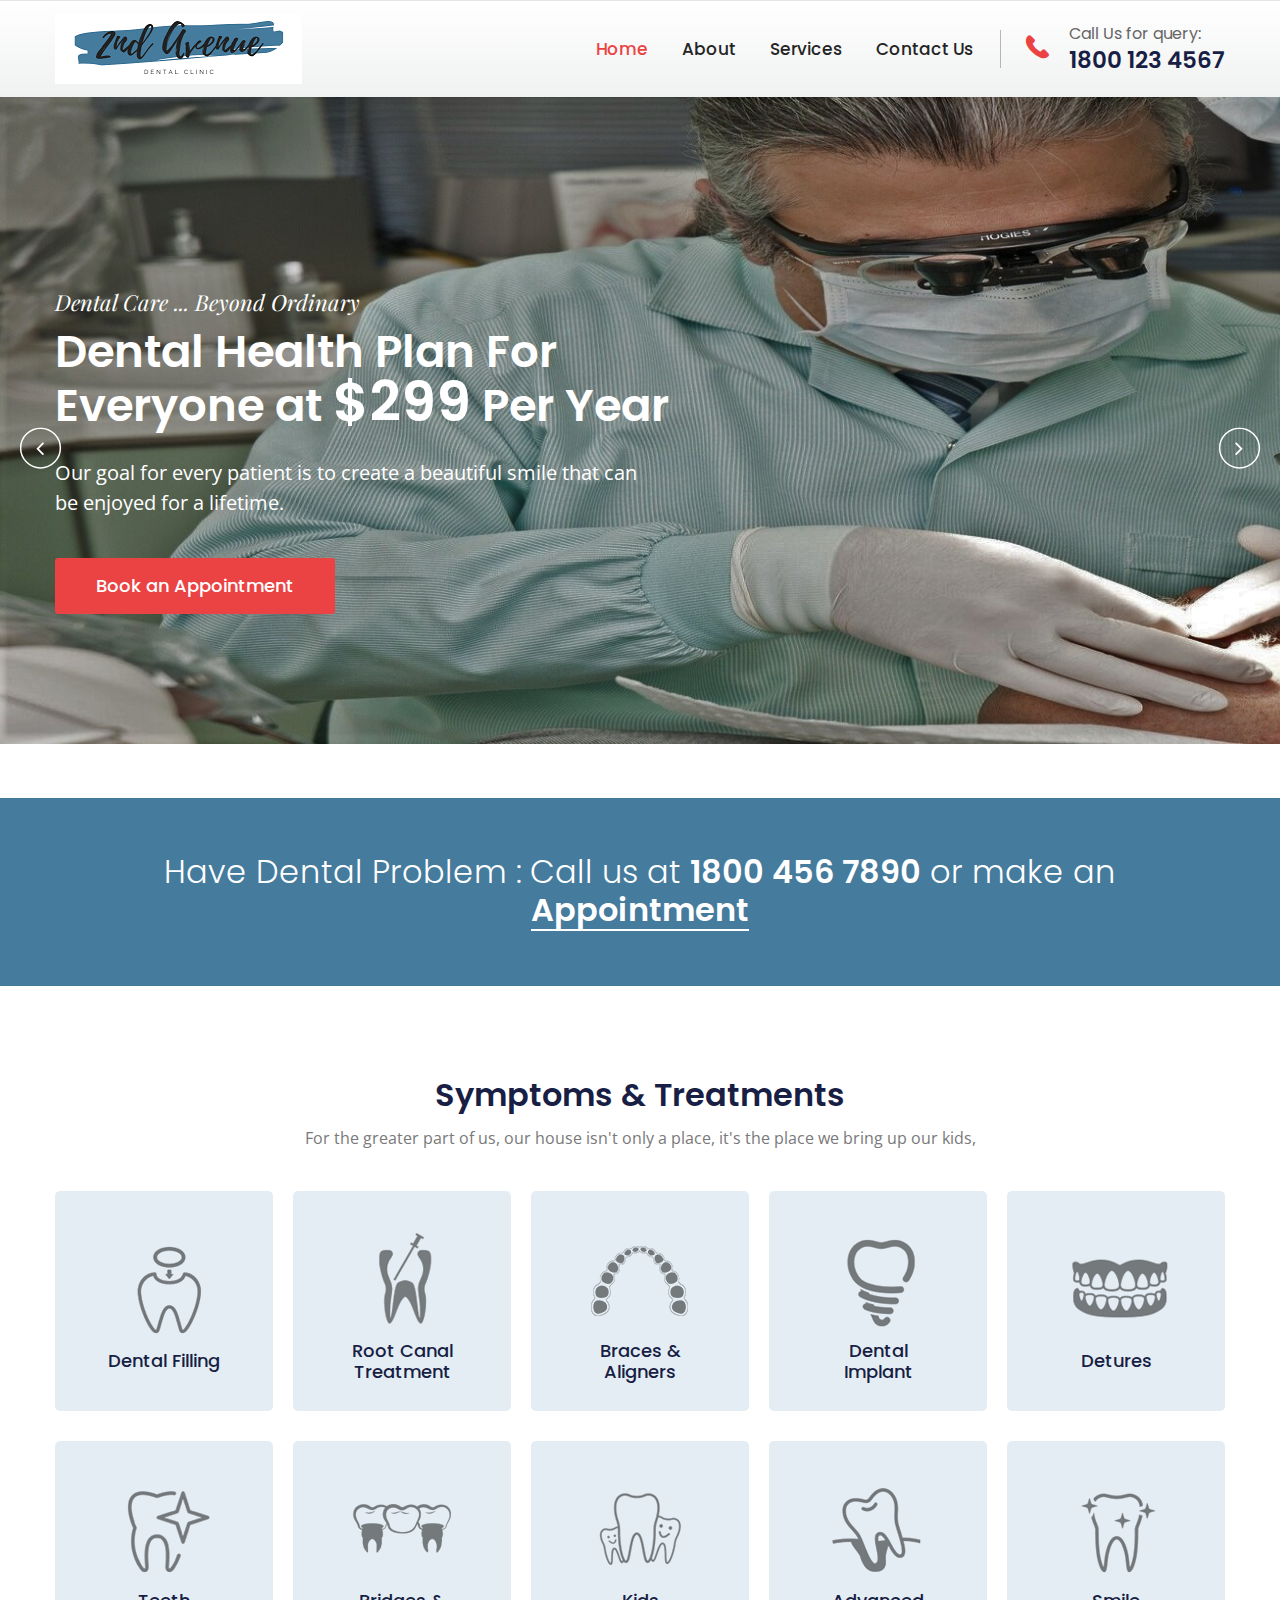
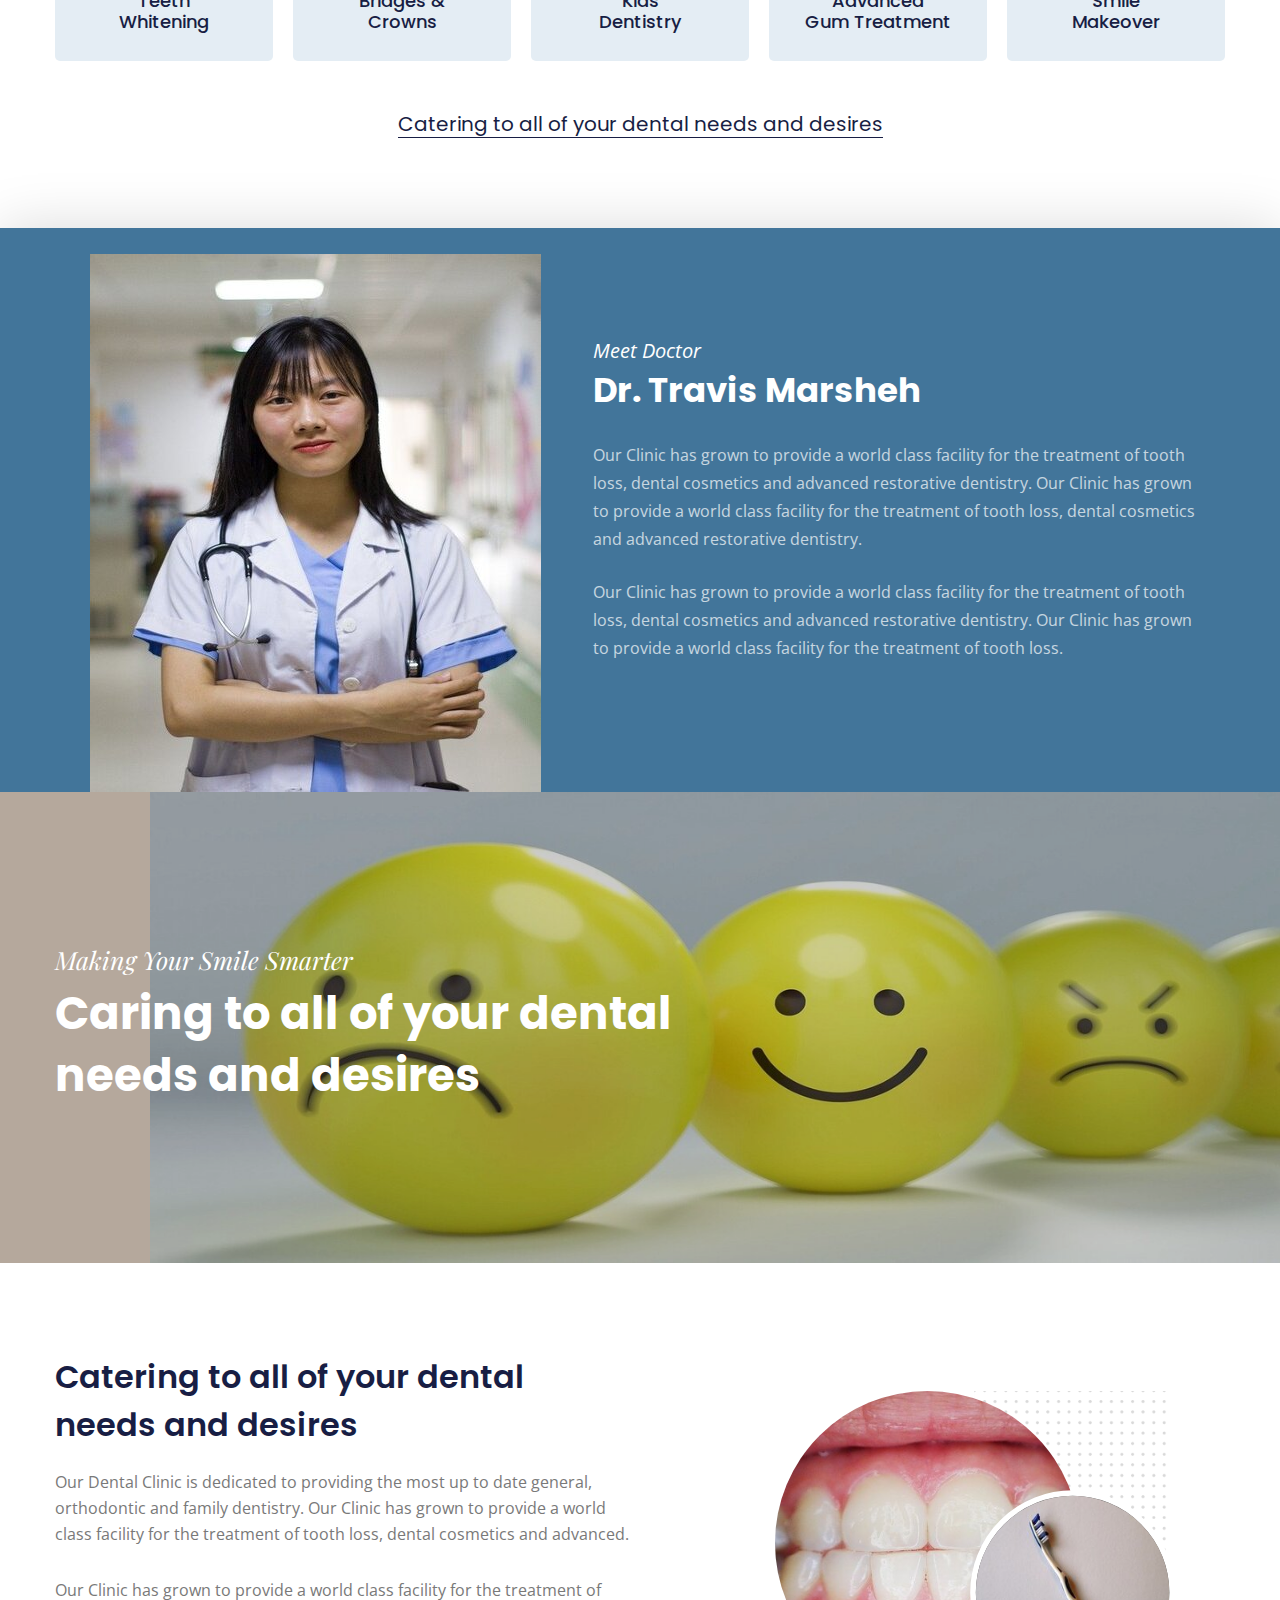
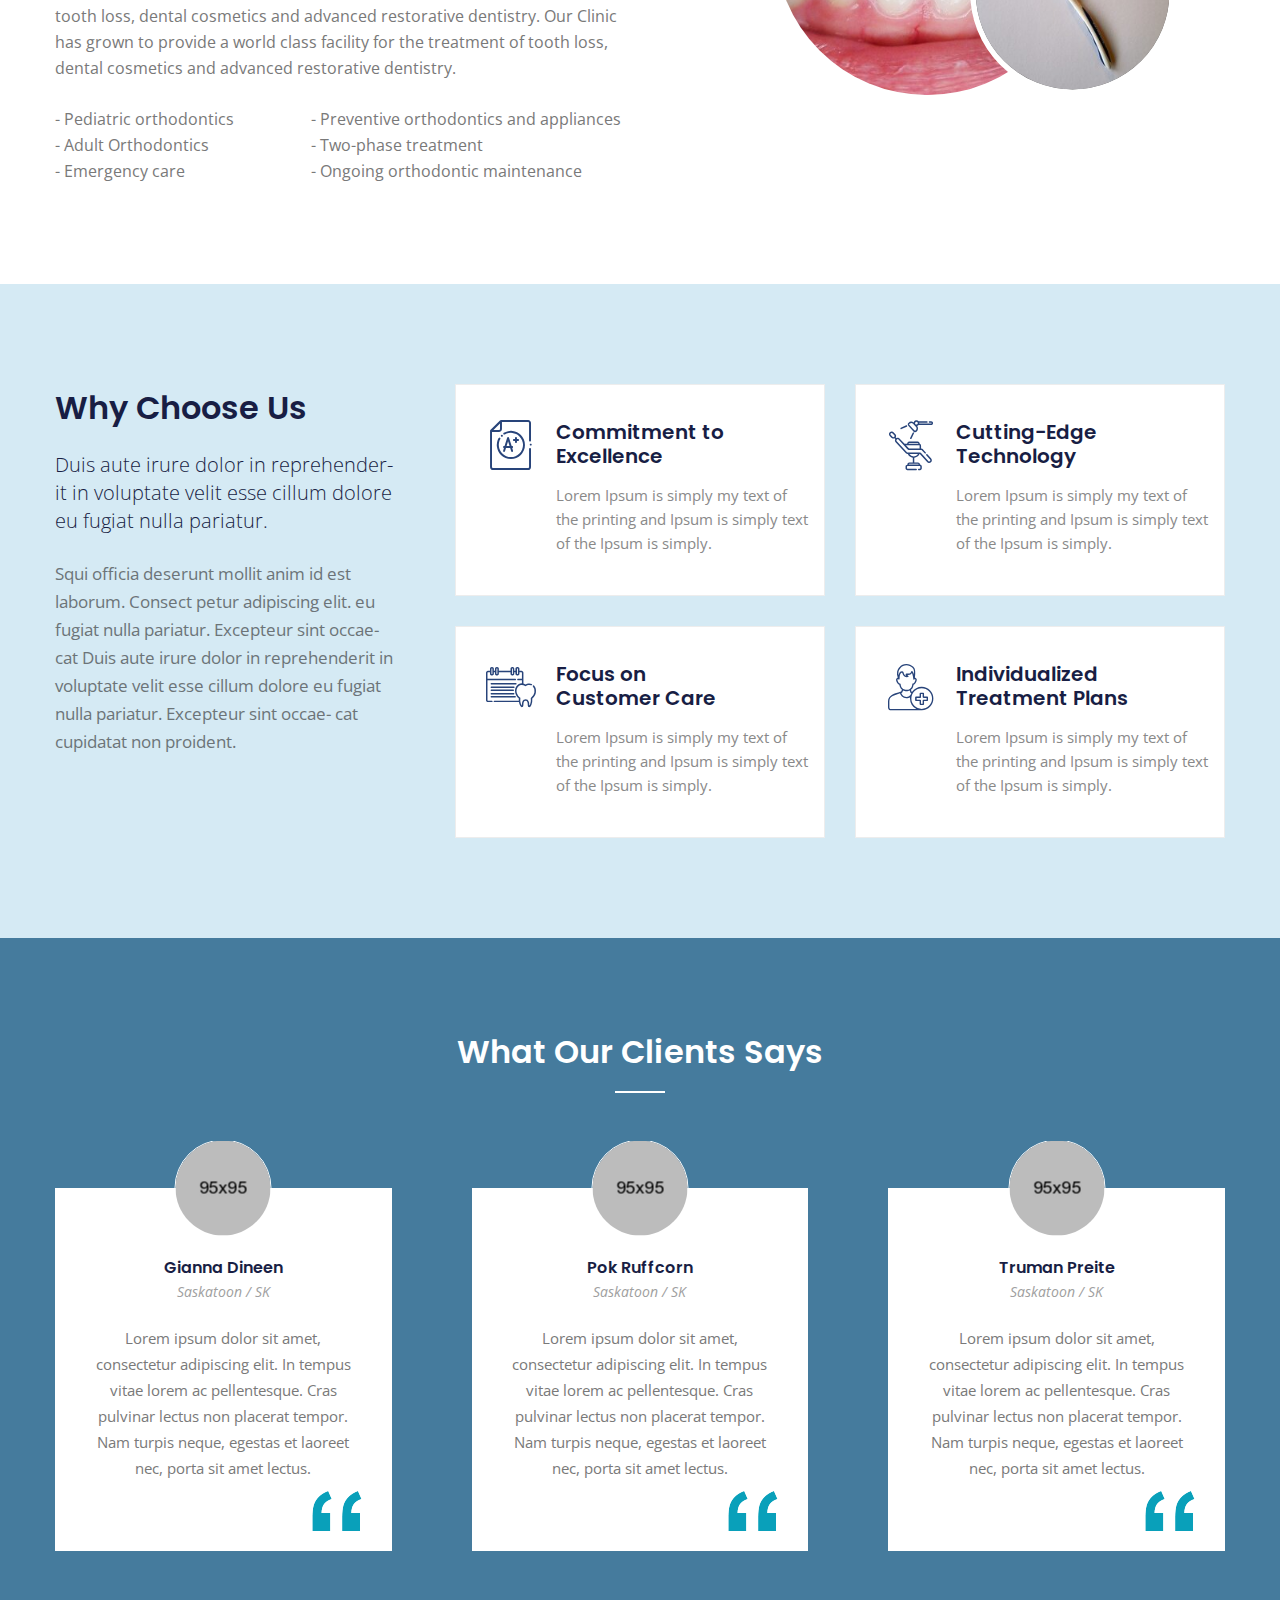
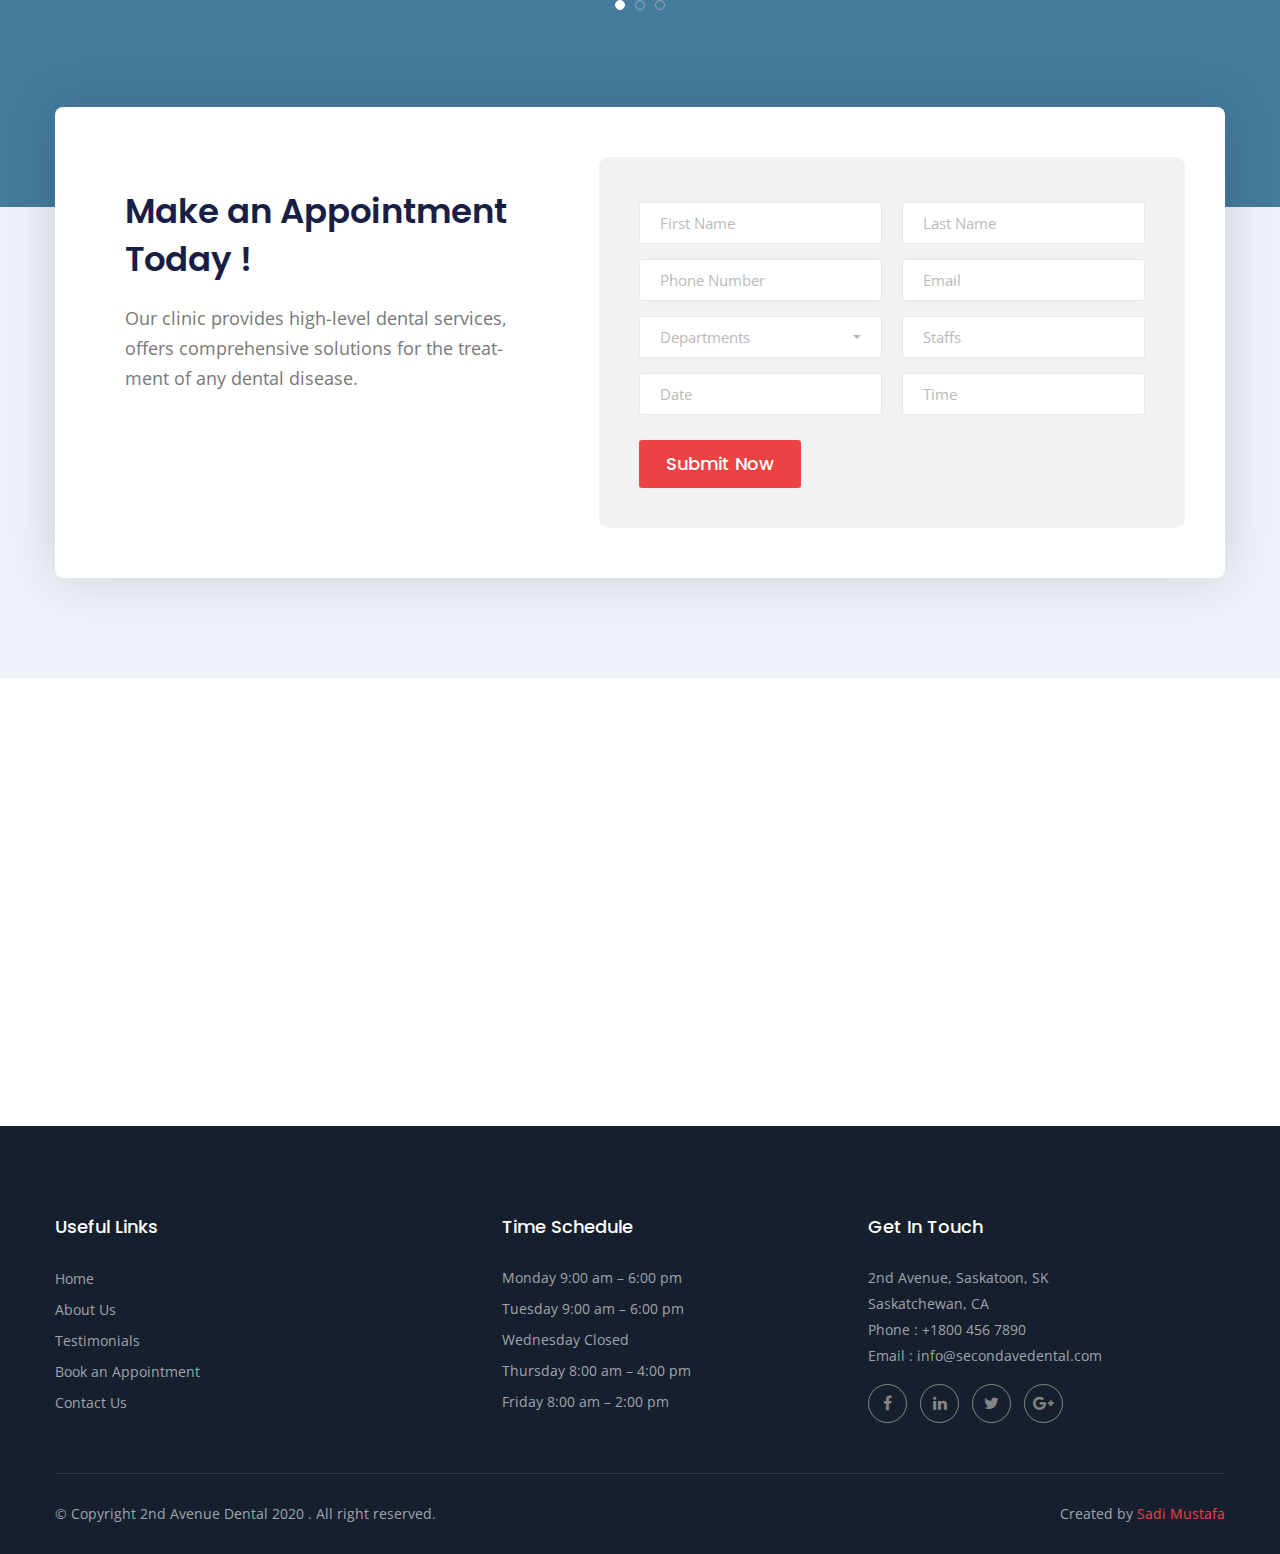
<file: index.html>
<!DOCTYPE html>
<html lang="en">

<head>
    <meta charset="UTF-8">
    <meta name="viewport" content="width=device-width, initial-scale=1.0">
    <meta http-equiv="X-UA-Compatible" content="ie=edge">
    <title> Saskatoon Dental || 2nd Avenue || Health & Medical</title>
    <link rel="apple-touch-icon" sizes="57x57" href="images/favicon/apple-icon-57x57.png">
    <link rel="apple-touch-icon" sizes="60x60" href="images/favicon/apple-icon-60x60.png">
    <link rel="apple-touch-icon" sizes="72x72" href="images/favicon/apple-icon-72x72.png">
    <link rel="apple-touch-icon" sizes="76x76" href="images/favicon/apple-icon-76x76.png">
    <link rel="apple-touch-icon" sizes="114x114" href="images/favicon/apple-icon-114x114.png">
    <link rel="apple-touch-icon" sizes="120x120" href="images/favicon/apple-icon-120x120.png">
    <link rel="apple-touch-icon" sizes="144x144" href="images/favicon/apple-icon-144x144.png">
    <link rel="apple-touch-icon" sizes="152x152" href="images/favicon/apple-icon-152x152.png">
    <link rel="apple-touch-icon" sizes="180x180" href="images/favicon/apple-icon-180x180.png">
    <link rel="icon" type="image/png" sizes="192x192" href="images/favicon/android-icon-192x192.png">
    <link rel="icon" type="image/png" sizes="32x32" href="images/favicon/favicon-32x32.png">
    <link rel="icon" type="image/png" sizes="96x96" href="images/favicon/favicon-96x96.png">
    <link rel="icon" type="image/png" sizes="16x16" href="images/favicon/favicon-16x16.png">
    <link rel="manifest" href="images/favicon/manifest.json">
    <meta name="msapplication-TileColor" content="#ffffff">
    <meta name="msapplication-TileImage" content="images/favicon/ms-icon-144x144.png">
    <meta name="theme-color" content="#ffffff">
    <link rel="stylesheet" href="css/style.css">
    <link rel="stylesheet" href="css/responsive.css">
</head>

<body>
    <div class="preloader"><span></span></div><!-- /.preloader -->
    <div class="page-wrapper">
        <section class="topbar-one">
        </section><!-- /.topbar-one -->
        <header class="site-header header-one">
            <nav class="navbar navbar-expand-lg navbar-light header-navigation stricky">
                <div class="container clearfix">
                    <!-- Brand and toggle get grouped for better mobile display -->
                    <div class="logo-box clearfix">
                        <a class="navbar-brand" href="index.html">
                            <img src="images/resources/Peachpuff Brush Stroke Photography Logo.png" class="main-logo" alt="Awesome Image" />
                            <img src="images/resources/Peachpuff Brush Stroke Photography Logo.png" class="stick-logo" alt="Awesome Image" />
                        </a>
                        <button class="menu-toggler" data-target=".main-navigation">
                            <span class="fa fa-bars"></span>
                        </button>
                    </div><!-- /.logo-box -->
                    <!-- Collect the nav links, forms, and other content for toggling -->
                    <div class="main-navigation">
                        <ul class=" navigation-box">
                            <li class="current">
                                <a href="index.html">Home</a>
                                <ul class="submenu">
                                    <li><a href="index.html">Take Me To Homepage</a></li>
                                    </li>
                                </ul><!-- /.submenu -->
                            </li>
                            <li>
                                <a href="about.html">About</a>
                            </li>
                            <li>
                                <a href="service-1.html">Services</a>
                            </li>
                            <li><a href="contact.html">Contact Us</a></li>
                        </ul>
                    </div><!-- /.navbar-collapse -->
                    <div class="right-side-box">
                        <a href="tel:1800-456-7890" class="header-one__cta">
                            <span class="header-one__cta-icon">
                                <i class="dentallox-icon-call-answer"></i>
                            </span>
                            <span class="header-one__cta-content">
                                <span class="header-one__cta-text">Call Us for query:</span>
                                <span class="header-one__cta-number">1800 123 4567</span>
                            </span>
                        </a>
                    </div><!-- /.right-side-box -->
                </div>
                <!-- /.container -->
            </nav>
        </header><!-- /.header-one -->
        <div class="banner-wrapper">
            <section class="banner-one banner-carousel__one no-dots owl-theme owl-carousel">
                <div class="item">
                    <div class="banner-one__slide  banner-one__slide-one" style="background-image: url(images/slider/rsz_dentist-2530990_1920.jpg);" >
                        <div class="container">
                            <div class="row">
                                <div class="col-lg-12 text-left">
                                    <span class="banner-one__tag-line banner-one__light-color">Dental Care ... Beyond Ordinary</span>
                                    <h3 class="banner-one__title banner-one__light-color">Dental Health Plan For <br> Everyone at <span class="banner-one__title-highlight">$299</span> Per Year</h3>
                                    <p class="banner-one__text banner-one__light-color">Our goal for every patient is to create a beautiful smile that can <br> be enjoyed for a lifetime.</p>
                                    <div class="banner-one__btn-block">
                                        <a href="#" class="thm-btn banner-one__btn">Book an Appointment</a>
                                    </div><!-- /.btn-block -->
                                </div><!-- /.col-lg-12 -->
                            </div><!-- /.row -->
                        </div><!-- /.container -->
                    </div><!-- /.banner-one__slide -->
                </div><!-- /.item -->
                <div class="item">
                    <div class="banner-one__slide  banner-one__slide-two" style="background-image: url(images/slider/rsz_dentist-428646_1920.jpg);" >
                        <div class="container">
                            <div class="row">
                                <div class="col-lg-12 text-left">
                                    <span class="banner-one__tag-line banner-one__light-color">Dental Care ... Beyond Ordinary</span>
                                    <h3 class="banner-one__title banner-one__light-color">Protect teeth and take <br> charge of your dental Health</h3>
                                    <p class="banner-one__text banner-one__light-color">Our goal for every patient is to create a beautiful smile that can <br> be enjoyed for a lifetime.</p>
                                    <div class="banner-one__btn-block">
                                        <a href="#" class="thm-btn banner-one__btn">Book an Appointment</a>
                                    </div><!-- /.btn-block -->
                                </div><!-- /.col-lg-12 -->
                            </div><!-- /.row -->
                        </div><!-- /.container -->
                    </div><!-- /.banner-one__slide -->
                </div><!-- /.item -->
                <div class="item">
                    <div class="banner-one__slide  banner-one__slide-three" style="background-image: url(images/slider/rsz_dentist-4373290_1920.jpg);" >
                        <div class="container">
                            <div class="row">
                                <div class="col-lg-12 text-left">
                                    <span class="banner-one__tag-line banner-one__light-color">Dental Care ... Beyond Ordinary</span>
                                    <h3 class="banner-one__title banner-one__light-color">Lorem ipsum dolor sit amet, consectetur adipiscing elit. <br> Quisque ut imperdiet risus</h3>
                                    <p class="banner-one__text banner-one__light-color">Quisque ut imperdiet risus. Sed a tempor sem, et tincidunt massa. <br> Quisque ut imperdiet risus.</p>
                                    <div class="banner-one__btn-block">
                                        <a href="#" class="thm-btn banner-one__btn">Book an Appointment</a>
                                    </div><!-- /.btn-block -->
                                </div><!-- /.col-lg-12 -->
                            </div><!-- /.row -->
                        </div><!-- /.container -->
                    </div><!-- /.banner-one__slide -->
                </div><!-- /.item -->
            </section><!-- /.banner-one -->
            <div class="carousel-btn-block banner-carousel-btn">
                <span class="carousel-btn left-btn"><i class="fa fa-angle-left"></i></span>
                <span class="carousel-btn right-btn"><i class="fa fa-angle-right"></i></span>
            </div><!-- /.carousel-btn-block banner-carousel-btn -->
        </div><!-- /.banner-wrapper -->
        <section class="cta-two">
            <div class="container">
                <h2 class="cta-two__title">Have Dental Problem : Call us at <a href="tel:1800-456-7890" class="cta-two__highlight">1800 456 7890</a> or make an <a href="contact.html" class="cta-two__highlight cta-two__link">Appointment</a></h2><!-- /.cta-two__title -->
            </div><!-- /.container -->
        </section><!-- /.cta-two -->
        <section class="service-one">
            <div class="container">
                <div class="block-title text-center">
                    <h2 class="block-title__title">Symptoms & Treatments</h2><!-- /.block-title__title -->
                    <p class="block-title__text">For the greater part of us, our house isn't only a place, it's the place we bring up our kids,</p><!-- /.block-title__text -->
                </div><!-- /.block-title -->
                <div class="column-5__row">
                    <div class="column-5__col">
                        <div class="service-one__single">
                            <div class="service-one__icon" style="background-image: url(images/icons/dental-1-1.png)"></div><!-- /.service-one__icon -->
                            <h3 class="service-one__title"><a href="#">Dental Filling</a></h3><!-- /.service-one__title -->
                        </div><!-- /.service-one__single -->
                    </div><!-- /.column-5__col -->
                    <div class="column-5__col">
                        <div class="service-one__single">
                            <div class="service-one__icon" style="background-image: url(images/icons/dental-1-2.png)"></div><!-- /.service-one__icon -->
                            <h3 class="service-one__title"><a href="#">Root Canal <br>Treatment</a></h3><!-- /.service-one__title -->
                        </div><!-- /.service-one__single -->
                    </div><!-- /.column-5__col -->
                    <div class="column-5__col">
                        <div class="service-one__single">
                            <div class="service-one__icon" style="background-image: url(images/icons/dental-1-3.png)"></div><!-- /.service-one__icon -->
                            <h3 class="service-one__title"><a href="#">Braces & <br> Aligners</a></h3><!-- /.service-one__title -->
                        </div><!-- /.service-one__single -->
                    </div><!-- /.column-5__col -->
                    <div class="column-5__col">
                        <div class="service-one__single">
                            <div class="service-one__icon" style="background-image: url(images/icons/dental-1-4.png)"></div><!-- /.service-one__icon -->
                            <h3 class="service-one__title"><a href="#">Dental <br> Implant</a></h3><!-- /.service-one__title -->
                        </div><!-- /.service-one__single -->
                    </div><!-- /.column-5__col -->
                    <div class="column-5__col">
                        <div class="service-one__single">
                            <div class="service-one__icon" style="background-image: url(images/icons/dental-1-5.png)"></div><!-- /.service-one__icon -->
                            <h3 class="service-one__title"><a href="#">Detures</a></h3><!-- /.service-one__title -->
                        </div><!-- /.service-one__single -->
                    </div><!-- /.column-5__col -->
                    <div class="column-5__col">
                        <div class="service-one__single">
                            <div class="service-one__icon" style="background-image: url(images/icons/dental-1-6.png)"></div><!-- /.service-one__icon -->
                            <h3 class="service-one__title"><a href="#">Teeth <br>Whitening</a></h3><!-- /.service-one__title -->
                        </div><!-- /.service-one__single -->
                    </div><!-- /.column-5__col -->
                    <div class="column-5__col">
                        <div class="service-one__single">
                            <div class="service-one__icon" style="background-image: url(images/icons/dental-1-7.png)"></div><!-- /.service-one__icon -->
                            <h3 class="service-one__title"><a href="#">Bridges & <br> Crowns</a></h3><!-- /.service-one__title -->
                        </div><!-- /.service-one__single -->
                    </div><!-- /.column-5__col -->
                    <div class="column-5__col">
                        <div class="service-one__single">
                            <div class="service-one__icon" style="background-image: url(images/icons/dental-1-8.png)"></div><!-- /.service-one__icon -->
                            <h3 class="service-one__title"><a href="#">Kids <br>Dentistry</a></h3><!-- /.service-one__title -->
                        </div><!-- /.service-one__single -->
                    </div><!-- /.column-5__col -->
                    <div class="column-5__col">
                        <div class="service-one__single">
                            <div class="service-one__icon" style="background-image: url(images/icons/dental-1-9.png)"></div><!-- /.service-one__icon -->
                            <h3 class="service-one__title"><a href="#">Advanced <br>Gum Treatment</a></h3><!-- /.service-one__title -->
                        </div><!-- /.service-one__single -->
                    </div><!-- /.column-5__col -->
                    <div class="column-5__col">
                        <div class="service-one__single">
                            <div class="service-one__icon" style="background-image: url(images/icons/dental-1-10.png)"></div><!-- /.service-one__icon -->
                            <h3 class="service-one__title"><a href="#">Smile <br> Makeover</a></h3><!-- /.service-one__title -->
                        </div><!-- /.service-one__single -->
                    </div><!-- /.column-5__col -->
                </div><!-- /.column-5__row -->
                <div class="text-center">
                    <a class="service-one__link" href="#">Catering to all of your dental needs and desires</a>
                </div><!-- /.text-center -->
            </div><!-- /.container -->
        </section><!-- /.service-one -->
        <section class="doctor-one">
            <div class="container">
                <img src="images/resources/rsz_1anesthesia-4677401_1280.jpg" class="doctor-one__person" alt="Awesome Image" />
                <div class="row no-gutters justify-content-end">
                    <div class="col-lg-7">
                        <div class="doctor-one__content">
                            <span class="doctor-one__tag-line">Meet Doctor</span>
                            <h3 class="doctor-one__title">Dr. Travis Marsheh</h3><!-- /.doctor-one__title -->
                            <p class="doctor-one__text">Our Clinic has grown to provide a world class facility for the treatment of tooth loss, dental cosmetics and advanced restorative dentistry. Our Clinic has grown to provide a world class facility for the treatment of tooth loss, dental cosmetics and advanced restorative dentistry.</p><!-- /.doctor-one__text -->
                            <p class="doctor-one__text">Our Clinic has grown to provide a world class facility for the treatment of tooth loss, dental cosmetics and advanced restorative dentistry. Our Clinic has grown to provide a world class facility for the treatment of tooth loss.</p><!-- /.doctor-one__text -->
                        </div><!-- /.doctor-one__content -->
                    </div><!-- /.col-lg-7 -->
                </div><!-- /.row -->
            </div><!-- /.container -->
        </section><!-- /.doctor-one -->
        <section class="cta-one">
            <div class="container">
                <div class="row">
                    <div class="col-lg-7">
                        <p class="cta-one__tag-line">Making Your Smile Smarter</p><!-- /.cta-one__tag-line -->
                        <h3 class="cta-one__title">Caring to all of your dental <br> needs and desires</h3><!-- /.cta-one__title -->
                    </div><!-- /.col-lg-7 -->
                </div><!-- /.row -->
            </div><!-- /.container -->
        </section><!-- /.cta-one -->
        <section class="about-one">
            <div class="container">
                <div class="about-one__image-block">
                    <div class="about-one__image-one">
                        <img src="images/resources/rsz_teeth-887338_640.jpg" alt="Awesome Image" />
                    </div><!-- /.about-one__image-one -->
                    <div class="about-one__image-two">
                        <img src="images/resources/rsz_toothbrush-674653_640.jpg" alt="Awesome Image" />
                    </div><!-- /.about-one__image-two -->
                </div><!-- /.about-one__image-block -->
                <div class="row no-gutters">
                    <div class="col-lg-6">
                        <div class="about-one__content">
                            <h3 class="about-one__title">Catering to all of your dental <br> needs and desires</h3><!-- /.about-one__title -->
                            <p class="about-one__text">Our Dental Clinic is dedicated to providing the most up to date general, orthodontic and family dentistry. Our Clinic has grown to provide a world class facility for the treatment of tooth loss, dental cosmetics and advanced.</p><!-- /.about-one__text -->
                            <p class="about-one__text">Our Clinic has grown to provide a world class facility for the treatment of tooth loss, dental cosmetics and advanced restorative dentistry. Our Clinic has grown to provide a world class facility for the treatment of tooth loss, dental cosmetics and advanced restorative dentistry.</p><!-- /.about-one__text -->
                            <div class="row">
                                <div class="col-xl-5 col-lg-12">
                                    <ul class="about-one__list">
                                        <li class="about-one__list-item">- Pediatric orthodontics</li>
                                        <li class="about-one__list-item">- Adult Orthodontics</li>
                                        <li class="about-one__list-item">- Emergency care</li>
                                    </ul><!-- /.about-one__list -->
                                </div><!-- /.col-lg-6 -->
                                <div class="col-xl-7 col-lg-12">
                                    <ul class="about-one__list">
                                        <li class="about-one__list-item">- Preventive orthodontics and appliances</li>
                                        <li class="about-one__list-item">- Two-phase treatment</li>
                                        <li class="about-one__list-item">- Ongoing orthodontic maintenance</li>
                                    </ul><!-- /.about-one__list -->
                                </div><!-- /.col-lg-6 -->
                            </div><!-- /.row -->
                        </div><!-- /.about-one__content -->
                    </div><!-- /.col-lg-6 -->
                </div><!-- /.row -->
            </div><!-- /.container -->
        </section><!-- /.about-one -->
        <section class="feature-one">
            <div class="container">
                <div class="row">
                    <div class="col-lg-4">
                        <div class="feature-one__box">
                            <h3 class="feature-one__box-title">Why Choose Us</h3>
                            <p class="feature-one__box-tag-line">Duis aute irure dolor in reprehender- it in voluptate velit esse cillum dolore eu fugiat nulla pariatur. </p><!-- /.feature-one__box-tag-line -->
                            <p class="feature-one__box-text">Squi officia deserunt mollit anim id est laborum. Consect petur adipiscing elit. eu fugiat nulla pariatur. Excepteur sint occae- cat Duis aute irure dolor in reprehenderit in voluptate velit esse cillum dolore eu fugiat nulla pariatur. Excepteur sint occae- cat cupidatat non proident.</p><!-- /.feature-one__box-text -->
                        </div><!-- /.feature-one__box -->
                    </div><!-- /.col-lg-4 -->
                    <div class="col-lg-8">
                        <div class="row">
                            <div class="col-lg-6 col-md-6 col-sm-12">
                                <div class="feature-one__single">
                                    <div class="feature-one__icon">
                                        <i class="dentallox-icon-scores"></i>
                                    </div><!-- /.feature-one__icon -->
                                    <div class="feature-one__content">
                                        <h3 class="feature-one__title"><a href="#">Commitment to <br> Excellence</a></h3><!-- /.feature-one__title -->
                                        <p class="feature-one__text">Lorem Ipsum is simply my text of the printing and Ipsum is simply text of the Ipsum is simply.</p><!-- /.feature-one__text -->
                                    </div><!-- /.feature-one__content -->
                                </div><!-- /.feature-one__single -->
                            </div><!-- /.col-lg-6 -->
                            <div class="col-lg-6 col-md-6 col-sm-12">
                                <div class="feature-one__single">
                                    <div class="feature-one__icon">
                                        <i class="dentallox-icon-chair"></i>
                                    </div><!-- /.feature-one__icon -->
                                    <div class="feature-one__content">
                                        <h3 class="feature-one__title"><a href="#">Cutting-Edge <br> Technology</a></h3><!-- /.feature-one__title -->
                                        <p class="feature-one__text">Lorem Ipsum is simply my text of the printing and Ipsum is simply text of the Ipsum is simply.</p><!-- /.feature-one__text -->
                                    </div><!-- /.feature-one__content -->
                                </div><!-- /.feature-one__single -->
                            </div><!-- /.col-lg-6 -->
                            <div class="col-lg-6 col-md-6 col-sm-12">
                                <div class="feature-one__single">
                                    <div class="feature-one__icon">
                                        <i class="dentallox-icon-appointment"></i>
                                    </div><!-- /.feature-one__icon -->
                                    <div class="feature-one__content">
                                        <h3 class="feature-one__title"><a href="#">Focus on <br> Customer Care</a></h3><!-- /.feature-one__title -->
                                        <p class="feature-one__text">Lorem Ipsum is simply my text of the printing and Ipsum is simply text of the Ipsum is simply.</p><!-- /.feature-one__text -->
                                    </div><!-- /.feature-one__content -->
                                </div><!-- /.feature-one__single -->
                            </div><!-- /.col-lg-6 -->
                            <div class="col-lg-6 col-md-6 col-sm-12">
                                <div class="feature-one__single">
                                    <div class="feature-one__icon">
                                        <i class="dentallox-icon-medical"></i>
                                    </div><!-- /.feature-one__icon -->
                                    <div class="feature-one__content">
                                        <h3 class="feature-one__title"><a href="#">Individualized <br> Treatment Plans</a></h3><!-- /.feature-one__title -->
                                        <p class="feature-one__text">Lorem Ipsum is simply my text of the printing and Ipsum is simply text of the Ipsum is simply.</p><!-- /.feature-one__text -->
                                    </div><!-- /.feature-one__content -->
                                </div><!-- /.feature-one__single -->
                            </div><!-- /.col-lg-6 -->
                        </div><!-- /.row -->
                    </div><!-- /.col-lg-8 -->
                </div><!-- /.row -->
            </div><!-- /.container -->
        </section><!-- /.feature-one -->
        <section class="testimonials-one">
            <div class="container">
                <div class="block-title text-center">
                    <h2 class="block-title__title block-title__lite-color">What Our Clients Says</h2><!-- /.block-title__title -->
                    <div class="block-title__line block-title__lite-bg"></div><!-- /.block-title__line -->
                </div><!-- /.block-title -->
                <div class="testimonials-one__carousel owl-carousel owl-theme">
                    <div class="item">
                        <div class="testimonials-one__single">
                            <div class="testimonials-one__image">
                                <img src="images/resources/testi-1-1.jpg" alt="Awesome Image" />
                            </div><!-- /.testimonials-one__image -->
                            <img src="images/resources/testi-qoute-1-1.png" class="testimonials-one__qoute" alt="Awesome Image" />
                            <h3 class="testimonials-one__title">Gianna Dineen</h3><!-- /.testimonials-one__title -->
                            <span class="testimonials-one__designation">Saskatoon / SK</span>
                            <p class="testimonials-one__text">Lorem ipsum dolor sit amet, consectetur adipiscing elit. In tempus vitae lorem ac pellentesque. Cras pulvinar lectus non placerat tempor. Nam turpis neque, egestas et laoreet nec, porta sit amet lectus.</p><!-- /.testimonials-one__text -->
                        </div><!-- /.testimonials-one__single -->
                    </div><!-- /.item -->
                    <div class="item">
                        <div class="testimonials-one__single">
                            <div class="testimonials-one__image">
                                <img src="images/resources/testi-1-2.jpg" alt="Awesome Image" />
                            </div><!-- /.testimonials-one__image -->
                            <img src="images/resources/testi-qoute-1-1.png" class="testimonials-one__qoute" alt="Awesome Image" />
                            <h3 class="testimonials-one__title">Pok Ruffcorn</h3><!-- /.testimonials-one__title -->
                            <span class="testimonials-one__designation">Saskatoon / SK</span>
                            <p class="testimonials-one__text">Lorem ipsum dolor sit amet, consectetur adipiscing elit. In tempus vitae lorem ac pellentesque. Cras pulvinar lectus non placerat tempor. Nam turpis neque, egestas et laoreet nec, porta sit amet lectus.</p><!-- /.testimonials-one__text -->
                        </div><!-- /.testimonials-one__single -->
                    </div><!-- /.item -->
                    <div class="item">
                        <div class="testimonials-one__single">
                            <div class="testimonials-one__image">
                                <img src="images/resources/testi-1-3.jpg" alt="Awesome Image" />
                            </div><!-- /.testimonials-one__image -->
                            <img src="images/resources/testi-qoute-1-1.png" class="testimonials-one__qoute" alt="Awesome Image" />
                            <h3 class="testimonials-one__title">Truman Preite</h3><!-- /.testimonials-one__title -->
                            <span class="testimonials-one__designation">Saskatoon / SK</span>
                            <p class="testimonials-one__text">Lorem ipsum dolor sit amet, consectetur adipiscing elit. In tempus vitae lorem ac pellentesque. Cras pulvinar lectus non placerat tempor. Nam turpis neque, egestas et laoreet nec, porta sit amet lectus.</p><!-- /.testimonials-one__text -->
                        </div><!-- /.testimonials-one__single -->
                    </div><!-- /.item -->
                    <div class="item">
                        <div class="testimonials-one__single">
                            <div class="testimonials-one__image">
                                <img src="images/resources/testi-1-1.jpg" alt="Awesome Image" />
                            </div><!-- /.testimonials-one__image -->
                            <img src="images/resources/testi-qoute-1-1.png" class="testimonials-one__qoute" alt="Awesome Image" />
                            <h3 class="testimonials-one__title">Laurel Yearous</h3><!-- /.testimonials-one__title -->
                            <span class="testimonials-one__designation">Saskatoon / SK</span>
                            <p class="testimonials-one__text">Lorem ipsum dolor sit amet, consectetur adipiscing elit. In tempus vitae lorem ac pellentesque. Cras pulvinar lectus non placerat tempor. Nam turpis neque, egestas et laoreet nec, porta sit amet lectus.</p><!-- /.testimonials-one__text -->
                        </div><!-- /.testimonials-one__single -->
                    </div><!-- /.item -->
                    <div class="item">
                        <div class="testimonials-one__single">
                            <div class="testimonials-one__image">
                                <img src="images/resources/testi-1-2.jpg" alt="Awesome Image" />
                            </div><!-- /.testimonials-one__image -->
                            <img src="images/resources/testi-qoute-1-1.png" class="testimonials-one__qoute" alt="Awesome Image" />
                            <h3 class="testimonials-one__title">Precious Bott</h3><!-- /.testimonials-one__title -->
                            <span class="testimonials-one__designation">Saskatoon / SK</span>
                            <p class="testimonials-one__text">Lorem ipsum dolor sit amet, consectetur adipiscing elit. In tempus vitae lorem ac pellentesque. Cras pulvinar lectus non placerat tempor. Nam turpis neque, egestas et laoreet nec, porta sit amet lectus.</p><!-- /.testimonials-one__text -->
                        </div><!-- /.testimonials-one__single -->
                    </div><!-- /.item -->
                    <div class="item">
                        <div class="testimonials-one__single">
                            <div class="testimonials-one__image">
                                <img src="images/resources/testi-1-3.jpg" alt="Awesome Image" />
                            </div><!-- /.testimonials-one__image -->
                            <img src="images/resources/testi-qoute-1-1.png" class="testimonials-one__qoute" alt="Awesome Image" />
                            <h3 class="testimonials-one__title">Royce Hazen</h3><!-- /.testimonials-one__title -->
                            <span class="testimonials-one__designation">Saskatoon / SK</span>
                            <p class="testimonials-one__text">Lorem ipsum dolor sit amet, consectetur adipiscing elit. In tempus vitae lorem ac pellentesque. Cras pulvinar lectus non placerat tempor. Nam turpis neque, egestas et laoreet nec, porta sit amet lectus.</p><!-- /.testimonials-one__text -->
                        </div><!-- /.testimonials-one__single -->
                    </div><!-- /.item -->
                    <div class="item">
                        <div class="testimonials-one__single">
                            <div class="testimonials-one__image">
                                <img src="images/resources/testi-1-1.jpg" alt="Awesome Image" />
                            </div><!-- /.testimonials-one__image -->
                            <img src="images/resources/testi-qoute-1-1.png" class="testimonials-one__qoute" alt="Awesome Image" />
                            <h3 class="testimonials-one__title">Pablo Mckey</h3><!-- /.testimonials-one__title -->
                            <span class="testimonials-one__designation">Saskatoon / SK</span>
                            <p class="testimonials-one__text">Lorem ipsum dolor sit amet, consectetur adipiscing elit. In tempus vitae lorem ac pellentesque. Cras pulvinar lectus non placerat tempor. Nam turpis neque, egestas et laoreet nec, porta sit amet lectus.</p><!-- /.testimonials-one__text -->
                        </div><!-- /.testimonials-one__single -->
                    </div><!-- /.item -->
                    <div class="item">
                        <div class="testimonials-one__single">
                            <div class="testimonials-one__image">
                                <img src="images/resources/testi-1-2.jpg" alt="Awesome Image" />
                            </div><!-- /.testimonials-one__image -->
                            <img src="images/resources/testi-qoute-1-1.png" class="testimonials-one__qoute" alt="Awesome Image" />
                            <h3 class="testimonials-one__title">Benny Osenkowski</h3><!-- /.testimonials-one__title -->
                            <span class="testimonials-one__designation">Saskatoon / SK</span>
                            <p class="testimonials-one__text">Lorem ipsum dolor sit amet, consectetur adipiscing elit. In tempus vitae lorem ac pellentesque. Cras pulvinar lectus non placerat tempor. Nam turpis neque, egestas et laoreet nec, porta sit amet lectus.</p><!-- /.testimonials-one__text -->
                        </div><!-- /.testimonials-one__single -->
                    </div><!-- /.item -->
                    <div class="item">
                        <div class="testimonials-one__single">
                            <div class="testimonials-one__image">
                                <img src="images/resources/testi-1-3.jpg" alt="Awesome Image" />
                            </div><!-- /.testimonials-one__image -->
                            <img src="images/resources/testi-qoute-1-1.png" class="testimonials-one__qoute" alt="Awesome Image" />
                            <h3 class="testimonials-one__title">Dominque Stinser</h3><!-- /.testimonials-one__title -->
                            <span class="testimonials-one__designation">Saskatoon / SK</span>
                            <p class="testimonials-one__text">Lorem ipsum dolor sit amet, consectetur adipiscing elit. In tempus vitae lorem ac pellentesque. Cras pulvinar lectus non placerat tempor. Nam turpis neque, egestas et laoreet nec, porta sit amet lectus.</p><!-- /.testimonials-one__text -->
                        </div><!-- /.testimonials-one__single -->
                    </div><!-- /.item -->
                </div><!-- /.testimonials-one__carousel -->
            </div><!-- /.container -->
        </section><!-- /.testimonials-one -->
        <section class="appointment-one">
            <div class="container">
                <div class="inner-container">
                    <div class="row">
                        <div class="col-lg-5">
                            <div class="appointment-one__content">
                                <h3 class="appointment-one__title">Make an Appointment <br> Today !</h3><!-- /.appointment-one__title -->
                                <p class="appointment-one__text">Our clinic provides high-level dental services, <br> offers comprehensive solutions for the treat- <br>ment of any dental disease.</p><!-- /.appointment-one__text -->
                            </div><!-- /.appointment-one__content -->
                        </div><!-- /.col-lg-6 -->
                        <div class="col-lg-7">
                            <form action="#" class="appointment-one__form">
                                <div class="row">
                                    <div class="col-md-6">
                                        <input type="text" name="fname" placeholder="First Name">
                                    </div><!-- /.col-md-6 -->
                                    <div class="col-md-6">
                                        <input type="text" name="lname" placeholder="Last Name">
                                    </div><!-- /.col-md-6 -->
                                    <div class="col-md-6">
                                        <input type="text" name="phone" placeholder="Phone Number">
                                    </div><!-- /.col-md-6 -->
                                    <div class="col-md-6">
                                        <input type="text" name="email" placeholder="Email">
                                    </div><!-- /.col-md-6 -->
                                    <div class="col-md-6">
                                        <select class="selectpicker" name="departments">
                                            <option>Departments</option>
                                            <option>Departments</option>
                                            <option>Departments</option>
                                            <option>Departments</option>
                                        </select>
                                    </div><!-- /.col-md-6 -->
                                    <div class="col-md-6">
                                        <input type="text" name="staff" placeholder="Staffs">
                                    </div><!-- /.col-md-6 -->
                                    <div class="col-md-6">
                                        <input type="text" name="date" class="datepicker" placeholder="Date">
                                    </div><!-- /.col-md-6 -->
                                    <div class="col-md-6">
                                        <input type="text" name="time" placeholder="Time">
                                    </div><!-- /.col-md-6 -->
                                    <div class="col-lg-12">
                                        <button type="submit" class="appointment-one__form-btn">Submit Now</button>
                                    </div><!-- /.col-lg-12 -->
                                </div><!-- /.row -->
                            </form><!-- /.appointment-one__form -->
                        </div><!-- /.col-lg-6 -->
                    </div><!-- /.row -->
                </div><!-- /.inner-container -->
            </div><!-- /.container -->
        </section><!-- /.appointment-one -->
        <iframe src="https://www.google.com/maps/embed?pb=!1m18!1m12!1m3!1d2448.6335399661566!2d-106.66046208401123!3d52.14098727200005!2m3!1f0!2f0!3f0!3m2!1i1024!2i768!4f13.1!3m3!1m2!1s0x5304f6c2a82cb55f%3A0x8a021a776aa87eda!2s2nd%20Ave%20N%2C%20Saskatoon%2C%20SK!5e0!3m2!1sen!2sca!4v1606208075400!5m2!1sen!2sca" class="google-map__home" allowfullscreen></iframe>
        <footer class="site-footer">
            <div class="container ">
                <div class="footer-col">
                    <div class="footer-widget">
                        <h3 class="footer-widget__title">
                            Useful Links
                        </h3>
                        <ul class="footer-widget__links-list">
                            <li class="footer-widget__links-list-item"> <a href="#">Home</a> </li><!-- /.footer-widget__links-list-item -->
                            <li class="footer-widget__links-list-item"> <a href="#">About Us</a> </li><!-- /.footer-widget__links-list-item -->
                            <li class="footer-widget__links-list-item"> <a href="#">Testimonials</a> </li><!-- /.footer-widget__links-list-item -->
                            <li class="footer-widget__links-list-item"> <a href="#">Book an Appointment</a> </li><!-- /.footer-widget__links-list-item -->
                            <li class="footer-widget__links-list-item"> <a href="#">Contact Us</a> </li><!-- /.footer-widget__links-list-item -->
                        </ul><!-- /.footer-widget__links-list -->
                    </div><!-- /.footer-widget -->
                    <div class="footer-widget">
                        <h3 class="footer-widget__title">
                            Time Schedule
                        </h3>
                        <ul class="footer-widget__time-list">
                            <li class="footer-widget__time-list-item">Monday 9:00 am – 6:00 pm </li><!-- /.footer-widget__time-list-item -->
                            <li class="footer-widget__time-list-item">Tuesday 9:00 am – 6:00 pm </li><!-- /.footer-widget__time-list-item -->
                            <li class="footer-widget__time-list-item">Wednesday Closed </li><!-- /.footer-widget__time-list-item -->
                            <li class="footer-widget__time-list-item">Thursday 8:00 am – 4:00 pm </li><!-- /.footer-widget__time-list-item -->
                            <li class="footer-widget__time-list-item">Friday 8:00 am – 2:00 pm</li><!-- /.footer-widget__time-list-item -->
                        </ul><!-- /.footer-widget__time-list -->
                    </div><!-- /.footer-widget -->
                    <div class="footer-widget">
                        <h3 class="footer-widget__title">
                            Get In Touch
                        </h3>
                        <ul class="footer-widget__time-list no-margin">
                            <li class="footer-widget__time-list-item">2nd Avenue, Saskatoon, SK</li><!-- /.footer-widget__time-list-item -->
                            <li class="footer-widget__time-list-item">Saskatchewan, CA</li><!-- /.footer-widget__time-list-item -->
                            <li class="footer-widget__time-list-item">Phone : <a href="tel:+1800-456-7890">+1800 456 7890</a></li><!-- /.footer-widget__time-list-item -->
                            <li class="footer-widget__time-list-item">Email : <a href="mailto:info@secondavedental.com">info@secondavedental.com</a></li><!-- /.footer-widget__time-list-item -->
                        </ul><!-- /.footer-widget__time-list -->
                        <div class="footer-widget__social">
                            <a href="#"><i class="fa fa-facebook-f"></i></a>
                            <a href="#"><i class="fa fa-linkedin"></i></a>
                            <a href="#"><i class="fa fa-twitter"></i></a>
                            <a href="#"><i class="fa fa-google-plus"></i></a>
                        </div><!-- /.footer-widget__social -->
                    </div><!-- /.footer-widget -->
                </div><!-- /.footer-col -->
            </div><!-- /.container -->
            <div class="bottom-footer">
                <div class="container">
                    <hr class="bottom-footer__line">
                    <div class="bottom-footer__wrap">
                        <p class="bottom-footer__text">&copy; Copyright 2nd Avenue Dental 2020 . All right reserved.</p><!-- /.bottom-footer__text -->
                        <p class="bottom-footer__text">Created by <a href="https://sadimustafa.dev/">Sadi Mustafa</a></p><!-- /.bottom-footer__text -->
                    </div><!-- /.bottom-footer__wrap -->
                </div><!-- /.container -->
            </div><!-- /.bottom-footer -->
        </footer><!-- /.site-footer -->
    </div><!-- /.page-wrapper -->
    <a href="#" data-target="html" class="scroll-to-target scroll-to-top"><i class="fa fa-angle-up"></i></a>
    <!-- /.scroll-to-top -->
    <script src="js/jquery.js"></script>
    <script src="js/bootstrap.bundle.min.js"></script>
    <script src="js/bootstrap-select.min.js"></script>
    <script src="js/bootstrap-datepicker.min.js"></script>
    <script src="js/owl.carousel.min.js"></script>
    <script src="js/theme.js"></script>
</body>

</html>
</file>
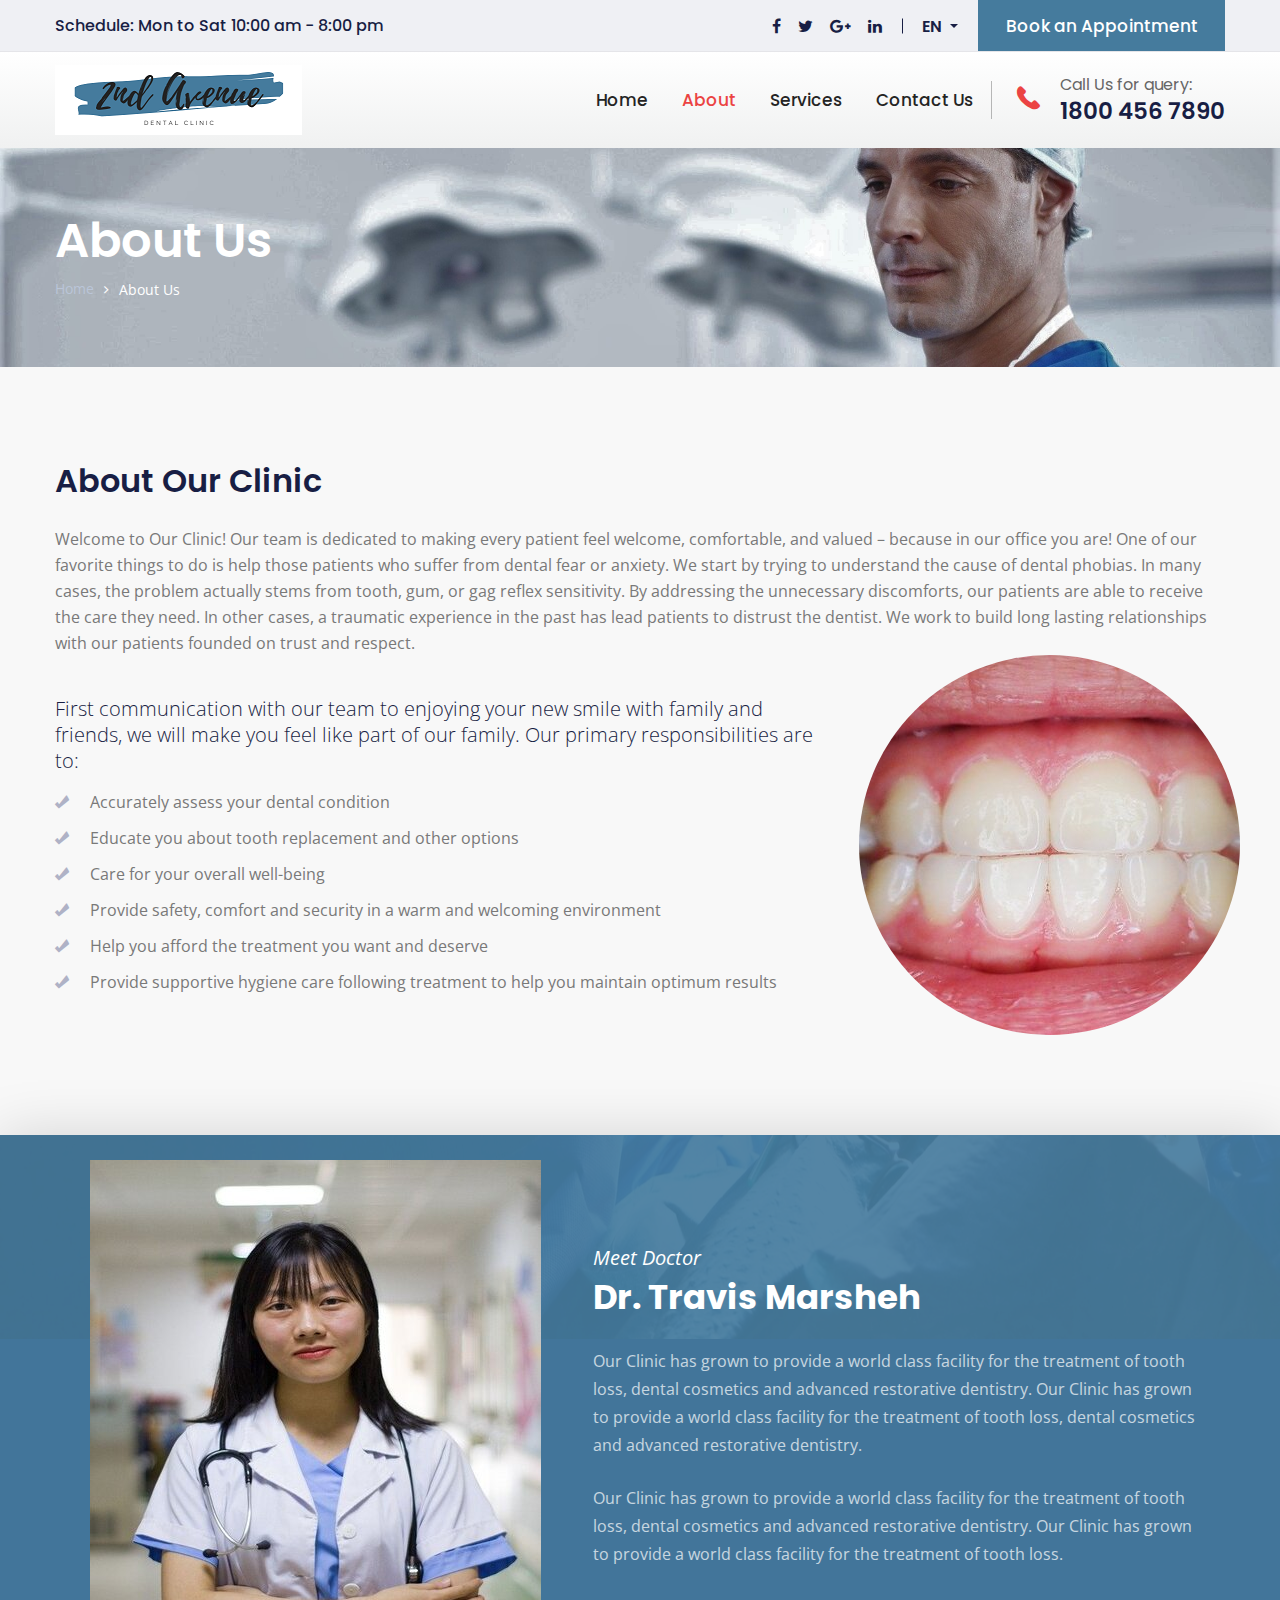
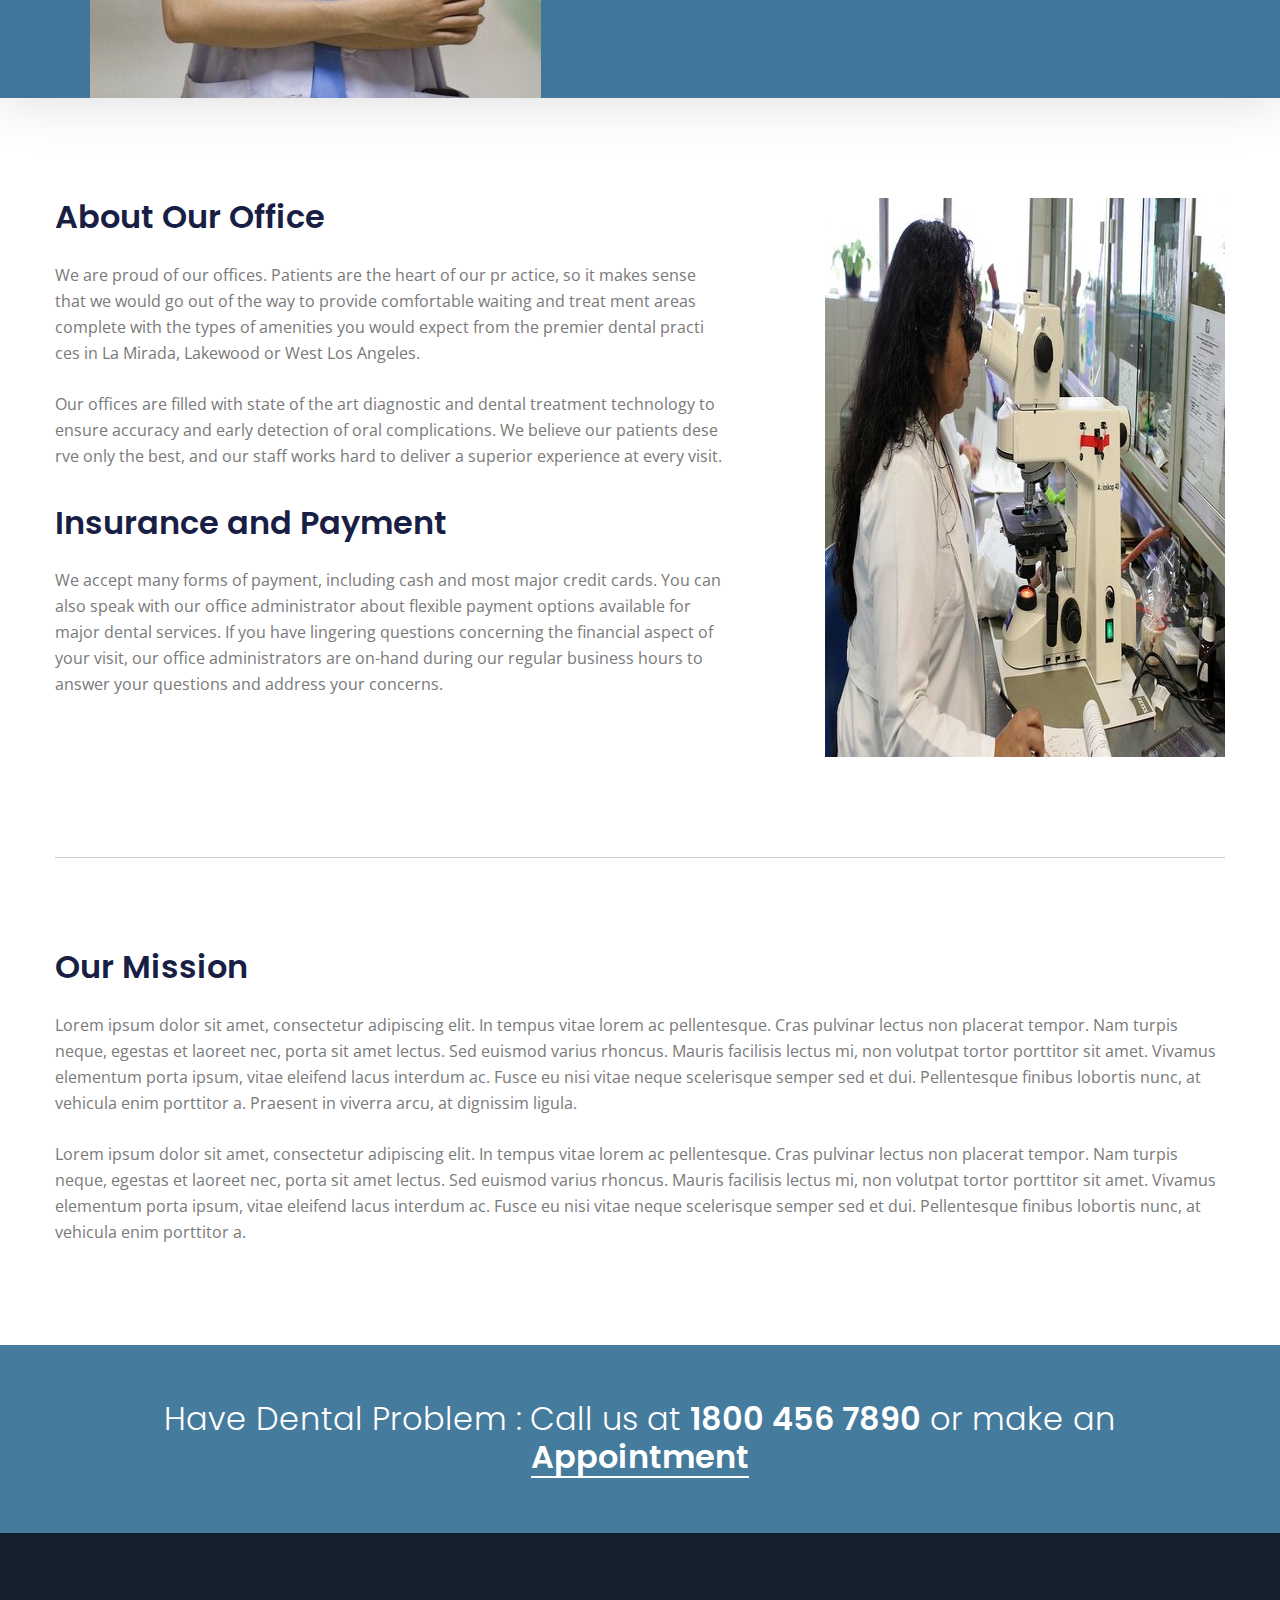
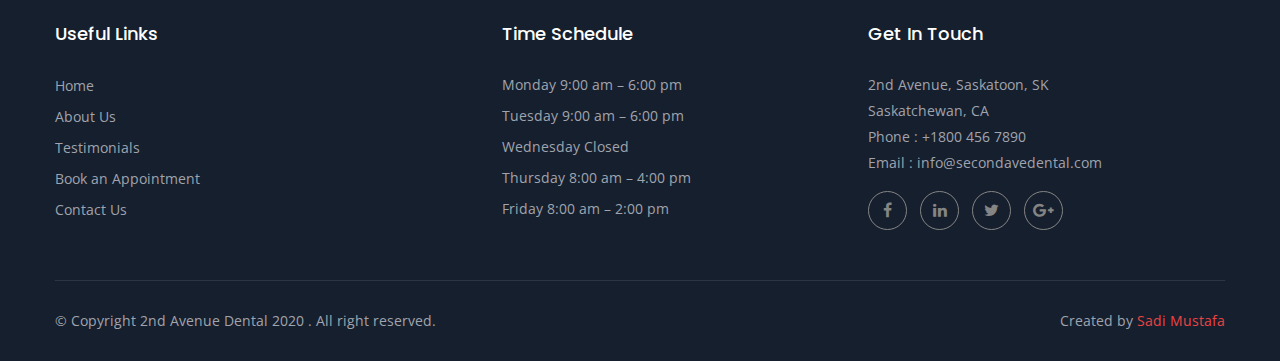
<file: about.html>
<!DOCTYPE html>
<html lang="en">

<head>
    <meta charset="UTF-8">
    <meta name="viewport" content="width=device-width, initial-scale=1.0">
    <meta http-equiv="X-UA-Compatible" content="ie=edge">
    <title>About Us || 2nd Avenue </title>
    <link rel="apple-touch-icon" sizes="57x57" href="images/favicon/apple-icon-57x57.png">
    <link rel="apple-touch-icon" sizes="60x60" href="images/favicon/apple-icon-60x60.png">
    <link rel="apple-touch-icon" sizes="72x72" href="images/favicon/apple-icon-72x72.png">
    <link rel="apple-touch-icon" sizes="76x76" href="images/favicon/apple-icon-76x76.png">
    <link rel="apple-touch-icon" sizes="114x114" href="images/favicon/apple-icon-114x114.png">
    <link rel="apple-touch-icon" sizes="120x120" href="images/favicon/apple-icon-120x120.png">
    <link rel="apple-touch-icon" sizes="144x144" href="images/favicon/apple-icon-144x144.png">
    <link rel="apple-touch-icon" sizes="152x152" href="images/favicon/apple-icon-152x152.png">
    <link rel="apple-touch-icon" sizes="180x180" href="images/favicon/apple-icon-180x180.png">
    <link rel="icon" type="image/png" sizes="192x192" href="images/favicon/android-icon-192x192.png">
    <link rel="icon" type="image/png" sizes="32x32" href="images/favicon/favicon-32x32.png">
    <link rel="icon" type="image/png" sizes="96x96" href="images/favicon/favicon-96x96.png">
    <link rel="icon" type="image/png" sizes="16x16" href="images/favicon/favicon-16x16.png">
    <link rel="manifest" href="images/favicon/manifest.json">
    <meta name="msapplication-TileColor" content="#ffffff">
    <meta name="msapplication-TileImage" content="images/favicon/ms-icon-144x144.png">
    <meta name="theme-color" content="#ffffff">
    <link rel="stylesheet" href="css/style.css">
    <link rel="stylesheet" href="css/responsive.css">
</head>

<body>
    <div class="preloader"><span></span></div><!-- /.preloader -->
    <div class="page-wrapper">
        <section class="topbar-one">
            <div class="container">
                <div class="topbar-one__left-text">Schedule: Mon to Sat 10:00 am - 8:00 pm</div><!-- /.left-text -->
                <div class="topbar-one__right-content">
                    <div class="topbar-one__social">
                        <a href="#"><i class="fa fa-facebook-f"></i></a>
                        <a href="#"><i class="fa fa-twitter"></i></a>
                        <a href="#"><i class="fa fa-google-plus"></i></a>
                        <a href="#"><i class="fa fa-linkedin"></i></a>
                    </div><!-- /.topbar-one__social -->
                    <select name="#" id="#" class="selectpicker topbar-one__language-picker">
                        <option>EN</option>
                        <option>BN</option>
                        <option>DU</option>
                    </select>
                    <a href="new-patient.html" class="topbar-one__btn">Book an Appointment</a>
                </div><!-- /.right-content -->
            </div><!-- /.container -->
        </section><!-- /.topbar-one -->
        <header class="site-header header-one">
            <nav class="navbar navbar-expand-lg navbar-light header-navigation stricky">
                <div class="container clearfix">
                    <!-- Brand and toggle get grouped for better mobile display -->
                    <div class="logo-box clearfix">
                        <a class="navbar-brand" href="index.html">
                            <img src="images/resources/Peachpuff Brush Stroke Photography Logo.png" class="main-logo" alt="Awesome Image" />
                            <img src="images/resources/Peachpuff Brush Stroke Photography Logo.png" class="stick-logo" alt="Awesome Image" />
                        </a>
                        <button class="menu-toggler" data-target=".main-navigation">
                            <span class="fa fa-bars"></span>
                        </button>
                    </div><!-- /.logo-box -->
                    <!-- Collect the nav links, forms, and other content for toggling -->
                    <div class="main-navigation">
                        <ul class=" navigation-box">
                            <li>
                                <a href="index.html">Home</a>
                            </li>
                            <li class="current">
                                <a href="about.html">About</a>
                            </li>
                            <li>
                                <a href="service-1.html">Services</a>
                            </li>
                            <li><a href="contact.html">Contact Us</a></li>
                        </ul>
                    </div><!-- /.navbar-collapse -->
                    <div class="right-side-box">
                        <a href="tel:1800-456-7890" class="header-one__cta">
                            <span class="header-one__cta-icon">
                                <i class="dentallox-icon-call-answer"></i>
                            </span>
                            <span class="header-one__cta-content">
                                <span class="header-one__cta-text">Call Us for query:</span>
                                <span class="header-one__cta-number">1800 456 7890</span>
                            </span>
                        </a>
                    </div><!-- /.right-side-box -->
                </div>
                <!-- /.container -->
            </nav>
        </header><!-- /.header-one -->
        <section class="inner-banner">
            <div class="container">
                <h2 class="inner-banner__title">About Us</h2><!-- /.inner-banner__title -->
                <ul class="thm-breadcrumb">
                    <li class="thm-breadcrumb__item"><a class="thm-breadcrumb__link" href="index.html">Home</a></li>
                    <li class="thm-breadcrumb__item current"><a class="thm-breadcrumb__link" href="about.html">About Us</a></li>
                </ul><!-- /.thm-breadcrumb -->
            </div><!-- /.container -->
        </section><!-- /.inner-banner -->
        <section class="about-two about-two__about-page">
            <div class="container">
                <div class="block-title text-left">
                    <h2 class="block-title__title">About Our Clinic</h2><!-- /.block-title__title -->
                    <p class="block-title__text">Welcome to Our Clinic! Our team is dedicated to making every patient feel welcome, comfortable, and valued – because in our office you are! One of our favorite things to do is help those patients who suffer from dental fear or anxiety. We start by trying to understand the cause of dental phobias. In many cases, the problem actually stems from tooth, gum, or gag reflex sensitivity. By addressing the unnecessary discomforts, our patients are able to receive the care they need. In other cases, a traumatic experience in the past has lead patients to distrust the dentist. We work to build long lasting relationships with our patients founded on trust and respect.</p><!-- /.block-title__text -->
                </div><!-- /.block-title -->
                <div class="about-two__image-block">
                    <div class="about-two__image-one">
                        <img src="images/resources/rsz_teeth-887338_640.jpg" alt="Awesome Image" />
                    </div><!-- /.about-two__image-one -->
                </div><!-- /.about-two__image-block -->
                <div class="row">
                    <div class="col-lg-8">
                        <div class="about-two__content">
                            <p class="block-title__text block-title__tag-line">First communication with our team to enjoying your new smile with family and friends, we will make you feel like part of our family. Our primary responsibilities are to:</p><!-- /.block-title__text -->
                            <ul class="about-two__list">
                                <li class="about-two__list-item"><i class="dentallox-icon-rounded-check-mark"></i>Accurately assess your dental condition</li><!-- /.about-two__list-item -->
                                <li class="about-two__list-item"><i class="dentallox-icon-rounded-check-mark"></i>Educate you about tooth replacement and other options</li><!-- /.about-two__list-item -->
                                <li class="about-two__list-item"><i class="dentallox-icon-rounded-check-mark"></i>Care for your overall well-being</li><!-- /.about-two__list-item -->
                                <li class="about-two__list-item"><i class="dentallox-icon-rounded-check-mark"></i>Provide safety, comfort and security in a warm and welcoming environment</li><!-- /.about-two__list-item -->
                                <li class="about-two__list-item"><i class="dentallox-icon-rounded-check-mark"></i>Help you afford the treatment you want and deserve</li><!-- /.about-two__list-item -->
                                <li class="about-two__list-item"><i class="dentallox-icon-rounded-check-mark"></i>Provide supportive hygiene care following treatment to help you maintain optimum results</li><!-- /.about-two__list-item -->
                            </ul><!-- /.about-two__list -->
                        </div><!-- /.about-two__content -->
                    </div><!-- /.col-lg-8 -->
                </div><!-- /.row -->
            </div><!-- /.container -->
        </section><!-- /.about-two -->
        <section class="doctor-one">
            <div class="container">
                <img src="images/resources/rsz_1anesthesia-4677401_1280.jpg" class="doctor-one__person" alt="Awesome Image" />
                <div class="row no-gutters justify-content-end">
                    <div class="col-lg-7">
                        <div class="doctor-one__content">
                            <span class="doctor-one__tag-line">Meet Doctor</span>
                            <h3 class="doctor-one__title">Dr. Travis Marsheh</h3><!-- /.doctor-one__title -->
                            <p class="doctor-one__text">Our Clinic has grown to provide a world class facility for the treatment of tooth loss, dental cosmetics and advanced restorative dentistry. Our Clinic has grown to provide a world class facility for the treatment of tooth loss, dental cosmetics and advanced restorative dentistry.</p><!-- /.doctor-one__text -->
                            <p class="doctor-one__text">Our Clinic has grown to provide a world class facility for the treatment of tooth loss, dental cosmetics and advanced restorative dentistry. Our Clinic has grown to provide a world class facility for the treatment of tooth loss.</p><!-- /.doctor-one__text -->
                        </div><!-- /.doctor-one__content -->
                    </div><!-- /.col-lg-7 -->
                </div><!-- /.row -->
            </div><!-- /.container -->
        </section><!-- /.doctor-one -->
        <section class="about-three">
            <div class="container">
                <div class="row">
                    <div class="col-lg-7">
                        <div class="about-three__content">
                            <h2 class="about-three__title">About Our Office </h2>
                            <p class="about-three__text">We are proud of our offices. Patients are the heart of our pr actice, so it makes sense that we would go out of the way to provide comfortable waiting and treat ment areas complete with the types of amenities you would expect from the premier dental practi ces in La Mirada, Lakewood or West Los Angeles.</p><!-- /.about-three__text -->
                            <p class="about-three__text">Our offices are filled with state of the art diagnostic and dental treatment technology to ensure accuracy and early detection of oral complications. We believe our patients dese rve only the best, and our staff works hard to deliver a superior experience at every visit.</p><!-- /.about-three__text -->
                            <h2 class="about-three__title">Insurance and Payment</h2>
                            <p class="about-three__text">We accept many forms of payment, including cash and most major credit cards. You can also speak with our office administrator about flexible payment options available for major dental services. If you have lingering questions concerning the financial aspect of your visit, our office administrators are on-hand during our regular business hours to answer your questions and address your concerns.</p><!-- /.about-three__text -->
                        </div><!-- /.about-three__content -->
                    </div><!-- /.col-lg-7 -->
                    <div class="col-lg-5 ">
                        <div class="about-three__image">
                            <img src="images/resources/rsz_laboratory-2821207_1280.jpg" alt="Awesome Image"/>
                        </div><!-- /.about-three__image -->
                    </div><!-- /.col-lg-5 -->
                </div><!-- /.row -->
            </div><!-- /.container -->
        </section><!-- /.about-three -->
        <section class="about-three about-three__border-top">

            <div class="container">
                <hr>
                <div class="row">
                    <div class="col-lg-12">
                        <div class="about-three__content">
                            <h2 class="about-three__title">Our Mission</h2>
                            <p class="about-three__text">Lorem ipsum dolor sit amet, consectetur adipiscing elit. In tempus vitae lorem ac pellentesque. Cras pulvinar lectus non placerat tempor. Nam turpis neque, egestas et laoreet nec, porta sit amet lectus. Sed euismod varius rhoncus. Mauris facilisis lectus mi, non volutpat tortor porttitor sit amet. Vivamus elementum porta ipsum, vitae eleifend lacus interdum ac. Fusce eu nisi vitae neque scelerisque semper sed et dui. Pellentesque finibus lobortis nunc, at vehicula enim porttitor a. Praesent in viverra arcu, at dignissim ligula.</p><!-- /.about-three__text -->
                            <p class="about-three__text">Lorem ipsum dolor sit amet, consectetur adipiscing elit. In tempus vitae lorem ac pellentesque. Cras pulvinar lectus non placerat tempor. Nam turpis neque, egestas et laoreet nec, porta sit amet lectus. Sed euismod varius rhoncus. Mauris facilisis lectus mi, non volutpat tortor porttitor sit amet. Vivamus elementum porta ipsum, vitae eleifend lacus interdum ac. Fusce eu nisi vitae neque scelerisque semper sed et dui. Pellentesque finibus lobortis nunc, at vehicula enim porttitor a.</p><!-- /.about-three__text -->
                            
                        </div><!-- /.about-three__content -->
                    </div><!-- /.col-lg-12 -->
                    
                </div><!-- /.row -->
            </div><!-- /.container -->
        </section><!-- /.about-three -->
        <section class="cta-two">
            <div class="container">
                <h2 class="cta-two__title">Have Dental Problem : Call us at <a href="tel:1800-685-4321" class="cta-two__highlight">1800 456
                        7890</a> or make an <a href="contact.html"
                        class="cta-two__highlight cta-two__link">Appointment</a></h2><!-- /.cta-two__title -->
            </div><!-- /.container -->
        </section><!-- /.cta-two -->
        
        <footer class="site-footer">
            <div class="container ">
                <div class="footer-col">
                    <!-- /.footer-widget -->
                    <div class="footer-widget">
                        <h3 class="footer-widget__title">
                            Useful Links
                        </h3>
                        <ul class="footer-widget__links-list">
                            <li class="footer-widget__links-list-item"> <a href="#">Home</a> </li><!-- /.footer-widget__links-list-item -->
                            <li class="footer-widget__links-list-item"> <a href="#">About Us</a> </li><!-- /.footer-widget__links-list-item -->
                            <li class="footer-widget__links-list-item"> <a href="#">Testimonials</a> </li><!-- /.footer-widget__links-list-item -->
                            <li class="footer-widget__links-list-item"> <a href="#">Book an Appointment</a> </li><!-- /.footer-widget__links-list-item -->
                            <li class="footer-widget__links-list-item"> <a href="#">Contact Us</a> </li><!-- /.footer-widget__links-list-item -->
                        </ul><!-- /.footer-widget__links-list -->
                    </div><!-- /.footer-widget -->
                    <div class="footer-widget">
                        <h3 class="footer-widget__title">
                            Time Schedule
                        </h3>
                        <ul class="footer-widget__time-list">
                            <li class="footer-widget__time-list-item">Monday 9:00 am – 6:00 pm </li><!-- /.footer-widget__time-list-item -->
                            <li class="footer-widget__time-list-item">Tuesday 9:00 am – 6:00 pm </li><!-- /.footer-widget__time-list-item -->
                            <li class="footer-widget__time-list-item">Wednesday Closed </li><!-- /.footer-widget__time-list-item -->
                            <li class="footer-widget__time-list-item">Thursday 8:00 am – 4:00 pm </li><!-- /.footer-widget__time-list-item -->
                            <li class="footer-widget__time-list-item">Friday 8:00 am – 2:00 pm</li><!-- /.footer-widget__time-list-item -->
                        </ul><!-- /.footer-widget__time-list -->
                    </div><!-- /.footer-widget -->
                    <div class="footer-widget">
                        <h3 class="footer-widget__title">
                            Get In Touch
                        </h3>
                        <ul class="footer-widget__time-list no-margin">
                            <li class="footer-widget__time-list-item">2nd Avenue, Saskatoon, SK</li><!-- /.footer-widget__time-list-item -->
                            <li class="footer-widget__time-list-item">Saskatchewan, CA</li><!-- /.footer-widget__time-list-item -->
                            <li class="footer-widget__time-list-item">Phone : <a href="tel:+1800-456-7890">+1800 456 7890</a></li><!-- /.footer-widget__time-list-item -->
                            <li class="footer-widget__time-list-item">Email : <a href="mailto:info@secondavedental">info@secondavedental.com</a></li><!-- /.footer-widget__time-list-item -->
                        </ul><!-- /.footer-widget__time-list -->
                        <div class="footer-widget__social">
                            <a href="#"><i class="fa fa-facebook-f"></i></a>
                            <a href="#"><i class="fa fa-linkedin"></i></a>
                            <a href="#"><i class="fa fa-twitter"></i></a>
                            <a href="#"><i class="fa fa-google-plus"></i></a>
                        </div><!-- /.footer-widget__social -->
                    </div><!-- /.footer-widget -->
                </div><!-- /.footer-col -->
            </div><!-- /.container -->
            <div class="bottom-footer">
                <div class="container">
                    <hr class="bottom-footer__line">
                    <div class="bottom-footer__wrap">
                        <p class="bottom-footer__text">&copy; Copyright 2nd Avenue Dental 2020 . All right reserved.</p><!-- /.bottom-footer__text -->
                        <p class="bottom-footer__text">Created by <a href="#">Sadi Mustafa</a></p><!-- /.bottom-footer__text -->
                    </div><!-- /.bottom-footer__wrap -->
                </div><!-- /.container -->
            </div><!-- /.bottom-footer -->
        </footer><!-- /.site-footer -->
    </div><!-- /.page-wrapper -->
    <a href="#" data-target="html" class="scroll-to-target scroll-to-top"><i class="fa fa-angle-up"></i></a>
    <!-- /.scroll-to-top -->
    <script src="js/jquery.js"></script>
    <script src="js/bootstrap.bundle.min.js"></script>
    <script src="js/bootstrap-select.min.js"></script>
    <script src="js/bootstrap-datepicker.min.js"></script>
    <script src="js/owl.carousel.min.js"></script>
    <script src="js/jquery.validate.min.js"></script>
    <script src="js/theme.js"></script>
</body>

</html>
</file>
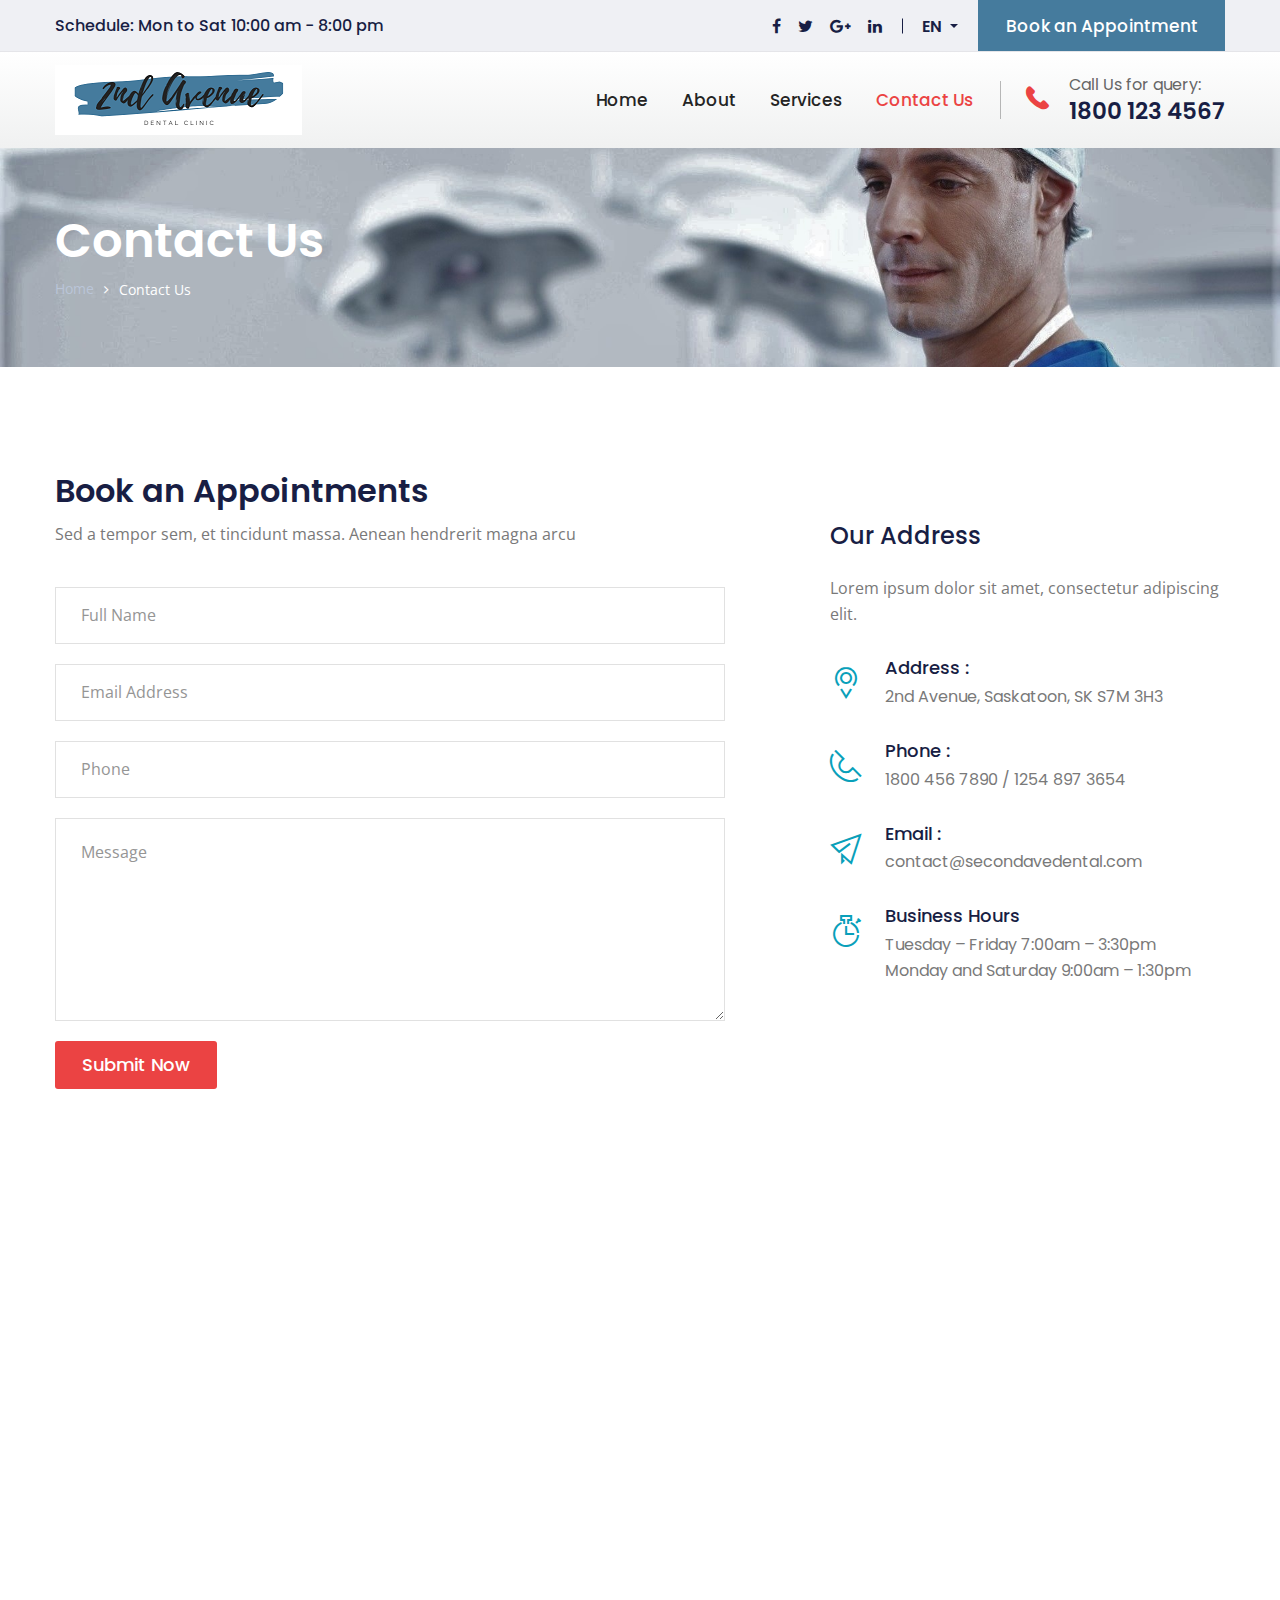
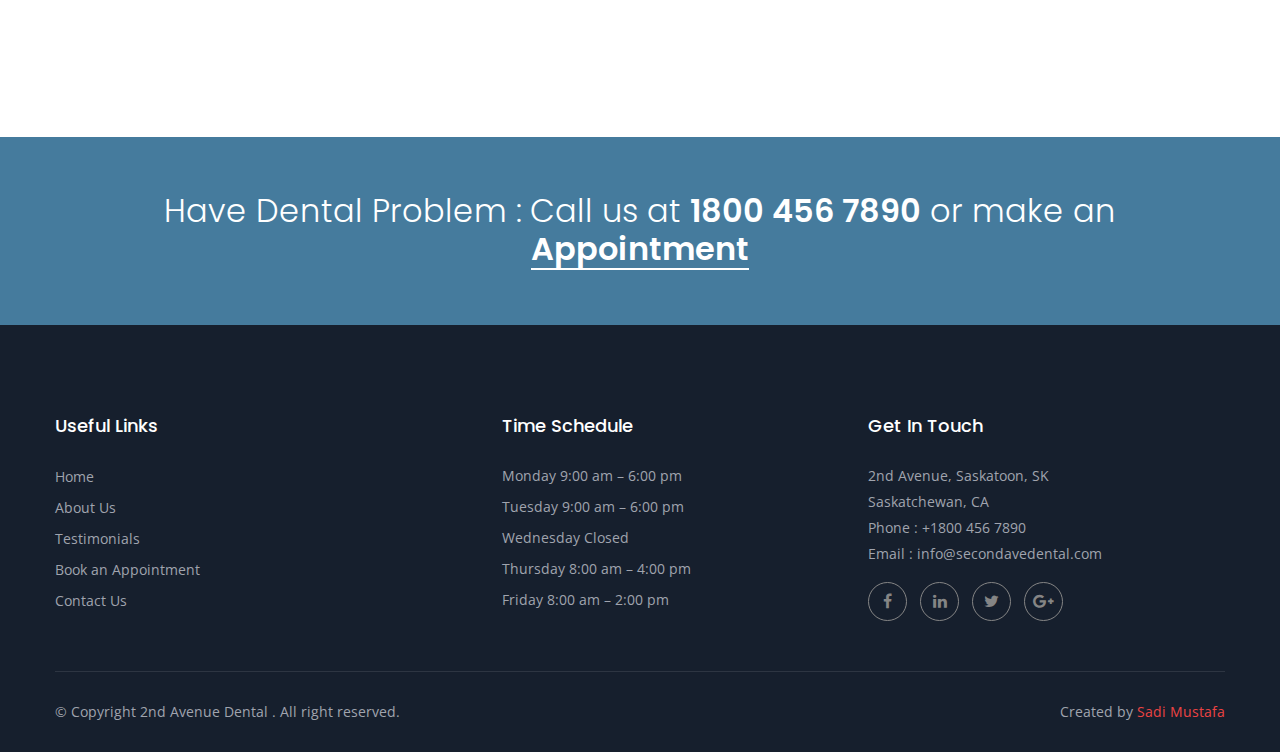
<file: contact.html>
<!DOCTYPE html>
<html lang="en">

<head>
    <meta charset="UTF-8">
    <meta name="viewport" content="width=device-width, initial-scale=1.0">
    <meta http-equiv="X-UA-Compatible" content="ie=edge">
    <title>Saskatoon Dental || 2nd Avenue </title>
    <link rel="apple-touch-icon" sizes="57x57" href="images/favicon/apple-icon-57x57.png">
    <link rel="apple-touch-icon" sizes="60x60" href="images/favicon/apple-icon-60x60.png">
    <link rel="apple-touch-icon" sizes="72x72" href="images/favicon/apple-icon-72x72.png">
    <link rel="apple-touch-icon" sizes="76x76" href="images/favicon/apple-icon-76x76.png">
    <link rel="apple-touch-icon" sizes="114x114" href="images/favicon/apple-icon-114x114.png">
    <link rel="apple-touch-icon" sizes="120x120" href="images/favicon/apple-icon-120x120.png">
    <link rel="apple-touch-icon" sizes="144x144" href="images/favicon/apple-icon-144x144.png">
    <link rel="apple-touch-icon" sizes="152x152" href="images/favicon/apple-icon-152x152.png">
    <link rel="apple-touch-icon" sizes="180x180" href="images/favicon/apple-icon-180x180.png">
    <link rel="icon" type="image/png" sizes="192x192" href="images/favicon/android-icon-192x192.png">
    <link rel="icon" type="image/png" sizes="32x32" href="images/favicon/favicon-32x32.png">
    <link rel="icon" type="image/png" sizes="96x96" href="images/favicon/favicon-96x96.png">
    <link rel="icon" type="image/png" sizes="16x16" href="images/favicon/favicon-16x16.png">
    <link rel="manifest" href="images/favicon/manifest.json">
    <meta name="msapplication-TileColor" content="#ffffff">
    <meta name="msapplication-TileImage" content="images/favicon/ms-icon-144x144.png">
    <meta name="theme-color" content="#ffffff">
    <link rel="stylesheet" href="css/style.css">
    <link rel="stylesheet" href="css/responsive.css">
</head>

<body>
    <div class="preloader"><span></span></div><!-- /.preloader -->
    <div class="page-wrapper">
        <section class="topbar-one">
            <div class="container">
                <div class="topbar-one__left-text">Schedule: Mon to Sat 10:00 am - 8:00 pm</div><!-- /.left-text -->
                <div class="topbar-one__right-content">
                    <div class="topbar-one__social">
                        <a href="#"><i class="fa fa-facebook-f"></i></a>
                        <a href="#"><i class="fa fa-twitter"></i></a>
                        <a href="#"><i class="fa fa-google-plus"></i></a>
                        <a href="#"><i class="fa fa-linkedin"></i></a>
                    </div><!-- /.topbar-one__social -->
                    <select name="#" id="#" class="selectpicker topbar-one__language-picker">
                        <option>EN</option>
                        <option>BN</option>
                        <option>DU</option>
                    </select>
                    <a href="new-patient.html" class="topbar-one__btn">Book an Appointment</a>
                </div><!-- /.right-content -->
            </div><!-- /.container -->
        </section><!-- /.topbar-one -->
        <header class="site-header header-one">
            <nav class="navbar navbar-expand-lg navbar-light header-navigation stricky">
                <div class="container clearfix">
                    <!-- Brand and toggle get grouped for better mobile display -->
                    <div class="logo-box clearfix">
                        <a class="navbar-brand" href="index.html">
                            <img src="images/resources/Peachpuff Brush Stroke Photography Logo.png" class="main-logo" alt="Awesome Image" />
                            <img src="images/resources/Peachpuff Brush Stroke Photography Logo.png" class="stick-logo" alt="Awesome Image" />
                        </a>
                        <button class="menu-toggler" data-target=".main-navigation">
                            <span class="fa fa-bars"></span>
                        </button>
                    </div><!-- /.logo-box -->
                    <!-- Collect the nav links, forms, and other content for toggling -->
                    <div class="main-navigation">
                        <ul class=" navigation-box">
                            <li>
                                <a href="index.html">Home</a>
                            </li>
                            <li>
                                <a href="about.html">About</a>
                            </li>
                            <li>
                                <a href="service-1.html">Services</a>
                            </li>
                            <li class="current"><a href="contact.html">Contact Us</a></li>
                        </ul>
                    </div><!-- /.navbar-collapse -->
                    <div class="right-side-box">
                        <a href="tel:1800-456-7890" class="header-one__cta">
                            <span class="header-one__cta-icon">
                                <i class="dentallox-icon-call-answer"></i>
                            </span>
                            <span class="header-one__cta-content">
                                <span class="header-one__cta-text">Call Us for query:</span>
                                <span class="header-one__cta-number">1800 123 4567</span>
                            </span>
                        </a>
                    </div><!-- /.right-side-box -->
                </div>
                <!-- /.container -->
            </nav>
        </header><!-- /.header-one -->
        <section class="inner-banner">
            <div class="container">
                <h2 class="inner-banner__title">Contact Us</h2><!-- /.inner-banner__title -->
                <ul class="thm-breadcrumb">
                    <li class="thm-breadcrumb__item"><a class="thm-breadcrumb__link" href="index.html">Home</a></li>
                    <li class="thm-breadcrumb__item current"><a class="thm-breadcrumb__link" href="contact.html">Contact Us</a></li>
                </ul><!-- /.thm-breadcrumb -->
            </div><!-- /.container -->
        </section><!-- /.inner-banner -->
        <section class="contact-one contact-one__contact-page">
            <div class="container">
                <div class="row">
                    <div class="col-lg-7">
                        <div class="block-title">
                            <h2 class="block-title__title">Book an Appointments</h2><!-- /.block-title__title -->
                            <p class="block-title__text">Sed a tempor sem, et tincidunt massa. Aenean hendrerit magna arcu</p><!-- /.block-title__text -->
                        </div><!-- /.block-title -->
                        <form action="inc/sendemail.php" class="contact-one__form contact-form-validated">                            
                            <div class="row">
                                <div class="col-lg-12">
                                    <input type="text" name="name" placeholder="Full Name">
                                </div><!-- /.col-lg-12 -->
                                <div class="col-lg-12">
                                    <input type="text" name="email" placeholder="Email Address">
                                </div><!-- /.col-lg-12 -->
                                <div class="col-lg-12">
                                    <input type="text" name="phone" placeholder="Phone">
                                </div><!-- /.col-lg-12 -->
                                <div class="col-lg-12">
                                    <textarea placeholder="Message" name="message"></textarea>
                                </div><!-- /.col-lg-12 -->
                                <div class="col-lg-12">
                                    <button type="submit" class="thm-btn">Submit Now</button>
                                </div><!-- /.col-lg-12 -->
                            </div><!-- /.row -->
                        </form>
                    </div><!-- /.col-lg-7 -->
                    <div class="col-lg-5 ">
                        <div class="contact-one__page-content">
                            <h2 class="contact-one__page-title">Our Address</h2><!-- /.contact-one__page-title -->
                            <p class="contact-one__page-text">Lorem ipsum dolor sit amet, consectetur adipiscing elit.</p><!-- /.contact-one__page-text -->
                            <div class="contact-one__page-widget">
                                <i class="contact-one__page-widget__icon icon icon-Pointer"></i>
                                <h3 class="contact-one__page-widget__title">Address :</h3><!-- /.contact-one__page-widget__title -->
                                <p class="contact-one__page-widget__text">2nd Avenue, Saskatoon, SK S7M 3H3</p><!-- /.contact-one__page-widget__text -->
                            </div><!-- /.contact-one__page-widget -->
                            <div class="contact-one__page-widget">
                                <i class="contact-one__page-widget__icon icon icon-Phone2"></i>
                                <h3 class="contact-one__page-widget__title">Phone :</h3><!-- /.contact-one__page-widget__title -->
                                <p class="contact-one__page-widget__text"><a href="tel:1800-456-7890">1800 456 7890</a>  /  <a href="tel:1254-897-3654">1254 897 3654</a></p><!-- /.contact-one__page-widget__text -->
                            </div><!-- /.contact-one__page-widget -->
                            <div class="contact-one__page-widget">
                                <i class="contact-one__page-widget__icon icon icon-Plaine"></i>
                                <h3 class="contact-one__page-widget__title">Email : </h3><!-- /.contact-one__page-widget__title -->
                                <p class="contact-one__page-widget__text"><a href="mailto:contact@dentallox.com">contact@secondavedental.com</a></p><!-- /.contact-one__page-widget__text -->
                            </div><!-- /.contact-one__page-widget -->
                            <div class="contact-one__page-widget">
                                <i class="contact-one__page-widget__icon icon icon-Timer"></i>
                                <h3 class="contact-one__page-widget__title">Business Hours</h3><!-- /.contact-one__page-widget__title -->
                                <p class="contact-one__page-widget__text">Tuesday – Friday 7:00am – 3:30pm <br>Monday and Saturday 9:00am – 1:30pm</p><!-- /.contact-one__page-widget__text -->
                            </div><!-- /.contact-one__page-widget -->
                        </div><!-- /.contact-one__page-content -->
                    </div><!-- /.col-lg-5 -->
                </div><!-- /.row -->
            </div><!-- /.container -->
        </section><!-- /.contact-one -->
        <section class="contact-map">
            <div class="container">
                <iframe src="https://www.google.com/maps/embed?pb=!1m18!1m12!1m3!1d2449.4594572080578!2d-106.66737418420719!3d52.12596327974158!2m3!1f0!2f0!3f0!3m2!1i1024!2i768!4f13.1!3m3!1m2!1s0x5304f6d66894ad33%3A0x72dc3433ed59bee3!2s2%20Ave%20S%2C%20Saskatoon%2C%20SK!5e0!3m2!1sen!2sca!4v1606344203731!5m2!1sen!2sca" class="google-map__home" allowfullscreen></iframe>
            </div><!-- /.container -->
        </section><!-- /.contact-map -->
        <section class="cta-two">
            <div class="container">
                <h2 class="cta-two__title">Have Dental Problem : Call us at <a href="tel:1800-685-4321" class="cta-two__highlight">1800 456
                        7890</a> or make an <a href="contact.html"
                        class="cta-two__highlight cta-two__link">Appointment</a></h2><!-- /.cta-two__title -->
            </div><!-- /.container -->
        </section><!-- /.cta-two -->
        
        <footer class="site-footer">
            <div class="container ">
                <div class="footer-col">
                    <div class="footer-widget">
                        <h3 class="footer-widget__title">
                            Useful Links
                        </h3>
                        <ul class="footer-widget__links-list">
                            <li class="footer-widget__links-list-item"> <a href="#">Home</a> </li><!-- /.footer-widget__links-list-item -->
                            <li class="footer-widget__links-list-item"> <a href="#">About Us</a> </li><!-- /.footer-widget__links-list-item -->
                            <li class="footer-widget__links-list-item"> <a href="#">Testimonials</a> </li><!-- /.footer-widget__links-list-item -->
                            <li class="footer-widget__links-list-item"> <a href="#">Book an Appointment</a> </li><!-- /.footer-widget__links-list-item -->
                            <li class="footer-widget__links-list-item"> <a href="#">Contact Us</a> </li><!-- /.footer-widget__links-list-item -->
                        </ul><!-- /.footer-widget__links-list -->
                    </div><!-- /.footer-widget -->
                    <div class="footer-widget">
                        <h3 class="footer-widget__title">
                            Time Schedule
                        </h3>
                        <ul class="footer-widget__time-list">
                            <li class="footer-widget__time-list-item">Monday 9:00 am – 6:00 pm </li><!-- /.footer-widget__time-list-item -->
                            <li class="footer-widget__time-list-item">Tuesday 9:00 am – 6:00 pm </li><!-- /.footer-widget__time-list-item -->
                            <li class="footer-widget__time-list-item">Wednesday Closed </li><!-- /.footer-widget__time-list-item -->
                            <li class="footer-widget__time-list-item">Thursday 8:00 am – 4:00 pm </li><!-- /.footer-widget__time-list-item -->
                            <li class="footer-widget__time-list-item">Friday 8:00 am – 2:00 pm</li><!-- /.footer-widget__time-list-item -->
                        </ul><!-- /.footer-widget__time-list -->
                    </div><!-- /.footer-widget -->
                    <div class="footer-widget">
                        <h3 class="footer-widget__title">
                            Get In Touch
                        </h3>
                        <ul class="footer-widget__time-list no-margin">
                            <li class="footer-widget__time-list-item">2nd Avenue, Saskatoon, SK</li><!-- /.footer-widget__time-list-item -->
                            <li class="footer-widget__time-list-item">Saskatchewan, CA</li><!-- /.footer-widget__time-list-item -->
                            <li class="footer-widget__time-list-item">Phone : <a href="tel:+1800-456-7890">+1800 456 7890</a></li><!-- /.footer-widget__time-list-item -->
                            <li class="footer-widget__time-list-item">Email : <a href="mailto:info@secondavedental.com">info@secondavedental.com</a></li><!-- /.footer-widget__time-list-item -->
                        </ul><!-- /.footer-widget__time-list -->
                        <div class="footer-widget__social">
                            <a href="#"><i class="fa fa-facebook-f"></i></a>
                            <a href="#"><i class="fa fa-linkedin"></i></a>
                            <a href="#"><i class="fa fa-twitter"></i></a>
                            <a href="#"><i class="fa fa-google-plus"></i></a>
                        </div><!-- /.footer-widget__social -->
                    </div><!-- /.footer-widget -->
                </div><!-- /.footer-col -->
            </div><!-- /.container -->
            <div class="bottom-footer">
                <div class="container">
                    <hr class="bottom-footer__line">
                    <div class="bottom-footer__wrap">
                        <p class="bottom-footer__text">&copy; Copyright 2nd Avenue Dental . All right reserved.</p><!-- /.bottom-footer__text -->
                        <p class="bottom-footer__text">Created by <a href="#">Sadi Mustafa</a></p><!-- /.bottom-footer__text -->
                    </div><!-- /.bottom-footer__wrap -->
                </div><!-- /.container -->
            </div><!-- /.bottom-footer -->
        </footer><!-- /.site-footer -->
    </div><!-- /.page-wrapper -->
    <a href="#" data-target="html" class="scroll-to-target scroll-to-top"><i class="fa fa-angle-up"></i></a>
    <!-- /.scroll-to-top -->
    <script src="js/jquery.js"></script>
    <script src="js/bootstrap.bundle.min.js"></script>
    <script src="js/bootstrap-select.min.js"></script>
    <script src="js/bootstrap-datepicker.min.js"></script>
    <script src="js/owl.carousel.min.js"></script>
    <script src="js/jquery.validate.min.js"></script>
    <script src="js/theme.js"></script>
</body>

</html>
</file>
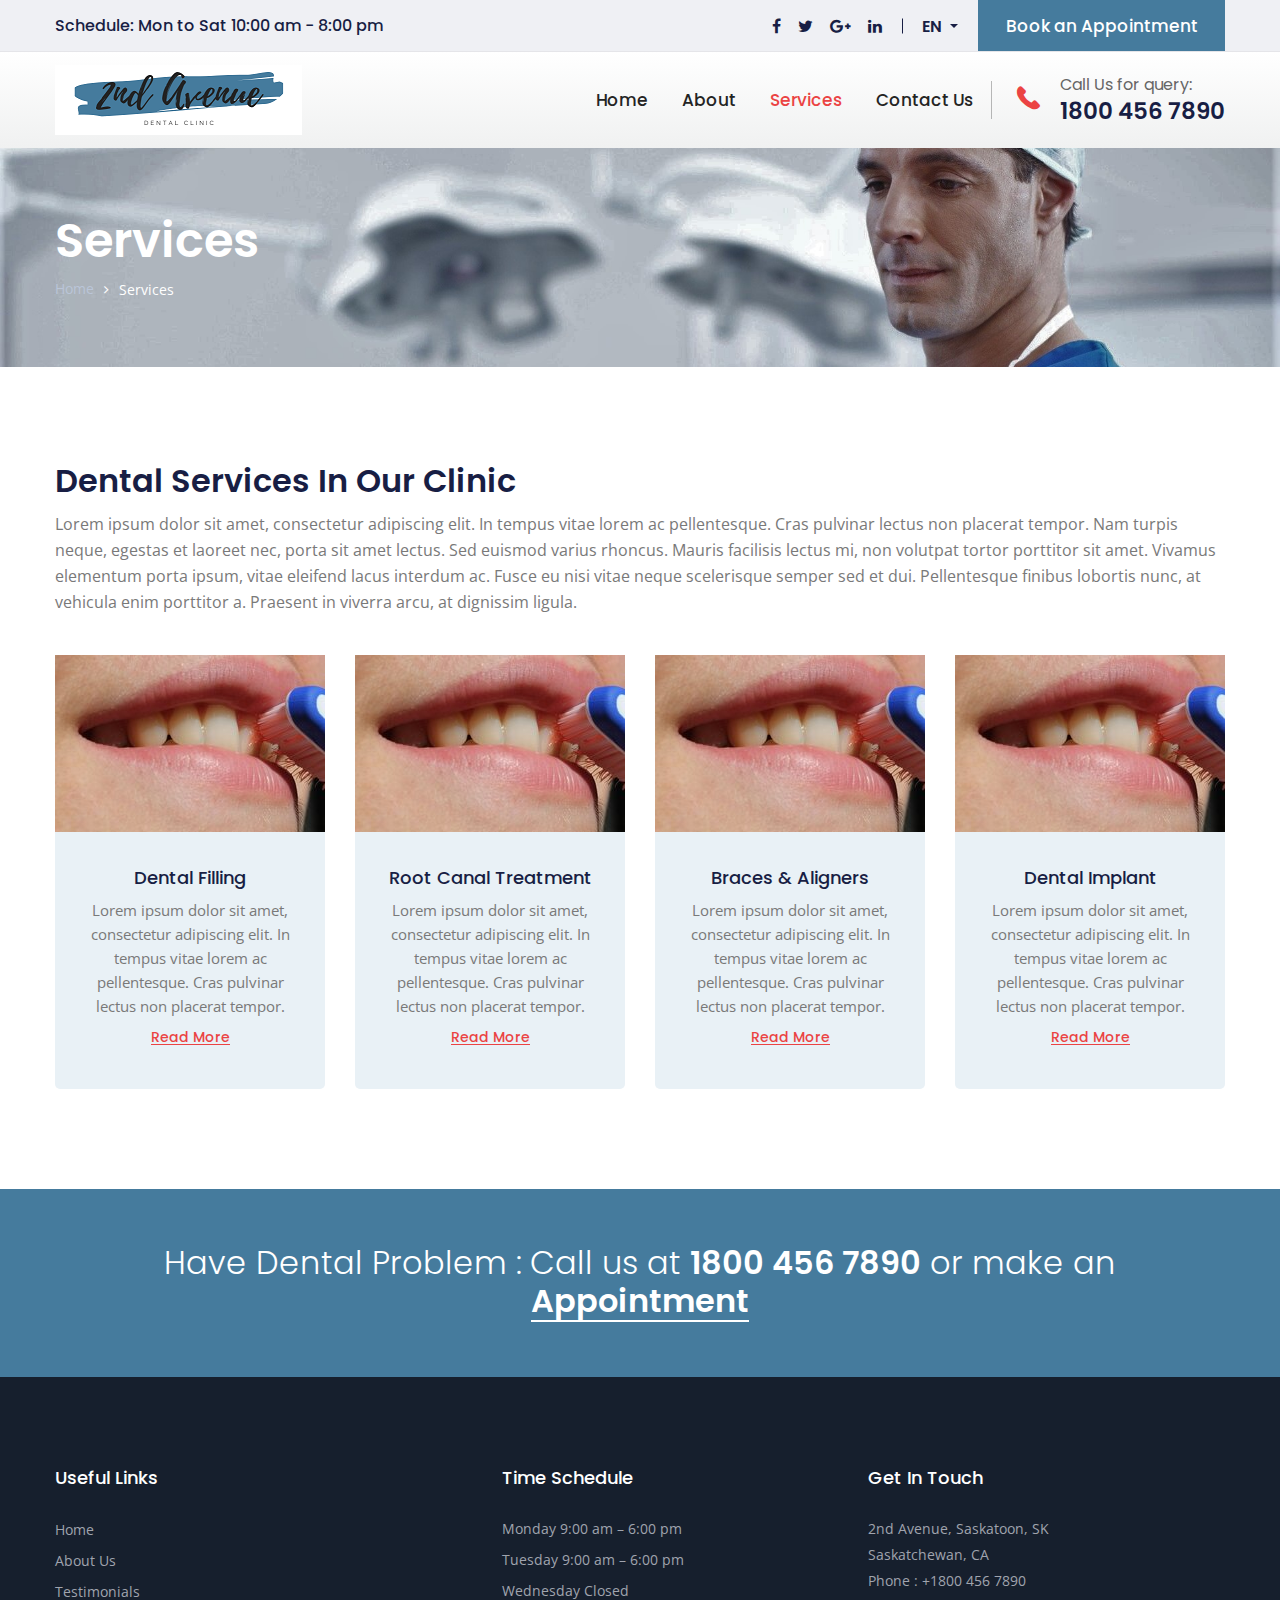
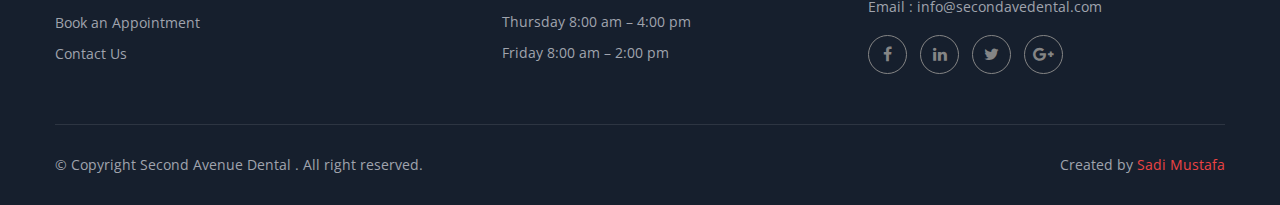
<file: service-1.html>
<!DOCTYPE html>
<html lang="en">

<head>
    <meta charset="UTF-8">
    <meta name="viewport" content="width=device-width, initial-scale=1.0">
    <meta http-equiv="X-UA-Compatible" content="ie=edge">
    <title>Services || 2nd Avenue Dental</title>
    <link rel="apple-touch-icon" sizes="57x57" href="images/favicon/apple-icon-57x57.png">
    <link rel="apple-touch-icon" sizes="60x60" href="images/favicon/apple-icon-60x60.png">
    <link rel="apple-touch-icon" sizes="72x72" href="images/favicon/apple-icon-72x72.png">
    <link rel="apple-touch-icon" sizes="76x76" href="images/favicon/apple-icon-76x76.png">
    <link rel="apple-touch-icon" sizes="114x114" href="images/favicon/apple-icon-114x114.png">
    <link rel="apple-touch-icon" sizes="120x120" href="images/favicon/apple-icon-120x120.png">
    <link rel="apple-touch-icon" sizes="144x144" href="images/favicon/apple-icon-144x144.png">
    <link rel="apple-touch-icon" sizes="152x152" href="images/favicon/apple-icon-152x152.png">
    <link rel="apple-touch-icon" sizes="180x180" href="images/favicon/apple-icon-180x180.png">
    <link rel="icon" type="image/png" sizes="192x192" href="images/favicon/android-icon-192x192.png">
    <link rel="icon" type="image/png" sizes="32x32" href="images/favicon/favicon-32x32.png">
    <link rel="icon" type="image/png" sizes="96x96" href="images/favicon/favicon-96x96.png">
    <link rel="icon" type="image/png" sizes="16x16" href="images/favicon/favicon-16x16.png">
    <link rel="manifest" href="images/favicon/manifest.json">
    <meta name="msapplication-TileColor" content="#ffffff">
    <meta name="msapplication-TileImage" content="images/favicon/ms-icon-144x144.png">
    <meta name="theme-color" content="#ffffff">
    <link rel="stylesheet" href="css/style.css">
    <link rel="stylesheet" href="css/responsive.css">
</head>

<body>
    <div class="preloader"><span></span></div><!-- /.preloader -->
    <div class="page-wrapper">
        <section class="topbar-one">
            <div class="container">
                <div class="topbar-one__left-text">Schedule: Mon to Sat 10:00 am - 8:00 pm</div><!-- /.left-text -->
                <div class="topbar-one__right-content">
                    <div class="topbar-one__social">
                        <a href="#"><i class="fa fa-facebook-f"></i></a>
                        <a href="#"><i class="fa fa-twitter"></i></a>
                        <a href="#"><i class="fa fa-google-plus"></i></a>
                        <a href="#"><i class="fa fa-linkedin"></i></a>
                    </div><!-- /.topbar-one__social -->
                    <select name="#" id="#" class="selectpicker topbar-one__language-picker">
                        <option>EN</option>
                        <option>BN</option>
                        <option>DU</option>
                    </select>
                    <a href="new-patient.html" class="topbar-one__btn">Book an Appointment</a>
                </div><!-- /.right-content -->
            </div><!-- /.container -->
        </section><!-- /.topbar-one -->
        <header class="site-header header-one">
            <nav class="navbar navbar-expand-lg navbar-light header-navigation stricky">
                <div class="container clearfix">
                    <!-- Brand and toggle get grouped for better mobile display -->
                    <div class="logo-box clearfix">
                        <a class="navbar-brand" href="index.html">
                            <img src="images/resources/Peachpuff Brush Stroke Photography Logo.png" class="main-logo" alt="Awesome Image" />
                            <img src="images/resources/Peachpuff Brush Stroke Photography Logo.png" class="stick-logo" alt="Awesome Image" />
                        </a>
                        <button class="menu-toggler" data-target=".main-navigation">
                            <span class="fa fa-bars"></span>
                        </button>
                    </div><!-- /.logo-box -->
                    <!-- Collect the nav links, forms, and other content for toggling -->
                    <div class="main-navigation">
                        <ul class=" navigation-box">
                            <li>
                                <a href="index.html">Home</a>
                            </li>
                            <li>
                                <a href="about.html">About</a>
                            </li>
                            <li class="current">
                                <a href="service-1.html">Services</a>
                            </li>
                            <li><a href="contact.html">Contact Us</a></li>
                        </ul>
                    </div><!-- /.navbar-collapse -->
                    <div class="right-side-box">
                        <a href="tel:1800-456-7890" class="header-one__cta">
                            <span class="header-one__cta-icon">
                                <i class="dentallox-icon-call-answer"></i>
                            </span>
                            <span class="header-one__cta-content">
                                <span class="header-one__cta-text">Call Us for query:</span>
                                <span class="header-one__cta-number">1800 456 7890</span>
                            </span>
                        </a>
                    </div><!-- /.right-side-box -->
                </div>
                <!-- /.container -->
            </nav>
        </header><!-- /.header-one -->
        <section class="inner-banner">
            <div class="container">
                <h2 class="inner-banner__title">Services</h2><!-- /.inner-banner__title -->
                <ul class="thm-breadcrumb">
                    <li class="thm-breadcrumb__item"><a class="thm-breadcrumb__link" href="index.html">Home</a></li>
                    <li class="thm-breadcrumb__item current"><a class="thm-breadcrumb__link" href="service-1.html">Services</a></li>
                </ul><!-- /.thm-breadcrumb -->
            </div><!-- /.container -->
        </section><!-- /.inner-banner -->

        <section class="service-two">
            <div class="container">
                <div class="block-title text-left">
                    <h2 class="block-title__title">Dental Services In Our Clinic</h2><!-- /.block-title__title -->
                    <p class="block-title__text">Lorem ipsum dolor sit amet, consectetur adipiscing elit. In tempus vitae lorem ac pellentesque. Cras pulvinar lectus non placerat tempor. Nam turpis neque, egestas et laoreet nec, porta sit amet lectus. Sed euismod varius rhoncus. Mauris facilisis lectus mi, non volutpat tortor porttitor sit amet. Vivamus elementum porta ipsum, vitae eleifend lacus interdum ac. Fusce eu nisi vitae neque scelerisque semper sed et dui. Pellentesque finibus lobortis nunc, at vehicula enim porttitor a. Praesent in viverra arcu, at dignissim ligula.</p><!-- /.block-title__text -->
                </div><!-- /.block-title -->
                <div class="row">
                    <div class="col-lg-3">
                        <div class="service-two__single">
                            <div class="service-two__image">
                                <img src="images/services/rsz_toothbrush-2696810_640.jpg" alt="Awesome Image" />
                                <div class="service-two__image-hover">
                                    <a href="#"><i class="fa fa-link"></i></a>
                                </div><!-- /.service-two__image-hover -->
                            </div><!-- /.service-two__image -->
                            <div class="service-two__content">
                                <h3 class="service-two__title"><a href="#">Dental Filling</a></h3><!-- /.service-two__title -->
                                <p class="service-two__text">Lorem ipsum dolor sit amet, consectetur adipiscing elit. In tempus vitae lorem ac pellentesque. Cras pulvinar lectus non placerat tempor.</p><!-- /.service-two__text -->
                                <a href="#" class="service-two__link">Read More</a>
                            </div><!-- /.service-two__content -->
                        </div><!-- /.service-two__single -->
                    </div><!-- /.col-lg-3 -->
                    <div class="col-lg-3">
                        <div class="service-two__single">
                            <div class="service-two__image">
                                <img src="images/services/rsz_toothbrush-2696810_640.jpg" alt="Awesome Image" />
                                <div class="service-two__image-hover">
                                    <a href="#"><i class="fa fa-link"></i></a>
                                </div><!-- /.service-two__image-hover -->
                            </div><!-- /.service-two__image -->
                            <div class="service-two__content">
                                <h3 class="service-two__title"><a href="#">Root Canal Treatment</a></h3><!-- /.service-two__title -->
                                <p class="service-two__text">Lorem ipsum dolor sit amet, consectetur adipiscing elit. In tempus vitae lorem ac pellentesque. Cras pulvinar lectus non placerat tempor.</p><!-- /.service-two__text -->
                                <a href="#" class="service-two__link">Read More</a>
                            </div><!-- /.service-two__content -->
                        </div><!-- /.service-two__single -->
                    </div><!-- /.col-lg-3 -->
                    <div class="col-lg-3">
                        <div class="service-two__single">
                            <div class="service-two__image">
                                <img src="images/services/rsz_toothbrush-2696810_640.jpg" alt="Awesome Image" />
                                <div class="service-two__image-hover">
                                    <a href="#"><i class="fa fa-link"></i></a>
                                </div><!-- /.service-two__image-hover -->
                            </div><!-- /.service-two__image -->
                            <div class="service-two__content">
                                <h3 class="service-two__title"><a href="#">Braces & Aligners</a></h3><!-- /.service-two__title -->
                                <p class="service-two__text">Lorem ipsum dolor sit amet, consectetur adipiscing elit. In tempus vitae lorem ac pellentesque. Cras pulvinar lectus non placerat tempor.</p><!-- /.service-two__text -->
                                <a href="#" class="service-two__link">Read More</a>
                            </div><!-- /.service-two__content -->
                        </div><!-- /.service-two__single -->
                    </div><!-- /.col-lg-3 -->
                    <div class="col-lg-3">
                        <div class="service-two__single">
                            <div class="service-two__image">
                                <img src="images/services/rsz_toothbrush-2696810_640.jpg" alt="Awesome Image" />
                                <div class="service-two__image-hover">
                                    <a href="#"><i class="fa fa-link"></i></a>
                                </div><!-- /.service-two__image-hover -->
                            </div><!-- /.service-two__image -->
                            <div class="service-two__content">
                                <h3 class="service-two__title"><a href="#">Dental Implant</a></h3><!-- /.service-two__title -->
                                <p class="service-two__text">Lorem ipsum dolor sit amet, consectetur adipiscing elit. In tempus vitae lorem ac pellentesque. Cras pulvinar lectus non placerat tempor.</p><!-- /.service-two__text -->
                                <a href="#" class="service-two__link">Read More</a>
                            </div><!-- /.service-two__content -->
                        </div><!-- /.service-two__single -->
                    </div><!-- /.col-lg-3 -->
                </div><!-- /.row -->
            </div><!-- /.container -->
        </section><!-- /.service-two -->

        <section class="cta-two">
            <div class="container">
                <h2 class="cta-two__title">Have Dental Problem : Call us at <a href="tel:1800-685-4321" class="cta-two__highlight">1800 456
                        7890</a> or make an <a href="contact.html"
                        class="cta-two__highlight cta-two__link">Appointment</a></h2><!-- /.cta-two__title -->
            </div><!-- /.container -->
        </section><!-- /.cta-two -->
        
        <footer class="site-footer">
            <div class="container ">
                <div class="footer-col">
                    <div class="footer-widget">
                        <h3 class="footer-widget__title">
                            Useful Links
                        </h3>
                        <ul class="footer-widget__links-list">
                            <li class="footer-widget__links-list-item"> <a href="#">Home</a> </li><!-- /.footer-widget__links-list-item -->
                            <li class="footer-widget__links-list-item"> <a href="#">About Us</a> </li><!-- /.footer-widget__links-list-item -->
                            <li class="footer-widget__links-list-item"> <a href="#">Testimonials</a> </li><!-- /.footer-widget__links-list-item -->
                            <li class="footer-widget__links-list-item"> <a href="#">Book an Appointment</a> </li><!-- /.footer-widget__links-list-item -->
                            <li class="footer-widget__links-list-item"> <a href="#">Contact Us</a> </li><!-- /.footer-widget__links-list-item -->
                        </ul><!-- /.footer-widget__links-list -->
                    </div><!-- /.footer-widget -->
                    <div class="footer-widget">
                        <h3 class="footer-widget__title">
                            Time Schedule
                        </h3>
                        <ul class="footer-widget__time-list">
                            <li class="footer-widget__time-list-item">Monday 9:00 am – 6:00 pm </li><!-- /.footer-widget__time-list-item -->
                            <li class="footer-widget__time-list-item">Tuesday 9:00 am – 6:00 pm </li><!-- /.footer-widget__time-list-item -->
                            <li class="footer-widget__time-list-item">Wednesday Closed </li><!-- /.footer-widget__time-list-item -->
                            <li class="footer-widget__time-list-item">Thursday 8:00 am – 4:00 pm </li><!-- /.footer-widget__time-list-item -->
                            <li class="footer-widget__time-list-item">Friday 8:00 am – 2:00 pm</li><!-- /.footer-widget__time-list-item -->
                        </ul><!-- /.footer-widget__time-list -->
                    </div><!-- /.footer-widget -->
                    <div class="footer-widget">
                        <h3 class="footer-widget__title">
                            Get In Touch
                        </h3>
                        <ul class="footer-widget__time-list no-margin">
                            <li class="footer-widget__time-list-item">2nd Avenue, Saskatoon, SK</li><!-- /.footer-widget__time-list-item -->
                            <li class="footer-widget__time-list-item">Saskatchewan, CA</li><!-- /.footer-widget__time-list-item -->
                            <li class="footer-widget__time-list-item">Phone : <a href="tel:+1800-456-7890">+1800 456 7890</a></li><!-- /.footer-widget__time-list-item -->
                            <li class="footer-widget__time-list-item">Email : <a href="mailto:info@secondavedental.com">info@secondavedental.com</a></li><!-- /.footer-widget__time-list-item -->
                        </ul><!-- /.footer-widget__time-list -->
                        <div class="footer-widget__social">
                            <a href="#"><i class="fa fa-facebook-f"></i></a>
                            <a href="#"><i class="fa fa-linkedin"></i></a>
                            <a href="#"><i class="fa fa-twitter"></i></a>
                            <a href="#"><i class="fa fa-google-plus"></i></a>
                        </div><!-- /.footer-widget__social -->
                    </div><!-- /.footer-widget -->
                </div><!-- /.footer-col -->
            </div><!-- /.container -->
            <div class="bottom-footer">
                <div class="container">
                    <hr class="bottom-footer__line">
                    <div class="bottom-footer__wrap">
                        <p class="bottom-footer__text">&copy; Copyright Second Avenue Dental . All right reserved.</p><!-- /.bottom-footer__text -->
                        <p class="bottom-footer__text">Created by <a href="#">Sadi Mustafa</a></p><!-- /.bottom-footer__text -->
                    </div><!-- /.bottom-footer__wrap -->
                </div><!-- /.container -->
            </div><!-- /.bottom-footer -->
        </footer><!-- /.site-footer -->
    </div><!-- /.page-wrapper -->
    <a href="#" data-target="html" class="scroll-to-target scroll-to-top"><i class="fa fa-angle-up"></i></a>
    <!-- /.scroll-to-top -->
    <script src="js/jquery.js"></script>
    <script src="js/bootstrap.bundle.min.js"></script>
    <script src="js/bootstrap-select.min.js"></script>
    <script src="js/bootstrap-datepicker.min.js"></script>
    <script src="js/owl.carousel.min.js"></script>
    <script src="js/jquery.validate.min.js"></script>
    <script src="js/theme.js"></script>
</body>

</html>
</file>
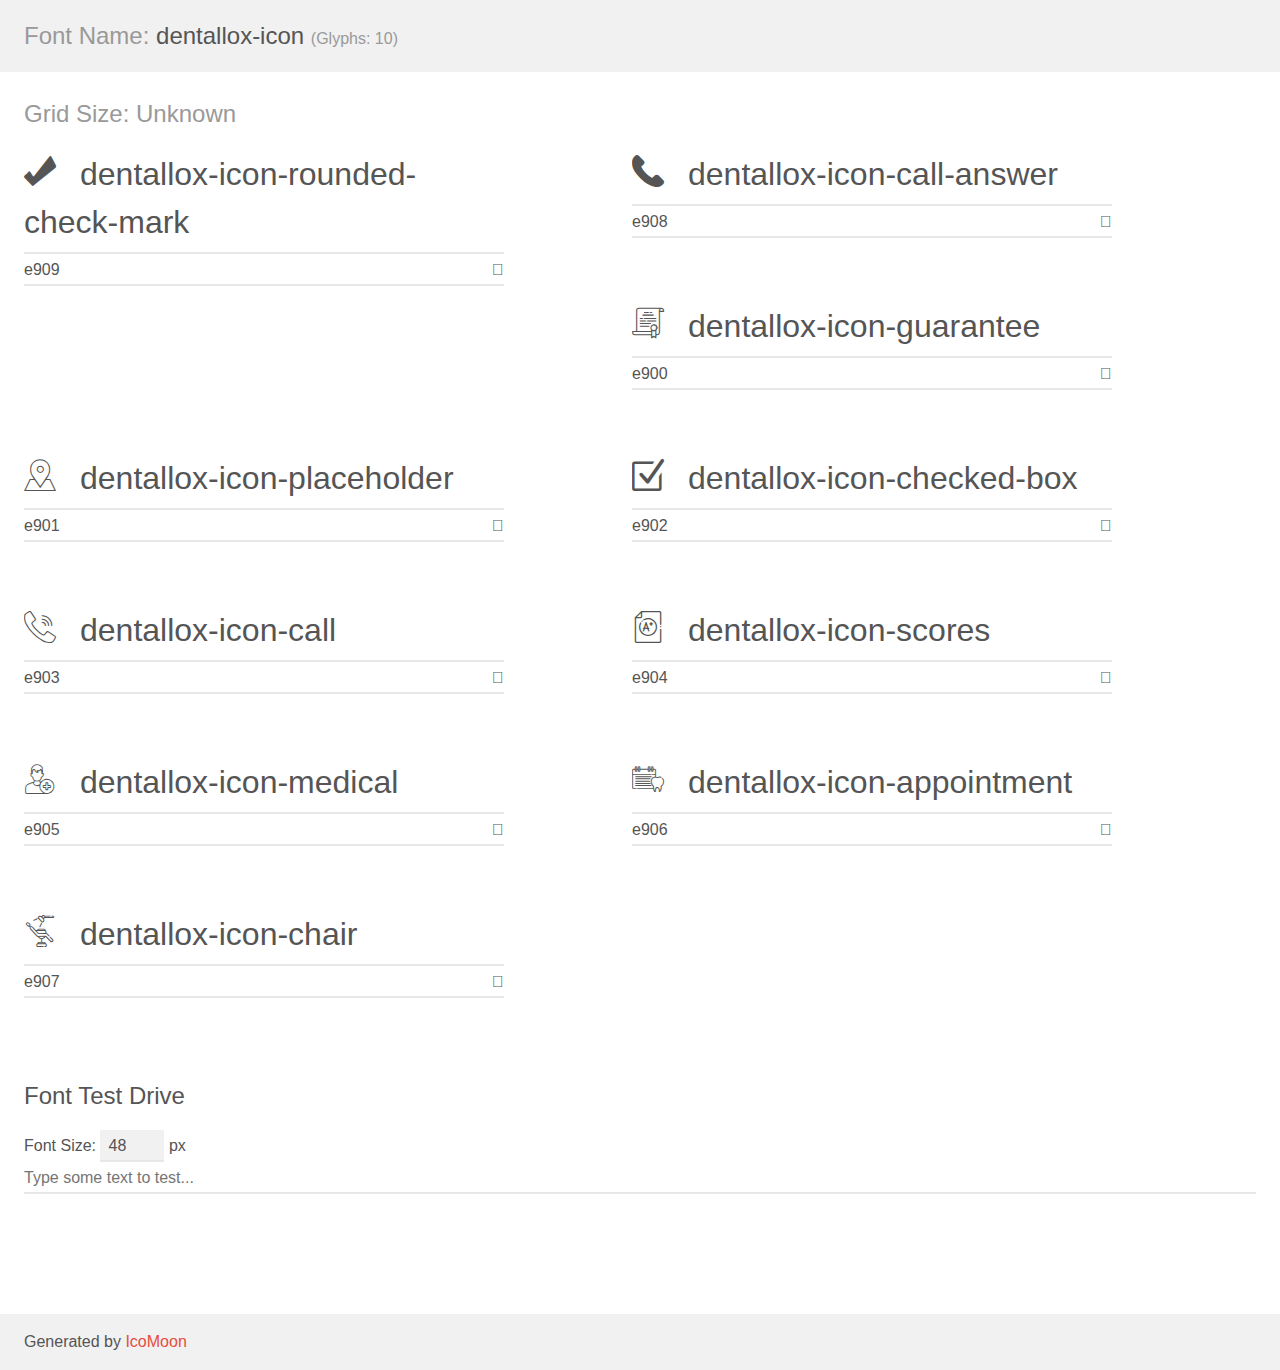
<file: plugins/website-icon/demo.html>
<!doctype html>
<html>
<head>
    <meta charset="utf-8">
    <title>IcoMoon Demo</title>
    <meta name="description" content="An Icon Font Generated By IcoMoon.io">
    <meta name="viewport" content="width=device-width, initial-scale=1">
    <link rel="stylesheet" href="demo-files/demo.css">
    <link rel="stylesheet" href="style.css"></head>
<body>
    <div class="bgc1 clearfix">
        <h1 class="mhmm mvm"><span class="fgc1">Font Name:</span> dentallox-icon <small class="fgc1">(Glyphs:&nbsp;10)</small></h1>
    </div>
    <div class="clearfix mhl ptl">
        <h1 class="mvm mtn fgc1">Grid Size: Unknown</h1>
        <div class="glyph fs1">
            <div class="clearfix bshadow0 pbs">
                <span class="dentallox-icon-rounded-check-mark">
                
                </span>
                <span class="mls"> dentallox-icon-rounded-check-mark</span>
            </div>
            <fieldset class="fs0 size1of1 clearfix hidden-false">
                <input type="text" readonly value="e909" class="unit size1of2" />
                <input type="text" maxlength="1" readonly value="&#xe909;" class="unitRight size1of2 talign-right" />
            </fieldset>
            <div class="fs0 bshadow0 clearfix hidden-true">
                <span class="unit pvs fgc1">liga: </span>
                <input type="text" readonly value="" class="liga unitRight" />
            </div>
        </div>
        <div class="glyph fs1">
            <div class="clearfix bshadow0 pbs">
                <span class="dentallox-icon-call-answer">
                
                </span>
                <span class="mls"> dentallox-icon-call-answer</span>
            </div>
            <fieldset class="fs0 size1of1 clearfix hidden-false">
                <input type="text" readonly value="e908" class="unit size1of2" />
                <input type="text" maxlength="1" readonly value="&#xe908;" class="unitRight size1of2 talign-right" />
            </fieldset>
            <div class="fs0 bshadow0 clearfix hidden-true">
                <span class="unit pvs fgc1">liga: </span>
                <input type="text" readonly value="" class="liga unitRight" />
            </div>
        </div>
        <div class="glyph fs1">
            <div class="clearfix bshadow0 pbs">
                <span class="dentallox-icon-guarantee">
                
                </span>
                <span class="mls"> dentallox-icon-guarantee</span>
            </div>
            <fieldset class="fs0 size1of1 clearfix hidden-false">
                <input type="text" readonly value="e900" class="unit size1of2" />
                <input type="text" maxlength="1" readonly value="&#xe900;" class="unitRight size1of2 talign-right" />
            </fieldset>
            <div class="fs0 bshadow0 clearfix hidden-true">
                <span class="unit pvs fgc1">liga: </span>
                <input type="text" readonly value="" class="liga unitRight" />
            </div>
        </div>
        <div class="glyph fs1">
            <div class="clearfix bshadow0 pbs">
                <span class="dentallox-icon-placeholder">
                
                </span>
                <span class="mls"> dentallox-icon-placeholder</span>
            </div>
            <fieldset class="fs0 size1of1 clearfix hidden-false">
                <input type="text" readonly value="e901" class="unit size1of2" />
                <input type="text" maxlength="1" readonly value="&#xe901;" class="unitRight size1of2 talign-right" />
            </fieldset>
            <div class="fs0 bshadow0 clearfix hidden-true">
                <span class="unit pvs fgc1">liga: </span>
                <input type="text" readonly value="" class="liga unitRight" />
            </div>
        </div>
        <div class="glyph fs1">
            <div class="clearfix bshadow0 pbs">
                <span class="dentallox-icon-checked-box">
                
                </span>
                <span class="mls"> dentallox-icon-checked-box</span>
            </div>
            <fieldset class="fs0 size1of1 clearfix hidden-false">
                <input type="text" readonly value="e902" class="unit size1of2" />
                <input type="text" maxlength="1" readonly value="&#xe902;" class="unitRight size1of2 talign-right" />
            </fieldset>
            <div class="fs0 bshadow0 clearfix hidden-true">
                <span class="unit pvs fgc1">liga: </span>
                <input type="text" readonly value="" class="liga unitRight" />
            </div>
        </div>
        <div class="glyph fs1">
            <div class="clearfix bshadow0 pbs">
                <span class="dentallox-icon-call">
                
                </span>
                <span class="mls"> dentallox-icon-call</span>
            </div>
            <fieldset class="fs0 size1of1 clearfix hidden-false">
                <input type="text" readonly value="e903" class="unit size1of2" />
                <input type="text" maxlength="1" readonly value="&#xe903;" class="unitRight size1of2 talign-right" />
            </fieldset>
            <div class="fs0 bshadow0 clearfix hidden-true">
                <span class="unit pvs fgc1">liga: </span>
                <input type="text" readonly value="" class="liga unitRight" />
            </div>
        </div>
        <div class="glyph fs1">
            <div class="clearfix bshadow0 pbs">
                <span class="dentallox-icon-scores">
                
                </span>
                <span class="mls"> dentallox-icon-scores</span>
            </div>
            <fieldset class="fs0 size1of1 clearfix hidden-false">
                <input type="text" readonly value="e904" class="unit size1of2" />
                <input type="text" maxlength="1" readonly value="&#xe904;" class="unitRight size1of2 talign-right" />
            </fieldset>
            <div class="fs0 bshadow0 clearfix hidden-true">
                <span class="unit pvs fgc1">liga: </span>
                <input type="text" readonly value="" class="liga unitRight" />
            </div>
        </div>
        <div class="glyph fs1">
            <div class="clearfix bshadow0 pbs">
                <span class="dentallox-icon-medical">
                
                </span>
                <span class="mls"> dentallox-icon-medical</span>
            </div>
            <fieldset class="fs0 size1of1 clearfix hidden-false">
                <input type="text" readonly value="e905" class="unit size1of2" />
                <input type="text" maxlength="1" readonly value="&#xe905;" class="unitRight size1of2 talign-right" />
            </fieldset>
            <div class="fs0 bshadow0 clearfix hidden-true">
                <span class="unit pvs fgc1">liga: </span>
                <input type="text" readonly value="" class="liga unitRight" />
            </div>
        </div>
        <div class="glyph fs1">
            <div class="clearfix bshadow0 pbs">
                <span class="dentallox-icon-appointment">
                
                </span>
                <span class="mls"> dentallox-icon-appointment</span>
            </div>
            <fieldset class="fs0 size1of1 clearfix hidden-false">
                <input type="text" readonly value="e906" class="unit size1of2" />
                <input type="text" maxlength="1" readonly value="&#xe906;" class="unitRight size1of2 talign-right" />
            </fieldset>
            <div class="fs0 bshadow0 clearfix hidden-true">
                <span class="unit pvs fgc1">liga: </span>
                <input type="text" readonly value="" class="liga unitRight" />
            </div>
        </div>
        <div class="glyph fs1">
            <div class="clearfix bshadow0 pbs">
                <span class="dentallox-icon-chair">
                
                </span>
                <span class="mls"> dentallox-icon-chair</span>
            </div>
            <fieldset class="fs0 size1of1 clearfix hidden-false">
                <input type="text" readonly value="e907" class="unit size1of2" />
                <input type="text" maxlength="1" readonly value="&#xe907;" class="unitRight size1of2 talign-right" />
            </fieldset>
            <div class="fs0 bshadow0 clearfix hidden-true">
                <span class="unit pvs fgc1">liga: </span>
                <input type="text" readonly value="" class="liga unitRight" />
            </div>
        </div>
    </div>

    <!--[if gt IE 8]><!-->
    <div class="mhl clearfix mbl">
        <h1>Font Test Drive</h1>
        <label>
            Font Size: <input id="fontSize" type="number" class="textbox0 mbm"
            min="8" value="48" />
            px
        </label>
        <input id="testText" type="text" class="phl size1of1 mvl"
        placeholder="Type some text to test..." value=""/>
        <div id="testDrive" class="dentallox-icon-" style="font-family: dentallox-icon">&nbsp;
        </div>
    </div>
    <!--<![endif]-->
    <div class="bgc1 clearfix">
        <p class="mhl">Generated by <a href="https://icomoon.io/app">IcoMoon</a></p>
    </div>

    <script src="demo-files/demo.js"></script>
</body>
</html>
</file>
<file: css/style.css>
/*||||||||||||||||||||||||||||              TABLE OF CONTENT                  ||||||||||||||||||||||||||||||||||||
****************************************************************************************************************
****************************************************************************************************************
* 1. imported style
* 2. common style
* 3. header style
* 4. banner style
* 5. about style
* 6. services style
* 7. cta style
* 8. doctor style
* 9. feature style
* 10. testimonials style
* 11. appointment style
* 12. footer style
* 13. search-popup style
* 14. contact style
* 15. inner-banner style
* 16. sidebar style
****************************************************************************************************************
||||||||||||||||||||||||||||            End TABLE OF CONTENT                ||||||||||||||||||||||||||||||||||||
****************************************************************************************************************/


/*
* 1. imported style
*/
@import url("https://fonts.googleapis.com/css?family=Open+Sans:300,300i,400,400i,600,600i,700|Playfair+Display:400i,700i|Poppins:200,300,400,500,600,700|Lora:400i,&display=swap");
@import url("bootstrap.min.css");
@import url("animate.css");
@import url("font-awesome.min.css");
@import url("bootstrap-select.min.css");
@import url("bootstrap-datepicker.min.css");
@import url("owl.carousel.css");
@import url("owl.theme.default.min.css");
@import url("magnific-popup.css");
@import url("hover.min.css");
@import url("../plugins/website-icon/style.css");
@import url("../plugins/Stroke-Gap-Icons-Webfont/style.css");
/*
* 2. common style
*/
body {
  font-family: "Open Sans", sans-serif;
  font-size: 16px;
  line-height: 26px;
  color: #797979;
}

a:active,
a:hover,
a:focus,
a:visited {
  text-decoration: none;
}

.page-wrapper {
  position: relative;
  margin: 0 auto;
  width: 100%;
  min-width: 300px;
  overflow: hidden;
}

@media (min-width: 1200px) {
  .container {
    max-width: 1200px;
  }
}

.ff-one {
  font-family: "Open Sans", sans-serif;
}

.ff-two {
  font-family: "Poppins", sans-serif;
}

.thm-gray-bg {
  background-color: #F2F2F2;
}

.bg-pos-center-center {
  background-position: center center;
}

.block-title {
  margin-bottom: 40px;
}

.block-title__title {
  margin: 0;
  color: #181E44;
  font-size: 32px;
  line-height: 47px;
  font-weight: 600;
  font-family: "Poppins", sans-serif;
}

.block-title__title + .block-title__text {
  margin-top: 7px;
}

.block-title__text {
  margin: 0;
  font-size: 16px;
  color: #797979;
}

.block-title__line {
  display: inline-block;
  vertical-align: middle;
  width: 50px;
  height: 2px;
  background-color: #181E44;
  margin-top: 5px;
}

.block-title__lite-color {
  color: #fff;
}

.block-title__lite-bg {
  background-color: #fff;
}

.thm-btn {
  display: inline-block;
  vertical-align: middle;
  border: none;
  outline: none !important;
  background-color: transparent;
  border-radius: 3px;
  background-color: #eb4343;
  color: #FFFFFF;
  font-size: 18px;
  font-weight: 500;
  font-family: "Poppins", sans-serif;
  cursor: pointer;
  padding: 11px 27px;
  -webkit-transition: all .4s ease;
  transition: all .4s ease;
}

.thm-btn:hover {
  color: #fff;
  background-color: #181E44;
}

.datepicker-dropdown {
  min-width: 14rem;
}

.datepicker table {
  width: 100%;
}

.bootstrap-select .btn-light:not(:disabled):not(.disabled).active,
.bootstrap-select .btn-light:not(:disabled):not(.disabled):active,
.bootstrap-select .show > .btn-light.dropdown-toggle {
  background-color: transparent !important;
  -webkit-box-shadow: none !important;
          box-shadow: none !important;
  outline: none !important;
}

.bootstrap-select > .dropdown-toggle {
  -webkit-box-shadow: none !important;
          box-shadow: none !important;
}

.bootstrap-select .dropdown-toggle:focus,
.bootstrap-select > select.mobile-device:focus + .dropdown-toggle {
  outline: none !important;
}

.bootstrap-select .dropdown-menu {
  padding-top: 0;
  padding-bottom: 0;
  margin-top: 0;
  z-index: 991;
}

.bootstrap-select .dropdown-menu > li + li > a {
  border-top: 1px solid #eee;
}

.bootstrap-select .dropdown-menu > li:first-child > a {
  padding-top: 10px;
}

.bootstrap-select .dropdown-menu > li:last-child > a {
  padding-bottom: 10px;
}

.bootstrap-select .dropdown-menu > li.selected > a {
  background: #1A3871;
  color: #fff;
}

.bootstrap-select .dropdown-menu > li > a {
  font-size: 16px;
  font-weight: 500;
  padding: 9px 20px;
  color: #181E44;
  -webkit-transition: all .4s ease;
  transition: all .4s ease;
}

.bootstrap-select .dropdown-menu > li > a:hover {
  background: #1A3871;
  color: #fff;
  cursor: pointer;
}

.google-map__home {
  width: 100%;
  border: none;
  height: 448px;
  display: block;
}

.column-5__row {
  display: -webkit-box;
  display: -ms-flexbox;
  display: flex;
  -ms-flex-wrap: wrap;
      flex-wrap: wrap;
}

.column-5__col {
  -webkit-box-flex: 1;
  -ms-flex: 1 0 20%;
      flex: 1 0 20%;
  display: -webkit-box;
  display: -ms-flexbox;
  display: flex;
}

.preloader {
  position: fixed;
  top: 0;
  left: 0;
  width: 100%;
  height: 100%;
  z-index: 9999;
  background-image: -webkit-gradient(linear, left top, right top, from(#f0f1f1), to(white));
  background-image: linear-gradient(90deg, #f0f1f1 0%, white 100%);
}

.preloader span {
  width: 100%;
  height: 100%;
  position: absolute;
  top: 0;
  left: 0;
  right: 0;
  bottom: 0;
  background-position: center center;
  background-repeat: no-repeat;
  background-image: url(../images/resources/preloader.gif);
}

.scroll-to-top {
  display: inline-block;
  width: 45px;
  height: 45px;
  background: #1A3871;
  position: fixed;
  bottom: 40px;
  right: 40px;
  z-index: 99;
  text-align: center;
  -webkit-transition: all .4s ease;
  transition: all .4s ease;
  display: none;
  border-radius: 50%;
}

.scroll-to-top i {
  font-size: 18px;
  line-height: 45px;
  color: #fff;
  position: relative;
  z-index: 10;
  -webkit-transition: all .4s ease;
  transition: all .4s ease;
}

.scroll-to-top:hover {
  background: #fff;
}

.scroll-to-top:hover i {
  color: #181E44;
}

/*
* 3. header style
*/
.topbar-one {
  background-color: #EFF0F4;
  border-bottom: 1px solid #E5E5E9;
}

.topbar-one .container {
  display: -webkit-box;
  display: -ms-flexbox;
  display: flex;
  -webkit-box-pack: justify;
      -ms-flex-pack: justify;
          justify-content: space-between;
  -webkit-box-align: center;
      -ms-flex-align: center;
          align-items: center;
}

.topbar-one__left-text {
  margin: 0;
  color: #181E44;
  font-size: 16px;
  font-family: "Poppins", sans-serif;
  font-weight: 500;
}

.topbar-one__right-content {
  display: -webkit-box;
  display: -ms-flexbox;
  display: flex;
  -webkit-box-align: center;
      -ms-flex-align: center;
          align-items: center;
  -webkit-box-pack: justify;
      -ms-flex-pack: justify;
          justify-content: space-between;
}

.topbar-one__social {
  margin-right: 20px;
}

.topbar-one__social a {
  display: inline-block;
  vertical-align: middle;
  font-size: 16px;
  color: #181e44;
  line-height: 26px;
  -webkit-transition: all .4s ease;
  transition: all .4s ease;
}

.topbar-one__social a:hover {
  color: #eb4343;
}

.topbar-one__social a + a {
  margin-left: 13px;
}

.topbar-one__btn {
  background-color: #457b9d;
  font-size: 17px;
  font-weight: 500;
  font-family: "Poppins", sans-serif;
  color: #fff;
  padding: 12.5px 27.5px;
  -webkit-transition: all .4s ease;
  transition: all .4s ease;
}

.topbar-one__btn:hover {
  color: #fff;
  background-color: #eb4343;
}

.topbar-one__language-picker {
  position: relative;
  margin-right: 20px;
  margin-left: 20px !important;
}

.topbar-one__language-picker:before {
  content: '';
  width: 1px;
  height: 15px;
  background-color: #181E44;
  position: absolute;
  top: 50%;
  left: -20px;
  -webkit-transform: translateY(-50%);
          transform: translateY(-50%);
}

.topbar-one .bootstrap-select:not([class*=col-]):not([class*=form-control]):not(.input-group-btn) {
  width: 36px;
}

.topbar-one .bootstrap-select > .dropdown-toggle {
  padding: 0;
  font-size: 16px;
  font-weight: 600;
  font-family: "Poppins", sans-serif;
  color: #181e44;
  background-color: transparent;
  border: none;
  outline: none;
}

.topbar-one__home-four .bootstrap-select > .dropdown-toggle {
  font-family: "Open Sans", sans-serif;
  font-weight: 400;
  color: #181E44;
  border-left: 1px solid #d7d7d7;
  padding: 13.5px 0;
}

.topbar-one__home-four .dropdown-toggle::after {
  display: none;
}

.topbar-one__home-four .bootstrap-select .dropdown-toggle .filter-option-inner-inner {
  text-align: right;
}

.topbar-one__home-four .bootstrap-select .dropdown-toggle .filter-option-inner-inner img {
  display: inline-block;
  vertical-align: middle;
  margin-left: 5px;
  position: relative;
  top: -2px;
}

.topbar-one__home-four .bootstrap-select .dropdown-menu > li > a {
  padding-left: 10px;
  padding-right: 10px;
}

.topbar-one__home-four .bootstrap-select .dropdown-menu > li > a .text {
  display: -webkit-box;
  display: -ms-flexbox;
  display: flex;
  -webkit-box-pack: justify;
      -ms-flex-pack: justify;
          justify-content: space-between;
  -webkit-box-align: center;
      -ms-flex-align: center;
          align-items: center;
}

.topbar-two {
  padding: 25px 0;
}

.topbar-two .container {
  display: -webkit-box;
  display: -ms-flexbox;
  display: flex;
  -webkit-box-pack: justify;
      -ms-flex-pack: justify;
          justify-content: space-between;
  -webkit-box-align: center;
      -ms-flex-align: center;
          align-items: center;
}

.topbar-two__infos {
  display: -webkit-box;
  display: -ms-flexbox;
  display: flex;
}

.topbar-two__info:not(:first-child) {
  margin-left: 50px;
}

.topbar-two__info-icon, .topbar-two__info-content {
  display: table-cell;
  vertical-align: middle;
}

.topbar-two__info-icon i {
  color: #1D59BC;
  font-size: 25px;
}

.topbar-two__info-content {
  padding-left: 20px;
}

.topbar-two__info-text {
  margin: 0;
  color: #767676;
  font-size: 15px;
  font-weight: 500;
  font-family: "Poppins", sans-serif;
  line-height: 1em;
}

.topbar-two__info-text a,
.topbar-two__info-text span {
  display: block;
  color: #181E44;
  font-weight: 600;
  margin-bottom: 8px;
  transition: all .4s ease;
}
.topbar-two__info-text a:hover {
  color: #EB4343;
}

.topbar-three {
  padding: 24.5px 0;
}

.topbar-three .container {
  display: -webkit-box;
  display: -ms-flexbox;
  display: flex;
  -webkit-box-pack: justify;
      -ms-flex-pack: justify;
          justify-content: space-between;
  -webkit-box-align: center;
      -ms-flex-align: center;
          align-items: center;
}

.topbar-three__infos {
  display: -webkit-box;
  display: -ms-flexbox;
  display: flex;
}

.topbar-three__info {
  display: -webkit-box;
  display: -ms-flexbox;
  display: flex;
  -webkit-box-align: center;
      -ms-flex-align: center;
          align-items: center;
  position: relative;
}

.topbar-three__info:not(:last-child) {
  margin-left: 33px;
  padding-left: 33px;
}

.topbar-three__info:not(:last-child):before {
  content: '';
  width: 1px;
  height: 47px;
  background-color: #d4d4d4;
  display: inline-block;
  vertical-align: middle;
  position: absolute;
  top: 50%;
  left: 0;
  -webkit-transform: translateY(-50%);
          transform: translateY(-50%);
}

.topbar-three__info:first-child {
  margin-left: 0;
  padding-left: 0;
}

.topbar-three__info:first-child:before {
  display: none;
}

.topbar-three__info:last-child {
  margin-left: 38px;
}

.topbar-three__text {
  margin: 0;
  font-size: 16px;
  font-weight: 500;
  font-family: "Poppins", sans-serif;
  color: #181E44;
  line-height: 23px;
}
.topbar-three__text a {
  color: inherit;
  transition: all .4s ease;
}
.topbar-three__text a:hover {
  color: #eb4343;
}

.topbar-three__phone {
  font-size: 26px;
  color: #181E44;
  font-weight: bold;
  display: inline-block;
  margin-top: 10px;
}

.header-navigation {
  background-color: transparent;
  margin-bottom: 0;
  border: none;
  border-radius: 0;
  padding: 0;
  position: relative;
  background-color: transparent;
}

.header-navigation .container {
  background: transparent;
  position: relative;
  display: block;
}

.header-navigation .container .logo-box {
  float: left;
  position: absolute;
  top: 50%;
  left: 15px;
  -webkit-transform: translateY(-50%);
  transform: translateY(-50%);
}

.header-navigation .container .navbar-brand {
  height: auto;
  margin: 0;
}

.header-navigation .container .menu-toggler {
  display: none;
}

.header-navigation .container .right-side-box {
  position: absolute;
  top: 50%;
  -webkit-transform: translateY(-50%);
  transform: translateY(-50%);
  right: 15px;
}

.header-navigation .main-navigation {
  float: right;
  text-align: right;
}

@media (min-width: 1200px) {
  .header-navigation .main-navigation {
    display: block !important;
  }
}

.header-navigation ul.navigation-box {
  margin: 0;
  padding: 0;
  list-style: none;
}

.header-navigation ul.navigation-box li a .sub-nav-toggler {
  display: none;
}

.header-navigation ul.navigation-box > li {
  position: relative;
  padding: 35px 0;
  display: inline-block;
  vertical-align: middle;
  /* Second Level Menu */
  /* Thrid Level Menu */
}

.header-navigation ul.navigation-box > li + li {
  margin-left: 30px;
}

.header-navigation ul.navigation-box > li:first-child {
  padding-left: 0;
}

.header-navigation ul.navigation-box > li:last-child {
  padding-right: 0;
}

.header-navigation ul.navigation-box > li > a {
  font-weight: 500;
  font-size: 17px;
  font-family: "Poppins", sans-serif;
  color: #242424;
  padding: 0;
  -webkit-transition: all .4s ease;
  transition: all .4s ease;
  position: relative;
}

.header-navigation ul.navigation-box > li.current > a,
.header-navigation ul.navigation-box > li:hover > a {
  color: #EB4343;
}

.header-navigation ul.navigation-box > li > .submenu {
  position: absolute;
  top: 100%;
  left: 0;
  z-index: 1000;
  float: left;
  min-width: 220px;
  padding: 0px 0px;
  text-align: left;
  list-style: none;
  background-color: #181E44;
  background-clip: padding-box;
  opacity: 0;
  border-radius: 0px;
  visibility: hidden;
  -webkit-transition: opacity .4s ease, visibility .4s ease;
  transition: opacity .4s ease, visibility .4s ease;
  -webkit-box-shadow: 0px 10px 18px rgba(0, 0, 0, 0.1);
          box-shadow: 0px 10px 18px rgba(0, 0, 0, 0.1);
}

@media (min-width: 1200px) {
  .header-navigation ul.navigation-box > li > .submenu {
    display: block !important;
  }
}

.header-navigation ul.navigation-box > li > .submenu.right-align {
  left: auto;
  right: 0;
}

.header-navigation ul.navigation-box > li > .submenu.center-align {
  left: 50%;
  -webkit-transform: translateX(-50%);
          transform: translateX(-50%);
}

.header-navigation ul.navigation-box > li > .submenu > li {
  display: block;
  position: relative;
  -webkit-transition: all .4s ease;
  transition: all .4s ease;
}

.header-navigation ul.navigation-box > li > .submenu > li + li {
  border-top: 1px solid rgba(255, 255, 255, 0.1);
}

.header-navigation ul.navigation-box > li > .submenu > li > a {
  font-size: 15px;
  color: #fff;
  font-weight: 500;
  padding: 12px 30px;
  display: block;
  line-height: 26px;
  white-space: nowrap;
  position: relative;
  -webkit-transition: all .4s ease;
  transition: all .4s ease;
}

.header-navigation ul.navigation-box > li > .submenu > li:hover > a {
  color: #fff;
  background: #EB4343;
}

.header-navigation ul.navigation-box > li:hover:before {
  -webkit-transform: scale(1, 1);
          transform: scale(1, 1);
  -webkit-transform-origin: left bottom;
          transform-origin: left bottom;
}

.header-navigation ul.navigation-box > li:hover > .submenu {
  opacity: 1;
  visibility: visible;
}

.header-navigation ul.navigation-box > li > ul > li {
  /* no more nested showen */
}

.header-navigation ul.navigation-box > li > ul > li > .submenu {
  position: absolute;
  top: 0%;
  left: 100%;
  z-index: 1000;
  float: left;
  min-width: 220px;
  padding: 0px 0px;
  text-align: left;
  list-style: none;
  background-color: #181E44;
  background-clip: padding-box;
  opacity: 0;
  border-radius: 0px;
  visibility: hidden;
  -webkit-transition: opacity .4s ease, visibility .4s ease;
  transition: opacity .4s ease, visibility .4s ease;
  -webkit-box-shadow: 0px 10px 18px rgba(0, 0, 0, 0.1);
          box-shadow: 0px 10px 18px rgba(0, 0, 0, 0.1);
}

@media (min-width: 1200px) {
  .header-navigation ul.navigation-box > li > ul > li > .submenu {
    display: block !important;
  }
}

.header-navigation ul.navigation-box > li > ul > li > .submenu.right-align {
  left: auto;
  right: 100%;
}

.header-navigation ul.navigation-box > li > ul > li > .submenu.center-align {
  left: 50%;
  -webkit-transform: translateX(-50%);
          transform: translateX(-50%);
}

.header-navigation ul.navigation-box > li > ul > li > .submenu > li {
  display: block;
  position: relative;
  -webkit-transition: all .4s ease;
  transition: all .4s ease;
}

.header-navigation ul.navigation-box > li > ul > li > .submenu > li + li {
  border-top: 1px solid rgba(255, 255, 255, 0.1);
}

.header-navigation ul.navigation-box > li > ul > li > .submenu > li > a {
  font-size: 15px;
  color: #fff;
  font-weight: 500;
  padding: 12px 30px;
  display: block;
  line-height: 26px;
  white-space: nowrap;
  position: relative;
  -webkit-transition: all .4s ease;
  transition: all .4s ease;
}

.header-navigation ul.navigation-box > li > ul > li > .submenu > li:hover > a {
  color: #fff;
  background: #EB4343;
}

.header-navigation ul.navigation-box > li > ul > li:hover > .submenu {
  opacity: 1;
  visibility: visible;
}

.header-navigation ul.navigation-box > li > ul > li ul {
  display: none;
}

.header-one {
  background-image: -webkit-gradient(linear, left bottom, left top, from(#f0f1f1), to(white));
  background-image: linear-gradient(0deg, #f0f1f1 0%, white 100%);
}

.header-one__cta {
  position: relative;
  display: inline-block;
  vertical-align: middle;
  padding-left: 26px;
}

.header-one__cta:before {
  content: '';
  width: 1px;
  height: 38px;
  position: absolute;
  top: 50%;
  left: 0;
  -webkit-transform: translateY(-50%);
          transform: translateY(-50%);
  background-color: #1d1d1d;
  opacity: .3;
}

.header-one__cta-icon, .header-one__cta-content {
  display: table-cell;
  vertical-align: middle;
}

.header-one__cta-icon i {
  font-size: 23px;
  color: #EB4343;
}

.header-one__cta-content {
  padding-left: 20px;
}

.header-one__cta-text, .header-one__cta-number {
  display: block;
  font-family: "Poppins", sans-serif;
  line-height: 1em;
}

.header-one__cta-text {
  color: #666666;
  font-size: 16px;
}

.header-one__cta-number {
  font-size: 23px;
  color: #181E44;
  font-weight: 600;
  margin-top: 7px;
}

.header-one .header-navigation .container {
  padding-right: 267px;
}

.header-one .main-logo {
  display: inline-block;
}

.header-one .stick-logo {
  display: none;
}

.header-one__call {
  font-size: 22px;
  color: #fff;
  font-weight: 300;
  font-family: "Poppins", sans-serif;
  display: inline-block;
  vertical-align: middle;
  -webkit-transition: all .4s ease;
  transition: all .4s ease;
}

.header-one__call:hover {
  color: #EB4343;
}

.header-one__search {
  color: #fff;
  font-size: 14px;
  display: inline-block;
  vertical-align: middle;
  line-height: 20px;
  border-right: 1px solid rgba(255, 255, 255, 0.5);
  padding-right: 30px;
  margin-right: 26px;
  -webkit-transition: all .4s ease;
  transition: all .4s ease;
}

.header-one__search:hover {
  color: #EB4343;
}

.header-one__book-btn {
  background-color: #144EAD;
  display: inline-block;
  vertical-align: middle;
  color: #FFFFFF;
  font-size: 17px;
  font-weight: 500;
  padding: 18px 47px;
  -webkit-transition: all .4s ease;
  transition: all .4s ease;
}

.header-one__book-btn:hover {
  background-color: #EB4343;
  color: #fff;
}

.stricked-menu {
  position: fixed;
  top: 0;
  left: 0;
  width: 100%;
  z-index: 999;
  background-image: -webkit-gradient(linear, left bottom, left top, from(#f0f1f1), to(white));
  background-image: linear-gradient(0deg, #f0f1f1 0%, white 100%);
  -webkit-box-shadow: 0px 6px 13px 0px rgba(0, 0, 0, 0.06);
          box-shadow: 0px 6px 13px 0px rgba(0, 0, 0, 0.06);
  opacity: 0;
  -webkit-transform: translateY(-110%);
          transform: translateY(-110%);
  -webkit-transition: all .4s ease;
  transition: all .4s ease;
}

.stricked-menu .main-logo {
  display: none;
}

.stricked-menu .stick-logo {
  display: inline-block;
}

.stricked-menu ul.navigation-box > li {
  padding-top: 22px;
  padding-bottom: 22px;
}

.stricked-menu .header-one__cta-text {
  font-size: 15px;
}

.stricked-menu .header-one__cta-number {
  font-size: 21px;
}

.stricked-menu.stricky-fixed {
  opacity: 1;
  -webkit-transform: translateY(0%);
          transform: translateY(0%);
}

.header-one__home-two {
  background-color: transparent;
  background-image: none;
  position: absolute;
  top: 0;
  left: 0;
  width: 100%;
  z-index: 991;
  padding-left: 35px;
  padding-right: 35px;
  border-bottom: 1px solid rgba(255, 255, 255, 0.15);
}

@media (min-width: 1200px) {
  .header-one__home-two .container {
    max-width: 100%;
  }
}

.header-one__home-two .header-navigation ul.navigation-box > li {
  padding-top: 32px;
  padding-bottom: 32px;
}

.header-one__home-two .header-navigation ul.navigation-box > li > a {
  color: #fff;
}

.header-one__home-two .header-navigation ul.navigation-box > li.current > a,
.header-one__home-two .header-navigation ul.navigation-box > li:hover > a {
  color: #EB4343;
}

.header-one__home-two .header-navigation .container {
  padding-right: 253px;
}

.header-one__home-two .stricked-menu {
  padding-left: 35px;
  padding-right: 35px;
  border-style: solid;
  border-width: 1px;
  border-color: #dfdfdf;
  background-image: -webkit-gradient(linear, left bottom, left top, from(#f0f1f1), to(white));
  background-image: linear-gradient(0deg, #f0f1f1 0%, white 100%);
}

.header-one__home-two .stricked-menu .header-one__search,
.header-one__home-two .stricked-menu .header-one__call,
.header-one__home-two .stricked-menu ul.navigation-box > li > a {
  color: #181E44;
}

.header-one__home-two .stricked-menu .header-one__search:hover,
.header-one__home-two .stricked-menu .header-one__call:hover,
.header-one__home-two .stricked-menu ul.navigation-box > li > a:hover {
  color: #EB4343;
}

.header-one__home-two .stricked-menu .header-one__search {
  border-color: rgba(36, 36, 36, 0.5);
}

.header-one__home-two .stricked-menu ul.navigation-box > li.current > a,
.header-one__home-two .stricked-menu ul.navigation-box > li:hover > a {
  color: #EB4343;
}

.header-one__home-two .stricked-menu ul.navigation-box > li {
  padding-top: 22px;
  padding-bottom: 22px;
}

.header-one__home-three .header-navigation .main-navigation {
  float: left;
  text-align: left;
}

.header-one__home-three .header-navigation ul.navigation-box > li {
  padding: 0px 0;
}

.header-one__home-three .header-navigation ul.navigation-box > li > a {
  display: block;
  padding: 18px 36px;
  color: #fff;
  border-right: 1px solid #1249A2;
  position: relative;
}

.header-one__home-three .header-navigation ul.navigation-box > li > a:after {
  content: '';
  width: 1px;
  height: 100%;
  background-color: #396DC2;
  position: absolute;
  top: 0;
  right: 0;
}

.header-one__home-three .header-navigation ul.navigation-box > li + li {
  margin-left: 0;
}

.header-one__home-three .header-navigation .container {
  background-color: #1d59bc;
  position: absolute;
  top: 100%;
  left: 50%;
  -webkit-transform: translateX(-50%);
          transform: translateX(-50%);
  z-index: 99;
}

@media (min-width: 1200px) {
  .header-one__home-three .header-navigation .container {
    max-width: 1170px;
    padding-left: 0;
    padding-right: 0;
  }
}

.header-one__home-three .header-navigation .container .right-side-box {
  right: 0;
}

.header-one__home-three .header-one__search {
  border-right: 0;
  margin-right: 0;
  padding-right: 22px;
}

.header-one__home-three .stricked-menu {
  background-image: none;
  background-color: #1D59BC;
}

.header-one__home-three .stricked-menu .container {
  position: relative;
  top: auto;
  left: auto;
  -webkit-transform: translateX(0);
          transform: translateX(0);
}

.header-one__home-four {
  background-image: none;
  background-color: #1a3871;
  position: relative;
}

.header-one__home-four:before {
  content: '';
  width: 100%;
  height: 4px;
  background-color: #0d234c;
  position: absolute;
  top: 0;
  left: 0;
  z-index: 10;
}

.header-one__home-four .header-navigation .container {
  padding-right: 15px;
}

.header-one__home-four .header-navigation .main-navigation {
  float: left;
  text-align: left;
}

.header-one__home-four .header-navigation ul.navigation-box > li + li {
  margin-left: 0;
}

.header-one__home-four .header-navigation ul.navigation-box > li > a {
  color: #fff;
}

.header-one__home-four .header-navigation ul.navigation-box > li > a:before {
  content: '';
  width: 1px;
  height: 20px;
  background-color: rgba(255, 255, 255, 0.5);
  display: inline-block;
  vertical-align: middle;
  margin-left: 35px;
  margin-right: 40px;
}

.header-one__home-four .header-navigation ul.navigation-box > li:first-child > a:before {
  display: none;
}

.header-one__home-four .header-navigation ul.navigation-box > li {
  padding: 21px 0;
}

.header-one__home-four .stricked-menu {
  background-image: none;
  background-color: #1a3871;
}

.header-one__home-four .stricked-menu:before {
  content: '';
  width: 100%;
  height: 4px;
  background-color: #0d234c;
  position: absolute;
  top: 0;
  left: 0;
  z-index: 10;
}

.header-one__home-five {
  border: none;
}

/*
* 4. banner style
*/
.banner-wrapper {
  position: relative;
}

@media screen and (-ms-high-contrast: active), (-ms-high-contrast: none) {
  .banner-wrapper {
    overflow: hidden;
  }
}

.banner-wrapper .carousel-btn-block .carousel-btn {
  display: inline-block;
  vertical-align: middle;
  cursor: pointer;
  -webkit-transition: all .4s ease;
  transition: all .4s ease;
  font-size: 30px;
  color: #fff;
  width: 55px;
  height: 55px;
  border-radius: 50%;
  text-align: center;
  position: absolute;
  top: 50%;
  -webkit-transform: translateY(-50%);
          transform: translateY(-50%);
  z-index: 9;
  transition: all .4s ease;
  border: 2px solid #fff;
  background-position: center center;
  background-size: 100% 100%;
  background-blend-mode: overlay;
}

@media (max-width: 1366px) {
  .banner-wrapper .carousel-btn-block .carousel-btn {
    -webkit-transform: translateY(-50%) scale(0.75);
            transform: translateY(-50%) scale(0.75);
  }
}

.banner-wrapper .carousel-btn-block .carousel-btn i {
  line-height: 51px;
}

.banner-wrapper .carousel-btn-block .carousel-btn:hover {
  color: #EB4343;
  border-color: #EB4343;
}

.banner-wrapper .carousel-btn-block .carousel-btn i {
  display: block;
  vertical-align: middle;
}

.banner-wrapper .carousel-btn-block .carousel-btn.left-btn {
  left: 3%;
}

@media (max-width: 1366px) {
  .banner-wrapper .carousel-btn-block .carousel-btn.left-btn {
    left: 1%;
  }
}

.banner-wrapper .carousel-btn-block .carousel-btn.right-btn {
  right: 3%;
}

@media (max-width: 1366px) {
  .banner-wrapper .carousel-btn-block .carousel-btn.right-btn {
    right: 1%;
  }
}

.banner-wrapper .owl-dots {
  margin: 0;
  position: absolute;
  bottom: 85px;
  left: 50%;
  -webkit-transform: translateX(-50%);
          transform: translateX(-50%);
  width: 100%;
  z-index: 999;
  padding-left: 15px;
  padding-right: 15px;
  max-width: 1200px;
  text-align: left;
}

.banner-wrapper .owl-dots .owl-dot {
  position: relative;
  z-index: 991;
}

.banner-wrapper .owl-dots .owl-dot span {
  width: 13px;
  height: 13px;
  border: 2px solid #fff;
  background-color: transparent;
  opacity: .2;
  margin: 0;
  -webkit-transition: all .4s ease;
  transition: all .4s ease;
}

.banner-wrapper .owl-dots .owl-dot + .owl-dot {
  margin-left: 7px;
}

.banner-wrapper .owl-dots .owl-dot.active span {
  opacity: 1;
  background-color: transparent;
}

.banner-wrapper .owl-carousel .owl-item img {
  width: auto;
}

[class*=banner-carousel] .owl-nav {
  display: none;
}

[class*=banner-carousel] .owl-dots {
  display: none;
}

[class*=banner-carousel].no-dots .owl-dots {
  display: none !important;
}

.banner-one .container {
  position: relative;
  padding-top: 192px;
  padding-bottom: 130px;
}

.banner-one__slide {
  background-position: left center;
  background-repeat: no-repeat;
  background-size: cover;
}

.banner-one__light-color {
  color: #fff;
}

.banner-one__tag-line {
  font-family: "Playfair Display", sans-serif;
  font-size: 22px;
  font-style: italic;
  display: block;
  -webkit-animation-duration: 1s;
          animation-duration: 1s;
  -webkit-animation-fill-mode: both;
          animation-fill-mode: both;
  -webkit-backface-visibility: visible !important;
          backface-visibility: visible !important;
}

.banner-one__tag-line + .banner-one__title {
  margin-top: 10px;
}

.banner-one__title {
  font-size: 45px;
  font-weight: 600;
  font-family: "Poppins", sans-serif;
  margin: 0;
  margin-bottom: 25px;
  -webkit-animation-duration: 1s;
          animation-duration: 1s;
  -webkit-animation-fill-mode: both;
          animation-fill-mode: both;
  -webkit-backface-visibility: visible !important;
          backface-visibility: visible !important;
}

.banner-one__title-highlight {
  line-height: .85em;
  font-size: 1.22em;
}

.banner-one__text {
  margin: 0;
  font-size: 20px;
  line-height: 30px;
  margin-bottom: 40px;
  -webkit-animation-duration: 1s;
          animation-duration: 1s;
  -webkit-animation-fill-mode: both;
          animation-fill-mode: both;
  -webkit-backface-visibility: visible !important;
          backface-visibility: visible !important;
}

.banner-one__btn {
  padding: 15px 41px;
  -webkit-animation-duration: 2s;
          animation-duration: 2s;
  -webkit-animation-fill-mode: both;
          animation-fill-mode: both;
  -webkit-backface-visibility: visible !important;
          backface-visibility: visible !important;
}

.banner-one__person {
  position: absolute;
  bottom: 0;
  right: 0;
}

.banner-one__person-ver-center {
  bottom: auto;
  top: 50%;
  -webkit-transform: translateY(-50%);
          transform: translateY(-50%);
}

.banner-one .active .banner-one__tag-line {
  -webkit-animation-name: fadeInUp;
          animation-name: fadeInUp;
}

.banner-one .active .banner-one__title {
  -webkit-animation-name: fadeInDown;
          animation-name: fadeInDown;
  -webkit-animation-delay: .5s;
          animation-delay: .5s;
}

.banner-one .active .banner-one__text {
  -webkit-animation-name: fadeInUp;
          animation-name: fadeInUp;
  -webkit-animation-delay: 1s;
          animation-delay: 1s;
}

.banner-one .active .banner-one__btn {
  -webkit-animation-name: fadeInUp;
          animation-name: fadeInUp;
  -webkit-animation-delay: 1.5s;
          animation-delay: 1.5s;
}

.banner-one__home-two .container {
  padding-top: 289px;
  padding-bottom: 289px;
}

@media (min-width: 1440px) {
  .banner-one__home-two .container {
    left: 220px;
  }
}

.banner-one__home-two .banner-one__slide {
  background-position: center center;
  background-repeat: no-repeat;
  background-size: cover;
}

.banner-one__home-three .container {
  padding-top: 259px;
  padding-bottom: 259px;
}

@media (min-width: 1441px) {
  .banner-one__home-three .container {
    -webkit-transform: translateX(15%);
            transform: translateX(15%);
  }
}

.banner-one__home-three .banner-one__slide {
  background-position: left top;
  background-repeat: no-repeat;
  background-size: cover;
}

.banner-one__home-four .container {
  padding-top: 149px;
  padding-bottom: 149px;
}

.banner-one__home-four .banner-one__tag-line {
  color: #0d234c;
}

.banner-one__home-four .banner-one__title {
  color: #1a3871;
}

.banner-one__home-four .banner-one__text {
  color: #242424;
}

.banner-one__home-four .banner-one__btn {
  background-color: #38AAC1;
}

.banner-one__home-four .banner-one__btn:hover {
  background-color: #1A3871;
}

.banner-one__home-four .banner-one__title-highlight {
  color: #EB4343;
}

.banner-one__home-five .container {
  padding-top: 310px;
  padding-bottom: 187px;
}

.banner-one__home-five .banner-one__person {
  -webkit-transform: translateX(100px) scale(0, 1);
          transform: translateX(100px) scale(0, 1);
  -webkit-transform-origin: bottom center;
          transform-origin: bottom center;
  -webkit-transition: -webkit-transform 2s ease;
  transition: -webkit-transform 2s ease;
  transition: transform 2s ease;
  transition: transform 2s ease, -webkit-transform 2s ease;
  -webkit-transform-style: inherit;
          transform-style: inherit;
}

.banner-one__home-five .banner-one__person-ver-center {
  -webkit-transform: translateX(100px) translateY(-50%) scale(0);
          transform: translateX(100px) translateY(-50%) scale(0);
  -webkit-transform-style: inherit;
          transform-style: inherit;
  -webkit-transform-origin: center center;
          transform-origin: center center;
  -webkit-transition: -webkit-transform 2s linear;
  transition: -webkit-transform 2s linear;
  transition: transform 2s linear;
  transition: transform 2s linear, -webkit-transform 2s linear;
}

@media (min-width: 1200px) {
  .banner-one__home-five .banner-one__content {
    -webkit-transform: translateX(-45px);
            transform: translateX(-45px);
  }
}

.banner-one__home-five .banner-one__title {
  margin-top: 0;
}

.banner-one__home-five .banner-one__title-highlight-bg {
  background-color: #09A0BA;
  padding-left: 20px;
  padding-right: 20px;
  padding-top: 7px;
  padding-bottom: 7px;
  margin-bottom: 20px;
  display: inline-block;
  vertical-align: middle;
  -webkit-animation-duration: 2s;
          animation-duration: 2s;
  -webkit-animation-fill-mode: both;
          animation-fill-mode: both;
  -webkit-backface-visibility: visible !important;
          backface-visibility: visible !important;
}

.banner-one__home-five .banner-one__btn {
  background-color: #fff;
  color: #181E44;
}

.banner-one__home-five .banner-one__btn:hover {
  background-color: #EB4343;
  color: #fff;
}

.banner-one__home-five .active .banner-one__title-highlight-bg {
  -webkit-animation-name: fadeIn;
          animation-name: fadeIn;
  -webkit-animation-delay: .5s;
          animation-delay: .5s;
}

.banner-one__home-five .active .banner-one__person {
  -webkit-transform: translateX(50px) scale(1, 1);
          transform: translateX(50px) scale(1, 1);
}

.banner-one__home-five .active .banner-one__person-ver-center {
  -webkit-transform: translateX(50px) translateY(-50%) scale(1);
          transform: translateX(50px) translateY(-50%) scale(1);
}

/*
* 5. about style
*/
.about-one {
  padding-top: 90px;
  padding-bottom: 100px;
}

.about-one .container {
  position: relative;
}

.about-one__title {
  margin: 0;
  font-size: 32px;
  line-height: 48px;
  font-weight: 600;
  color: #181E44;
  font-family: "Poppins", sans-serif;
  margin-bottom: 20px;
}

.about-one__text {
  font-size: 16px;
  line-height: 26px;
  color: #797979;
  margin: 0;
}

.about-one__text + .about-one__text {
  margin-top: 30px;
}

.about-one__list {
  margin: 0;
  padding: 0;
  list-style: none;
  margin-top: 25px;
}

.about-one__list-item {
  font-size: 16px;
  color: #797979;
}

.about-one__image-block {
  position: absolute;
  top: 0;
  right: 15px;
  width: 100%;
  max-width: 500px;
  background: transparent url(../images/resources/about-dots.png) 100% -120% no-repeat;
  -webkit-transform: scale(0.8);
          transform: scale(0.8);
}

.about-one__image-one > img {
  border-radius: 50%;
  position: relative;
}

.about-one__image-two {
  position: absolute;
  bottom: 0;
  right: 0;
}

.about-one__image-two > img {
  position: relative;
  border-style: solid;
  border-width: 7px;
  border-color: white;
  border-radius: 50%;
  background-color: #6e6e6e;
  -webkit-box-shadow: inset 0px 3px 95px 0px rgba(0, 0, 0, 0.49);
          box-shadow: inset 0px 3px 95px 0px rgba(0, 0, 0, 0.49);
}

.about-two {
  background-color: #F8F8F8;
  padding-top: 210px;
  padding-bottom: 90px;
}

.about-two .container {
  position: relative;
}

.about-two .block-title {
  margin-bottom: 15px;
}

.about-two .block-title__text {
  font-weight: 300;
  font-size: 20px;
  color: #181E44;
}

.about-two .block-title__title + .block-title__text {
  margin-top: 22px;
}

.about-two__image-block {
  position: absolute;
  top: 50%;
  right: 0;
  -webkit-transform: translateY(-50%);
          transform: translateY(-50%);
}

.about-two__image-block img {
  border-radius: 50%;
}

.about-two__list {
  margin: 0;
  padding: 0;
  list-style: none;
}

.about-two__list-item {
  position: relative;
  padding-left: 35px;
  font-size: 16px;
  color: #797979;
}

.about-two__list-item i {
  position: absolute;
  top: 50%;
  left: 0;
  -webkit-transform: translateY(-50%);
          transform: translateY(-50%);
  color: #afb2c6;
  font-size: 14px;
}

.about-two__list-item + .about-two__list-item {
  margin-top: 10px;
}

.about-two__about-page {
  padding-top: 90px;
  padding-bottom: 140px;
}

.about-two__about-page .block-title {
  margin-bottom: 40px;
}

.about-two__about-page .block-title__text {
  font-weight: 400;
  font-size: 16px;
  font-family: "Open Sans", sans-serif;
  color: #797979;
  margin-bottom: 0;
}

.about-two__about-page .block-title__tag-line {
  font-weight: 300;
  font-size: 20px;
  color: #181E44;
  margin-bottom: 15px;
}

.about-two__about-page .about-two__image-block {
  top: auto;
  bottom: 0;
  -webkit-transform: translateY(40px);
          transform: translateY(40px);
}

.about-three {
  padding: 100px 0;
}

.about-three__title {
  margin: 0;
  color: #181E44;
  font-size: 32px;
  font-family: "Poppins", sans-serif;
  font-weight: 600;
  margin-bottom: 25px;
}

.about-three__text {
  margin: 0;
  color: #797979;
  font-size: 16px;
  line-height: 26px;
}

.about-three__text + .about-three__title {
  margin-top: 35px;
}

.about-three__text + .about-three__text {
  margin-top: 25px;
}

.about-three__image {
  display: -webkit-box;
  display: -ms-flexbox;
  display: flex;
  -webkit-box-pack: end;
      -ms-flex-pack: end;
          justify-content: flex-end;
}

.about-three__border-top {
  padding-top: 0;
}

.about-three__border-top hr {
  border-width: 1px;
  margin: 0;
  border-color: rgba(186, 186, 186, 0.8);
  margin-bottom: 90px;
}

.about-four {
  padding: 100px 0;
}

.about-four__images {
  padding-left: 8px;
  display: -webkit-box;
  display: -ms-flexbox;
  display: flex;
  -webkit-box-pack: justify;
      -ms-flex-pack: justify;
          justify-content: space-between;
}

.about-four__content {
  padding-right: 80px;
}

.about-four__title {
  margin: 0;
  color: #181E44;
  font-family: "Poppins", sans-serif;
  font-weight: 600;
  font-size: 32px;
  margin-bottom: 25px;
}

.about-four__sub-title {
  margin: 0;
  color: #181E44;
  font-family: "Poppins", sans-serif;
  font-size: 20px;
  margin-top: 45px;
  margin-bottom: 10px;
}

.about-four__tag-line {
  margin: 0;
  font-weight: 300;
  font-size: 20px;
  font-family: "Poppins", sans-serif;
  margin-bottom: 10px;
}

.about-four__text {
  margin: 0;
  font-size: 16px;
  line-height: 26px;
  color: #797979;
}

/*
* 6. services style
*/
.service-one {
  padding-top: 85px;
  padding-bottom: 90px;
}

.service-one__single {
  width: 100%;
  border-radius: 5px;
  background-color: #e4edf4;
  display: -webkit-box;
  display: -ms-flexbox;
  display: flex;
  -webkit-box-pack: center;
      -ms-flex-pack: center;
          justify-content: center;
  -webkit-box-align: center;
      -ms-flex-align: center;
          align-items: center;
  -webkit-box-orient: vertical;
  -webkit-box-direction: normal;
      -ms-flex-direction: column;
          flex-direction: column;
  margin-bottom: 30px;
  min-height: 220px;
  text-align: center;
  -webkit-transition: all .4s ease;
  transition: all .4s ease;
}

.service-one__single:hover {
  -webkit-box-shadow: 0px 0px 40px 0px rgba(0, 0, 0, 0.2);
          box-shadow: 0px 0px 40px 0px rgba(0, 0, 0, 0.2);
  background-color: #fff;
}

.service-one .column-5__row {
  margin-left: -10px;
  margin-right: -10px;
}

.service-one .column-5__col {
  padding-left: 10px;
  padding-right: 10px;
}

.service-one__icon {
  background-position: center center;
  width: 100%;
  height: 120px;
  background-repeat: no-repeat;
  background-color: #e4edf4;
  background-blend-mode: multiply;
  opacity: .6;
  -webkit-transition: all .4s ease;
  transition: all .4s ease;
}

.service-one__title {
  margin: 0;
  font-size: 18px;
  font-weight: 500;
  font-family: "Poppins", sans-serif;
}

.service-one__title a {
  color: #181E44;
  -webkit-transition: all .4s ease;
  transition: all .4s ease;
}

.service-one__title a:hover {
  color: #EB4343;
}

.service-one__link {
  color: #181E44;
  font-size: 20px;
  border-bottom: 1px solid #181E44;
  font-family: "Poppins", sans-serif;
  -webkit-transition: all .4s ease;
  transition: all .4s ease;
  display: inline-block;
  vertical-align: middle;
  margin-top: 20px;
}

.service-one__link:hover {
  color: #EB4343;
  border-color: #EB4343;
}

.service-one__single:hover .service-one__icon {
  background-color: #fff;
}

.service-two {
  padding-top: 90px;
  padding-bottom: 70px;
}

.service-two__single {
  border-radius: 5px;
  background-color: #e9f1f6;
  text-align: center;
  margin-bottom: 30px;
}

.service-two__image {
  position: relative;
  overflow: hidden;
}

.service-two__image > img {
  width: 100%;
  -webkit-transform: scale(1);
          transform: scale(1);
  -webkit-transition: -webkit-transform .4s ease;
  transition: -webkit-transform .4s ease;
  transition: transform .4s ease;
  transition: transform .4s ease, -webkit-transform .4s ease;
}

.service-two__image-hover {
  position: absolute;
  top: 0;
  left: 0;
  right: 0;
  bottom: 0;
  background-color: rgba(9, 160, 186, 0.85);
  display: -webkit-box;
  display: -ms-flexbox;
  display: flex;
  -webkit-box-pack: center;
      -ms-flex-pack: center;
          justify-content: center;
  -webkit-box-align: center;
      -ms-flex-align: center;
          align-items: center;
  opacity: 0;
  -webkit-transform-origin: top center;
          transform-origin: top center;
  -webkit-transition: opacity .4s ease;
  transition: opacity .4s ease;
}

.service-two__image-hover a {
  display: inline-block;
  vertical-align: middle;
  width: 47px;
  height: 47px;
  background-color: #fff;
  color: #181E44;
  font-size: 23px;
  line-height: 47px;
  text-align: center;
  -webkit-transition: all .4s ease;
  transition: all .4s ease;
  border-radius: 50%;
}

.service-two__image-hover a:hover {
  background-color: #EB4343;
  color: #fff;
}

.service-two__content {
  padding: 0 30px;
  padding-top: 35px;
  padding-bottom: 40px;
}

.service-two__title {
  margin: 0;
  color: #181E44;
  font-size: 18px;
  font-weight: 500;
  font-family: "Poppins", sans-serif;
}

.service-two__title a {
  color: #181E44;
  -webkit-transition: all .4s ease;
  transition: all .4s ease;
}

.service-two__title a:hover {
  color: #EB4343;
}

.service-two__text {
  margin: 0;
  font-size: 15px;
  line-height: 24px;
  color: #797979;
  margin-top: 10px;
  margin-bottom: 5px;
}

.service-two__link {
  color: #EB4343;
  font-size: 14px;
  font-weight: 500;
  font-family: "Poppins", sans-serif;
  display: inline-block;
  vertical-align: middle;
  line-height: 1em;
  border-bottom: 1px solid #EB4343;
  -webkit-transition: all .4s ease;
  transition: all .4s ease;
}

.service-two__link:hover {
  color: #1A3871;
  border-color: #1A3871;
}

.service-two__single:hover .service-two__image-hover {
  -webkit-transform-origin: bottom center;
          transform-origin: bottom center;
  opacity: 1;
}

.service-two__single:hover .service-two__image > img {
  -webkit-transform: scale(1.07);
          transform: scale(1.07);
}

.service-two__more-link {
  display: inline-block;
  vertical-align: middle;
  color: #181E44;
  font-size: 20px;
  font-family: "Poppins", sans-serif;
  border-bottom: 1px solid #181E44;
  line-height: 1em;
  padding-bottom: 3px;
  margin-top: 15px;
  -webkit-transition: all .4s ease;
  transition: all .4s ease;
}

.service-two__more-link:hover {
  color: #EB4343;
  border-color: #EB4343;
}

.service-two__carousel-block-btn {
  display: -webkit-box;
  display: -ms-flexbox;
  display: flex;
  -webkit-box-pack: end;
      -ms-flex-pack: end;
          justify-content: flex-end;
}

[class*=service-two__carousel-btn-] {
  width: 44px;
  height: 44px;
  border: 2px solid #a8b3b9;
  text-align: center;
  -webkit-transition: all .4s ease;
  transition: all .4s ease;
}

[class*=service-two__carousel-btn-] i {
  color: #242424;
  font-size: 18px;
  line-height: 40px;
  -webkit-transition: all .4s ease;
  transition: all .4s ease;
}

[class*=service-two__carousel-btn-]:hover {
  background-color: #EB4343;
  border-color: #EB4343;
}

[class*=service-two__carousel-btn-]:hover i {
  color: #fff;
}

.service-two__carousel-btn-right {
  margin-left: 18px;
}

.service-one__home-three {
  background: #1A3871;
}

.service-one__home-three .block-title__text {
  color: #b7bfcf;
}

.service-one__home-three .service-one__single {
  background-color: #d5eaf4;
}

.service-one__home-three .service-one__single:hover {
  background-color: #FFFFFF;
}

.service-one__home-three .service-one__link {
  color: #FFFFFF;
  border-color: #FFFFFF;
}

.service-one__home-three .service-one__link:hover {
  color: #EB4343;
  border-color: #EB4343;
}

.service-two__home-four {
  background-color: #E9F1F6;
  padding-bottom: 100px;
}

.service-two__home-four .service-two__content {
  background-color: #fff;
}

.service-two__service-page__two .service-two__image {
  padding-top: 29px;
}

.service-two__service-page__two .service-two__content {
  padding-top: 20px;
}

.service-two__service-page__two .service-two__text {
  margin-top: 14px;
  margin-bottom: 0;
}

.service-details {
  padding: 100px 0;
}

.service-details img {
  max-width: 100%;
}

@media (min-width: 992px) {
  .service-details__content {
    padding-left: 30px;
  }
}

.service-details__title {
  margin: 0;
  color: #181E44;
  font-size: 32px;
  font-weight: 600;
  font-family: "Poppins", sans-serif;
  margin-top: 40px;
  margin-bottom: 25px;
}

.service-details__sub-title {
  margin: 0;
  color: #181E44;
  font-size: 24px;
  font-family: "Poppins", sans-serif;
  font-weight: 600;
  margin-bottom: 25px;
}

.service-details__tag-line {
  margin: 0;
  color: #1A3871;
  font-weight: 300;
  font-style: italic;
  font-size: 20px;
}

.service-details__tag-line a {
  font-weight: 400;
  color: #1A3871;
  display: inline-block;
  vertical-align: middle;
  line-height: 1em;
  border-bottom: 1px solid #1A3871;
}

.service-details__list {
  margin: 0;
  padding: 0;
  list-style: none;
  margin-top: 20px;
}

.service-details__list-item {
  position: relative;
  color: #797979;
  font-size: 16px;
  padding-left: 36px;
}

.service-details__list-item i {
  position: absolute;
  top: 50%;
  left: 0;
  -webkit-transform: translateY(-50%);
          transform: translateY(-50%);
  width: 20px;
  height: 20px;
  border-radius: 50%;
  text-align: center;
  line-height: 18px;
  border: 1px solid #77797C;
  color: #A6CDE7;
  font-size: 13px;
}

.service-details__list-item + .service-details__list-item {
  margin-top: 10px;
}

.service-details__text {
  margin: 0;
  color: #797979;
  font-size: 16px;
  line-height: 26px;
}

.service-details__text + .service-details__text {
  margin-top: 25px;
}

.service-details__image-content {
  margin-top: 65px;
  margin-bottom: 45px;
}

.service-details__image-content .row {
  -webkit-box-orient: horizontal;
  -webkit-box-direction: reverse;
      -ms-flex-direction: row-reverse;
          flex-direction: row-reverse;
}

.service-details__image-content__image {
  display: -webkit-box;
  display: -ms-flexbox;
  display: flex;
  -webkit-box-pack: end;
      -ms-flex-pack: end;
          justify-content: flex-end;
}

.service-details__pricing {
  border: 1px solid #ECECEC;
  border-top: 0;
  margin-top: 60px;
}

.service-details__pricing-title {
  margin: 0;
  background-color: #E3EEF4;
  font-size: 22px;
  color: #181E44;
  font-weight: 600;
  font-family: "Poppins", sans-serif;
  text-align: center;
  padding: 17px 0;
}

.service-details__pricing-list {
  margin: 0;
  padding: 0;
  list-style: none;
}

.service-details__pricing-list-item {
  display: -webkit-box;
  display: -ms-flexbox;
  display: flex;
  -webkit-box-align: center;
      -ms-flex-align: center;
          align-items: center;
  -webkit-box-pack: justify;
      -ms-flex-pack: justify;
          justify-content: space-between;
  padding: 17px 30px;
}

.service-details__pricing-list-item + .service-details__pricing-list-item {
  border-top: 1px solid #ECECEC;
}

.service-details .col-lg-8 .accrodion-grp {
  padding-right: 30px;
}

.service-details .accrodion-grp .accrodion {
  border: 1px solid #d4d4d4;
}

.service-details .accrodion-grp .accrodion + .accrodion {
  margin-top: 20px;
}

.service-details .accrodion-grp .accrodion-title {
  padding: 13.5px 0;
  padding-left: 20px;
  cursor: pointer;
}

.service-details .accrodion-grp .accrodion-title h4 {
  margin: 0;
  color: #242424;
  font-size: 17px;
  font-weight: 500;
  font-family: "Poppins", sans-serif;
  position: relative;
  padding-left: 35px;
}

.service-details .accrodion-grp .accrodion-title h4:before {
  content: '+';
  font-size: 22px;
  width: 24px;
  position: absolute;
  top: 50%;
  left: 0;
  -webkit-transform: translateY(-50%);
          transform: translateY(-50%);
}

.service-details .accrodion-grp .accrodion-content {
  padding-left: 55px;
  padding-right: 55px;
  padding-bottom: 33px;
}

.service-details .accrodion-grp .accrodion-content p {
  margin: 0;
  color: #797979;
  font-size: 16px;
  line-height: 24px;
}

.service-details .accrodion-grp .accrodion.active {
  background-color: #F9F9F9;
}

/*
* 7. cta style
*/
.cta-one {
  background: #e3d3c3 url(../images/background/rsz_smiley-2979107_1920.jpg) 150px center no-repeat;
  background-size: cover;
  position: relative;
  padding: 155.5px 0;
}

.cta-one:before {
  content: '';
  position: absolute;
  top: 0;
  right: 0;
  left: 0;
  bottom: 0;
  background-color: #000000;
  opacity: .2;
}

.cta-one__tag-line {
  margin: 0;
  font-family: "Playfair Display", sans-serif;
  font-size: 25px;
  color: #fff;
  font-style: italic;
  margin-bottom: 10px;
}

.cta-one__title {
  margin: 0;
  color: #fff;
  font-size: 45px;
  line-height: 62px;
  font-family: "Poppins", sans-serif;
  font-weight: 700;
}

.cta-one__btn {
  margin-top: 25px;
  background-color: #E76F51;
}

.cta-one__btn:hover {
  background-color: #fff;
  color: #181E44;
}

.cta-two {
  padding: 55px 0;
  background-color: #457b9d;
  text-align: center;
}

.cta-two__title {
  margin: 0;
  color: #FFFFFF;
  font-size: 32px;
  font-family: "Poppins", sans-serif;
  font-weight: 300;
}

.cta-two__highlight {
  font-weight: 600;
  color: #fff;
  transition: all .4s ease;
}
.cta-two__highlight:hover {
  color: #eb4343;
}

.cta-two__link {
  color: #fff;
  display: inline-block;
  vertical-align: middle;
  line-height: 1em;
  border-bottom: 2px solid #fff;
  padding-bottom: 3px;
  -webkit-transition: all .4s ease;
  transition: all .4s ease;
}

.cta-two__link:hover {
  color: #EB4343;
  border-color: #EB4343;
}

.cta-one__home-two {
  padding: 120px 0;
}

.cta-one__home-three {
  padding: 120px 0;
}

.cta-one__home-three .cta-one__btn {
  background-color: #EB4343;
}

.cta-one__home-three .cta-one__btn:hover {
  background-color: #fff;
  color: #181E44;
}

.cta-three {
  padding-bottom: 100px;
}

.cta-three .container {
  position: relative;
  z-index: 10;
  margin-top: -105px;
}

.cta-three__block {
  background-color: #09A0BA;
  position: relative;
}

.cta-three__block-two {
  background-image: url(../images/background/cta-bg-3-1.jpg);
  background-position: center center;
  background-repeat: no-repeat;
  background-size: cover;
}

.cta-three__block-two:before {
  content: '';
  position: absolute;
  top: 0;
  left: 0;
  width: 100%;
  height: 100%;
  background-color: #232b5c;
  opacity: .92;
}

.cta-three__single {
  padding: 60px;
  position: relative;
}

.cta-three__tag-line {
  margin: 0;
  font-family: 'Lora';
  font-style: italic;
  font-size: 20px;
  line-height: 26px;
  color: #fff;
}

.cta-three__tag-line + .cta-three__text {
  margin-top: 10px;
}

.cta-three__text {
  color: #fff;
  font-size: 16px;
  line-height: 26px;
  margin: 0;
}

.cta-three__title {
  font-family: "Poppins", sans-serif;
  font-weight: 300;
  font-size: 34px;
  line-height: 42px;
  margin: 0;
  color: #fff;
}

.cta-three__title-highlite {
  font-family: 'Playfair Display';
  font-style: italic;
}

.cta-three__title + .cta-three__text {
  margin-top: 35px;
}

.cta-three__text + .cta-three__icon-block {
  margin-top: 35px;
}

.cta-three__icon, .cta-three__icon-content {
  display: table-cell;
  vertical-align: top;
}

.cta-three__icon i {
  font-size: 63px;
  color: #fff;
}

.cta-three__icon-content {
  padding-left: 30px;
}

.cta-three__icon-title {
  margin: 0;
  font-size: 20px;
  font-weight: 600;
  color: #fff;
  font-family: "Poppins", sans-serif;
}

.cta-three__icon-title + .cta-three__text {
  margin-top: 15px;
}

.cta-three__link {
  display: inline-block;
  vertical-align: middle;
  font-size: 18px;
  font-weight: 500;
  font-family: "Poppins", sans-serif;
  color: #FFFFFF;
  border-bottom: 1px solid #FFFFFF;
  line-height: 1.2em;
  -webkit-transition: all .4s ease;
  transition: all .4s ease;
}

.cta-three__link:hover {
  color: #EB4343;
  border-color: #EB4343;
}

.cta-three__text + .cta-three__link {
  margin-top: 15px;
}

.cta-four {
  -webkit-box-shadow: 0px 3px 32px 0px rgba(0, 0, 0, 0.15);
          box-shadow: 0px 3px 32px 0px rgba(0, 0, 0, 0.15);
  padding-top: 23px;
  padding-bottom: 23px;
}

.cta-four__icon, .cta-four__content {
  display: table-cell;
  vertical-align: middle;
}

.cta-four__content {
  padding-left: 20px;
}

.cta-four__icon i {
  font-size: 53px;
  color: #2F2F2F;
  opacity: .4;
}

.cta-four__title {
  margin: 0;
  color: #363C69;
  font-size: 18px;
  font-family: "Poppins", sans-serif;
  font-weight: 600;
}

.cta-four__text {
  margin: 0;
  color: #8B92A0;
  font-size: 16px;
  line-height: 26px;
  margin-top: 5px;
}

.cta-four__btn {
  background-color: #EB4343;
  border-radius: 48.5px;
  display: -webkit-box;
  display: -ms-flexbox;
  display: flex;
  -webkit-box-pack: justify;
      -ms-flex-pack: justify;
          justify-content: space-between;
  width: 100%;
  max-width: 260px;
  padding: 25.5px 40px;
  -webkit-transition: all .4s ease;
  transition: all .4s ease;
}

.cta-four__btn i {
  font-size: 46px;
  color: #fff;
}

.cta-four__btn-text {
  color: #FFFFFF;
  font-size: 18px;
  line-height: 23px;
  font-family: "Poppins", sans-serif;
  font-weight: 600;
}

.cta-four__btn:hover {
  background-color: #09A0BA;
}

/*
* 8. doctor style
*/
.doctor-one {
  background: #1A3871 url(../images/background/rsz_doctor-650534.jpg) center left no-repeat fixed;
  position: relative;
  -webkit-box-shadow: 0px 0px 54px 0px rgba(0, 0, 0, 0.15);
          box-shadow: 0px 0px 54px 0px rgba(0, 0, 0, 0.15);
}

.doctor-one:before {
  content: '';
  position: absolute;
  top: 0;
  left: 0;
  bottom: 0;
  right: 0;
  background-color: #457b9d;
  opacity: .92;
}

.doctor-one .container {
  position: relative;
  padding-top: 110px;
  padding-bottom: 130px;
}

.doctor-one__person {
  position: absolute;
  bottom: 0;
  left: 50px;
}

@media (max-width: 1199px) {
  .doctor-one__person {
    left: 0;
  }
}

.doctor-one__content {
  padding-left: 50px;
  padding-right: 30px;
}

.doctor-one__title {
  margin: 0;
  color: #fff;
  font-size: 34px;
  font-weight: 700;
  font-family: "Poppins", sans-serif;
  margin-top: 5px;
  margin-bottom: 30px;
}

.doctor-one__tag-line {
  margin: 0;
  font-style: italic;
  font-size: 20px;
  color: #fff;
}

.doctor-one__text {
  margin: 0;
  color: #fff;
  font-size: 16px;
  line-height: 28px;
  opacity: .7;
}

.doctor-one__text + .doctor-one__text {
  margin-top: 25px;
}

.doctor-two {
  padding: 100px 0;
}

.doctor-two__content {
  padding-left: 70px;
}

.doctor-two__title {
  margin: 0;
  font-family: "Poppins", sans-serif;
  font-size: 32px;
  color: #181E44;
  font-weight: 600;
}

.doctor-two__sub-title {
  margin: 0;
  font-family: "Poppins", sans-serif;
  font-size: 22px;
  color: #181E44;
  font-weight: 600;
  margin-top: 30px;
  margin-bottom: 5px;
}

.doctor-two__text {
  margin: 0;
  font-size: 16px;
  line-height: 26px;
  color: #797979;
}

.doctor-two__tag-line {
  margin: 0;
  font-size: 16px;
  font-family: "Poppins", sans-serif;
  font-weight: 300;
  color: #38AAC1;
  margin-bottom: 20px;
}

.doctor-two__btn {
  display: inline-block;
  vertical-align: middle;
  width: 100%;
  max-width: 400px;
  border: 1px solid #D6D6D6;
  position: relative;
  display: -webkit-box;
  display: -ms-flexbox;
  display: flex;
  -webkit-box-pack: center;
      -ms-flex-pack: center;
          justify-content: center;
  -webkit-box-align: center;
      -ms-flex-align: center;
          align-items: center;
  -webkit-box-orient: vertical;
  -webkit-box-direction: normal;
      -ms-flex-direction: column;
          flex-direction: column;
  background-color: #f9f9f9;
  padding: 18px 0;
  margin-top: 40px;
}

.doctor-two__btn-title {
  display: block;
  color: #181e44;
  font-size: 18px;
  font-weight: 600;
  line-height: 1em;
  margin-bottom: 10px;
}

.doctor-two__btn-tag {
  color: #898989;
  display: block;
  font-size: 16px;
  line-height: 1em;
}

.doctor-two__btn-icon-one {
  left: 23px;
}

.doctor-two__btn-icon-two {
  right: 23px;
}

[class*=doctor-two__btn-icon-] {
  position: absolute;
  top: 50%;
  -webkit-transform: translateY(-50%);
          transform: translateY(-50%);
}

/*
* 9. feature style
*/
.feature-one {
  padding-top: 100px;
  padding-bottom: 70px;
  background-color: #D5EAF4;
}

.feature-one__box {
  padding-right: 30px;
}

@media (max-width: 1199px) {
  .feature-one__box {
    padding-right: 0;
  }
}

.feature-one__box-title {
  margin: 0;
  color: #181E44;
  font-family: "Poppins", sans-serif;
  font-size: 32px;
  line-height: 47px;
  font-weight: 600;
}

.feature-one__box-tag-line {
  margin: 0;
  font-size: 20px;
  line-height: 28px;
  color: #181E44;
  font-weight: 300;
  margin-top: 20px;
}

.feature-one__box-text {
  margin: 0;
  font-size: 17px;
  line-height: 28px;
  color: #6c7478;
  margin-top: 25px;
}

.feature-one__single {
  background-color: #fff;
  border: 1px solid #ededed;
  padding-top: 35px;
  padding-bottom: 40px;
  padding-left: 30px;
  padding-right: 16px;
  margin-bottom: 30px;
  -webkit-transition: all .4s ease;
  transition: all .4s ease;
}

.feature-one__single:hover {
  -webkit-box-shadow: 0px 0px 49px 0px rgba(0, 0, 0, 0.08);
          box-shadow: 0px 0px 49px 0px rgba(0, 0, 0, 0.08);
}

.feature-one__icon, .feature-one__content {
  display: table-cell;
  vertical-align: top;
}

.feature-one__icon i {
  font-size: 50px;
  color: #28447A;
}

.feature-one__content {
  padding-left: 20px;
}

.feature-one__title {
  margin: 0;
  font-size: 20px;
  font-family: "Poppins", sans-serif;
  font-weight: 600;
  color: #181E44;
}

.feature-one__title a {
  color: #181E44;
  -webkit-transition: all .4s ease;
  transition: all .4s ease;
}

.feature-one__title a:hover {
  color: #EB4343;
}

.feature-one__text {
  margin: 0;
  color: #898989;
  font-size: 15px;
  line-height: 24px;
  margin-top: 15px;
}

.feature-one__link {
  display: inline-block;
  vertical-align: middle;
  color: #181E44;
  font-size: 15px;
  font-weight: 600;
  font-family: "Poppins", sans-serif;
  margin-top: 10px;
  -webkit-transition: all .4s ease;
  transition: all .4s ease;
}

.feature-one__link:hover {
  color: #EB4343;
}

.feature-one__home-two {
  background-color: transparent;
  padding: 0;
  position: relative;
}

.feature-one__home-two .container {
  position: absolute;
  top: 50%;
  left: 50%;
  -webkit-transform: translate(-50%, -50%);
          transform: translate(-50%, -50%);
  z-index: 10;
}

@media (min-width: 1200px) {
  .feature-one__home-two .container {
    padding-left: 0;
    padding-right: 0;
  }
}

.feature-one__home-two .feature-one__single {
  border: none;
  padding: 35px 30px;
  background-color: #d8e2f4;
  margin-bottom: 0;
}

.feature-one__home-two .feature-one__icon i {
  color: #1A3871;
  font-size: 60px;
}

.feature-one__home-two .feature-one__text,
.feature-one__home-two .feature-one__title a {
  color: #242424;
}

.feature-one__home-two .feature-one__title a:hover {
  color: #EB4343;
}

.feature-one__home-two .feature-one__text {
  font-size: 15px;
  line-height: 24px;
  font-weight: 400;
  margin-top: 20px;
  margin-bottom: 5px;
}

.feature-one__home-two .feature-one__content {
  padding-left: 40px;
}

.feature-one__home-two [class*=col-]:nth-child(1) .feature-one__single {
  background-color: #09A0BA;
}

.feature-one__home-two [class*=col-]:nth-child(1) .feature-one__icon i,
.feature-one__home-two [class*=col-]:nth-child(1) .feature-one__title a,
.feature-one__home-two [class*=col-]:nth-child(1) .feature-one__link,
.feature-one__home-two [class*=col-]:nth-child(1) .feature-one__text {
  color: #fff;
}

.feature-one__home-two [class*=col-]:nth-child(1) .feature-one__title a:hover,
.feature-one__home-two [class*=col-]:nth-child(1) .feature-one__link:hover {
  color: #EB4343;
}

.feature-one__home-two [class*=col-]:nth-child(2) .feature-one__single {
  background-color: #1A3871;
}

.feature-one__home-two [class*=col-]:nth-child(2) .feature-one__icon i,
.feature-one__home-two [class*=col-]:nth-child(2) .feature-one__title a,
.feature-one__home-two [class*=col-]:nth-child(2) .feature-one__link,
.feature-one__home-two [class*=col-]:nth-child(2) .feature-one__text {
  color: #fff;
}

.feature-one__home-two [class*=col-]:nth-child(2) .feature-one__title a:hover,
.feature-one__home-two [class*=col-]:nth-child(2) .feature-one__link:hover {
  color: #EB4343;
}

/*
* 10. testimonials style
*/
.testimonials-one {
  padding-top: 90px;
  padding-bottom: 190px;
  background-color: #457b9d;
}

.testimonials-one .row {
  margin-left: -45px;
  margin-right: -45px;
}

.testimonials-one .row > [class*=col-] {
  padding-left: 45px;
  padding-right: 45px;
}

.testimonials-one__single {
  background-color: #fff;
  text-align: center;
  padding: 70px 34px;
  margin-top: 47.5px;
  position: relative;
}

.testimonials-one__qoute {
  position: absolute;
  bottom: 20px;
  right: 30px;
}

.testimonials-one__image {
  position: absolute;
  top: 0;
  left: 50%;
  -webkit-transform: translateX(-50%) translateY(-50%);
          transform: translateX(-50%) translateY(-50%);
}

.testimonials-one__image > img {
  border-radius: 50%;
  border: 1px solid #FFFFFF;
}

.testimonials-one__title {
  margin: 0;
  color: #181E44;
  font-size: 16px;
  font-weight: 600;
  font-family: "Poppins", sans-serif;
}

.testimonials-one__designation {
  color: #A0A0A0;
  font-size: 14px;
  font-style: italic;
}

.testimonials-one__text {
  margin: 0;
  color: #797979;
  font-size: 15px;
  line-height: 26px;
  margin-top: 20px;
}

.testimonials-one__carousel .owl-item img,
.testimonials-two__carousel .owl-item img {
  width: auto;
}

.testimonials-one__carousel .owl-dots,
.testimonials-two__carousel .owl-dots {
  margin-top: 40px;
}

.testimonials-one__carousel .owl-dots .owl-dot span,
.testimonials-two__carousel .owl-dots .owl-dot span {
  margin: 0 5px;
  width: 10px;
  height: 10px;
  border-radius: 50%;
  background-color: transparent;
  border: 1px solid #98a9ba;
}

.testimonials-one__carousel .owl-dots .owl-dot.active span,
.testimonials-one__carousel .owl-dots .owl-dot:hover span,
.testimonials-two__carousel .owl-dots .owl-dot.active span,
.testimonials-two__carousel .owl-dots .owl-dot:hover span {
  background-color: #fff;
  opacity: 1;
  border-color: #fff;
}

.testimonials-one__carousel .owl-nav,
.testimonials-two__carousel .owl-nav {
  margin-top: 40px;
}

@media (min-width: 768px) {
  .testimonials-one__carousel .owl-nav,
  .testimonials-two__carousel .owl-nav {
    margin-top: 0;
  }
}

.testimonials-one__carousel .owl-nav [class*=owl-],
.testimonials-two__carousel .owl-nav [class*=owl-] {
  width: 40px;
  height: 40px;
  background-color: #fff;
  color: #181E44;
  border-radius: 50%;
  padding: 0;
}

.testimonials-one__carousel .owl-nav [class*=owl-] i,
.testimonials-two__carousel .owl-nav [class*=owl-] i {
  line-height: 40px;
}

.testimonials-one__carousel .owl-nav [class*=owl-]:hover,
.testimonials-two__carousel .owl-nav [class*=owl-]:hover {
  background-color: #EB4343;
}

.testimonials-one__carousel .owl-nav [class*=owl-]:hover i,
.testimonials-two__carousel .owl-nav [class*=owl-]:hover i {
  color: #fff;
}

.testimonials-one__page {
  background-color: #fff;
  padding-bottom: 35px;
}

.testimonials-one__page .row.high-gutters {
  margin-left: -45px;
  margin-right: -45px;
}

.testimonials-one__page .row.high-gutters > [class*=col-] {
  padding-left: 45px;
  padding-right: 45px;
}

.testimonials-one__page .testimonials-one__single {
  background-color: #F4F4F4;
  margin-bottom: 65px;
}

.testimonials-two {
  position: relative;
  background-color: #205081;
  padding-top: 145px;
  padding-bottom: 100px;
}

.testimonials-two:before {
  content: '';
  position: absolute;
  top: 0;
  left: 0;
  right: 0;
  bottom: 0;
  background: #205081 url(../images/background/testi-bg-1-1.jpg) center center no-repeat fixed;
  background-blend-mode: multiply;
  opacity: .4;
}

.testimonials-two .container {
  position: relative;
}

.testimonials-two__qoute {
  display: block;
  border-radius: 0 !important;
  margin-left: auto;
  margin-right: auto;
  margin-top: 30px;
}

.testimonials-two__image, .testimonials-two__content {
  display: table-cell;
  vertical-align: top;
}

.testimonials-two__image {
  width: 122px;
}

.testimonials-two__image > img {
  border-radius: 50%;
}

.testimonials-two__content {
  padding-left: 75px;
}

.testimonials-two__text {
  margin: 0;
  color: #fff;
  font-family: "Poppins", sans-serif;
  font-size: 20px;
  line-height: 35px;
}

.testimonials-two__title {
  margin: 0;
  color: #fff;
  font-family: "Poppins", sans-serif;
  font-size: 18px;
  margin-top: 40px;
}

.testimonials-two__designation {
  margin: 0;
  color: #849BB3;
  font-size: 18px;
  font-style: italic;
  margin-top: 5px;
}

.testimonials-two__carousel .owl-dots {
  margin: 0;
  position: absolute;
  top: -55px;
  left: 195px;
}

.testimonials-two__home-five {
  background-image: none;
  background-color: #fff;
  padding-top: 0;
}

.testimonials-two__home-five:before {
  display: none;
}

.testimonials-two__home-five .testimonials-two__text {
  color: #797979;
  font-size: 22px;
  line-height: 35px;
  font-family: 'Lora';
}

.testimonials-two__home-five .testimonials-two__title {
  color: #2c62bd;
}

.testimonials-two__home-five .testimonials-two__designation {
  color: #849BB3;
  font-family: 'Playfair Display';
}

.testimonials-two__home-five .testimonials-two__carousel {
  padding-left: 45px;
  padding-right: 45px;
}

.testimonials-two__home-five .testimonials-two__carousel .owl-dots .owl-dot span {
  background-color: #2C62BD;
}

.testimonials-two__home-five .testimonials-two__carousel .owl-dots .owl-dot.active span {
  background-color: #08AE8D;
}

.testimonials-two__home-five .testimonials-two__carousel .owl-dots {
  bottom: 0;
  top: auto;
  left: auto;
  right: 45px;
}

/*
* 11. appointment style
*/
.appointment-one {
  background-color: #eff3f9;
}

.appointment-one .inner-container {
  padding: 50px 40px 50px 70px;
  border-radius: 8px;
  background-color: white;
  -webkit-box-shadow: 0px 0px 54px 0px rgba(0, 0, 0, 0.15);
          box-shadow: 0px 0px 54px 0px rgba(0, 0, 0, 0.15);
  position: relative;
  bottom: 100px;
  z-index: 10;
}

.appointment-one__content {
  padding-top: 30px;
}

.appointment-one__title {
  margin: 0;
  font-size: 34px;
  line-height: 48px;
  font-weight: 600;
  color: #181E44;
  font-family: "Poppins", sans-serif;
}

.appointment-one__text {
  margin: 0;
  font-size: 18px;
  line-height: 30px;
  color: #797979;
  margin-top: 20px;
}

.appointment-one__form {
  margin-left: 20px;
  padding: 45px 40px 40px;
  border-radius: 10px;
  background-color: #f1f2f2;
}

.appointment-one__form .row {
  margin-left: -10px;
  margin-right: -10px;
}

.appointment-one__form .row > [class*=col-] {
  padding-left: 10px;
  padding-right: 10px;
}

.appointment-one__form input {
  border: none;
  background-color: transparent;
  outline: none;
  border-style: solid;
  border-width: 1px;
  border-color: #e8e8e8;
  border-radius: 3px;
  background-color: white;
  display: block;
  width: 100%;
  height: 42px;
  margin-bottom: 15px;
  font-size: 15px;
  color: #BABABA;
  padding-left: 20px;
}

.appointment-one__form input::-webkit-input-placeholder {
  /* Chrome/Opera/Safari */
  color: #BABABA;
}

.appointment-one__form input::-moz-placeholder {
  /* Firefox 19+ */
  color: #BABABA;
}

.appointment-one__form input:-ms-input-placeholder {
  /* IE 10+ */
  color: #BABABA;
}

.appointment-one__form input:-moz-placeholder {
  /* Firefox 18- */
  color: #BABABA;
}

.appointment-one__form .bootstrap-select:not([class*=col-]):not([class*=form-control]):not(.input-group-btn) {
  width: 100%;
}

.appointment-one__form .bootstrap-select > .dropdown-toggle {
  border: none;
  background-color: transparent;
  outline: none;
  border-style: solid;
  border-width: 1px;
  border-color: #e8e8e8;
  border-radius: 3px;
  background-color: white;
  margin-bottom: 15px;
  font-size: 15px;
  color: #BABABA;
  padding: 9px 20px;
}

.appointment-one__form-btn {
  border: none;
  outline: none !important;
  background-color: transparent;
  border-radius: 3px;
  background-color: #eb4343;
  color: #FFFFFF;
  font-size: 18px;
  font-weight: 500;
  font-family: "Poppins", sans-serif;
  cursor: pointer;
  padding: 11px 27px;
  margin-top: 10px;
  -webkit-transition: all .4s ease;
  transition: all .4s ease;
}

.appointment-one__form-btn:hover {
  background-color: #181E44;
}

/*
* 12. footer style
*/
.site-footer {
  background-color: #161F2D;
}

.footer-col {
  display: -webkit-box;
  display: -ms-flexbox;
  display: flex;
  -webkit-box-pack: justify;
      -ms-flex-pack: justify;
          justify-content: space-between;
  -ms-flex-wrap: wrap;
      flex-wrap: wrap;
  margin-left: -25px;
  margin-right: -25px;
  padding-top: 90px;
  padding-bottom: 50px;
}

.footer-col .footer-widget {
  -webkit-box-flex: 1;
      -ms-flex: 1 0 25%;
          flex: 1 0 25%;
  padding-left: 25px;
  padding-right: 25px;
}

.footer-col .footer-widget:nth-child(2) {
  padding-left: 65px;
}

.footer-widget__title {
  margin: 0;
  font-size: 18px;
  font-weight: 500;
  color: #FFFFFF;
  font-family: "Poppins", sans-serif;
  margin-bottom: 37px;
}

.footer-widget__logo {
  display: inline-block;
  vertical-align: top;
}

.footer-widget__about .footer-widget__text {
  margin-top: 27px;
  margin-bottom: 5px;
}

.footer-widget__text {
  margin: 0;
  color: #a0a4ae;
  font-size: 15px;
  line-height: 26px;
}

.footer-widget__link {
  display: inline-block;
  vertical-align: middle;
  font-size: 15px;
  color: #EB4343;
  -webkit-transition: all .4s ease;
  transition: all .4s ease;
}

.footer-widget__link:hover {
  color: #fff;
}

.footer-widget__links-list,
.footer-widget__time-list {
  margin: 0;
  padding: 0;
  list-style: none;
  margin-top: -10px;
}

.footer-widget__links-list-item + .footer-widget__links-list-item {
  margin-top: 4px;
}

.footer-widget__time-list-item,
.footer-widget__time-list-item a,
.footer-widget__links-list a {
  color: #A0A4AE;
  font-size: 14px;
  -webkit-transition: all .4s ease;
  transition: all .4s ease;
}

.footer-widget__time-list-item a:hover,
.footer-widget__links-list a:hover {
  color: #EB4343;
}

.footer-widget__time-list-item + .footer-widget__time-list-item {
  margin-top: 5px;
}

.footer-widget__time-list.no-margin li + li {
  margin: 0;
}

.footer-widget__social {
  margin-top: 15px;
}

.footer-widget__social a {
  display: inline-block;
  vertical-align: middle;
  width: 39px;
  height: 39px;
  border-style: solid;
  border-width: 1px;
  border-color: #858585;
  border-radius: 50%;
  text-align: center;
  line-height: 37px;
  color: #858585;
  -webkit-transition: all .4s ease;
  transition: all .4s ease;
}

.footer-widget__social a:hover {
  color: #09a0ba;
  border-color: #09a0ba;
}

.footer-widget__social a + a {
  margin-left: 9px;
}

.bottom-footer__wrap {
  display: -webkit-box;
  display: -ms-flexbox;
  display: flex;
  -webkit-box-pack: justify;
      -ms-flex-pack: justify;
          justify-content: space-between;
  padding: 27px 0;
}

.bottom-footer__line {
  margin: 0;
  border-width: 1px;
  border-color: rgba(255, 255, 255, 0.1);
}

.bottom-footer__text {
  margin: 0;
  color: #a0a4ae;
  font-size: 14px;
}

.bottom-footer__text a {
  color: #EB4343;
  -webkit-transition: all .4s ease;
  transition: all .4s ease;
}

.bottom-footer__text a:hover {
  color: #fff;
}

/*
* 13. search-popup style
*/
.search_area {
  position: relative;
  max-width: 950px;
  margin: auto;
}

.search_area .search_box_inner {
  background: transparent;
  padding: 100px 60px;
  display: block;
  overflow: hidden;
}

.search_area .search_box_inner h3 {
  padding-bottom: 20px;
  font-family: "Poppins", sans-serif;
  font-size: 22px;
  text-transform: uppercase;
  color: #fff;
}

.search_area .search_box_inner .input-box {
  display: block;
  position: relative;
}

.search_area .search_box_inner .input-box input {
  background: transparent;
  border-radius: 0px;
  outline: none;
  height: 50px;
  padding: 0px;
  border: none;
  outline: none;
  -webkit-box-shadow: none;
  box-shadow: none;
  border-bottom: 1px solid rgba(255, 255, 255, 0.3);
  color: #fff;
  font-family: "Poppins", sans-serif;
  font-size: 24px;
  font-weight: normal;
}

.search_area .search_box_inner .input-box input::-webkit-input-placeholder {
  /* Chrome/Opera/Safari */
  color: #fff;
}

.search_area .search_box_inner .input-box input::-moz-placeholder {
  /* Firefox 19+ */
  color: #fff;
}

.search_area .search_box_inner .input-box input:-ms-input-placeholder {
  /* IE 10+ */
  color: #fff;
}

.search_area .search_box_inner .input-box input:-moz-placeholder {
  /* Firefox 18- */
  color: #fff;
}

.search_area .search_box_inner .input-box .input-box-btn {
  position: absolute;
  right: 5px;
  top: 12px;
  z-index: 4;
}

.search_area .search_box_inner .input-box .input-box-btn .btn-default {
  padding: 0px;
  border: none;
  outline: none !important;
  -webkit-box-shadow: none !important;
  box-shadow: none !important;
  background: transparent;
  color: #fff;
  font-size: 24px;
}

.search_area .mfp-close {
  right: 0px;
  color: #fff;
}

/* start state */
.my-mfp-zoom-in .zoom-anim-dialog {
  opacity: 0;
  -webkit-transition: all 0.2s ease-in-out;
  transition: all 0.2s ease-in-out;
  -webkit-transform: scale(0.8);
  transform: scale(0.8);
}

/* animate in */
.my-mfp-zoom-in.mfp-ready .zoom-anim-dialog {
  opacity: 1;
  -webkit-transform: scale(1);
  transform: scale(1);
}

/* animate out */
.my-mfp-zoom-in.mfp-removing .zoom-anim-dialog {
  -webkit-transform: scale(0.8);
  transform: scale(0.8);
  opacity: 0;
}

/* Dark overlay, start state */
.my-mfp-zoom-in.mfp-bg {
  opacity: 0;
  -webkit-transition: opacity 0.3s ease-out;
  transition: opacity 0.3s ease-out;
}

/* animate in */
.my-mfp-zoom-in.mfp-ready.mfp-bg {
  opacity: 0.98;
}

/* animate out */
.my-mfp-zoom-in.mfp-removing.mfp-bg {
  opacity: 0;
}

/**
 * Fade-move animation for second dialog
 */
/* at start */
.my-mfp-slide-bottom .zoom-anim-dialog {
  opacity: 0;
  -webkit-transition: all 0.2s ease-out;
  transition: all 0.2s ease-out;
  -webkit-transform: translateY(-20px) perspective(600px) rotateX(10deg);
  transform: translateY(-20px) perspective(600px) rotateX(10deg);
}

/* animate in */
.my-mfp-slide-bottom.mfp-ready .zoom-anim-dialog {
  opacity: 1;
  -webkit-transform: translateY(0) perspective(600px) rotateX(0);
  transform: translateY(0) perspective(600px) rotateX(0);
}

/* animate out */
.my-mfp-slide-bottom.mfp-removing .zoom-anim-dialog {
  opacity: 0;
  -webkit-transform: translateY(-10px) perspective(600px) rotateX(10deg);
  transform: translateY(-10px) perspective(600px) rotateX(10deg);
}

/* Dark overlay, start state */
.my-mfp-slide-bottom.mfp-bg {
  opacity: 0;
  -webkit-transition: opacity 0.3s ease-out;
  transition: opacity 0.3s ease-out;
}

/* animate in */
.my-mfp-slide-bottom.mfp-ready.mfp-bg {
  opacity: 0.8;
}

/* animate out */
.my-mfp-slide-bottom.mfp-removing.mfp-bg {
  opacity: 0;
}

/*
* 14. contact style
*/
.contact-one {
  background: #EFF0F4 url(../images/background/contact-bg-1-1.jpg) right center no-repeat;
  background-size: cover;
}

.contact-one__title {
  margin: 0;
  color: #181E44;
  font-weight: 600;
  font-size: 28px;
  margin-bottom: 30px;
  font-family: "Poppins", sans-serif;
}

.contact-one__form {
  padding: 80px 40px;
  background-color: white;
  -webkit-box-shadow: 0px 0px 57px 0px rgba(0, 0, 0, 0.13);
          box-shadow: 0px 0px 57px 0px rgba(0, 0, 0, 0.13);
}

.contact-one__form input,
.contact-one__form textarea {
  display: block;
  width: 100%;
  border: none;
  outline: none;
  background-color: transparent;
  font-size: 16px;
  color: #959595;
  border-width: 1px;
  border-color: #ededed;
  border-style: solid;
  height: 57px;
  margin-bottom: 20px;
  padding-left: 25px;
  -webkit-transition: all .4s ease;
  transition: all .4s ease;
}

.contact-one__form input::-webkit-input-placeholder,
.contact-one__form textarea::-webkit-input-placeholder {
  /* Chrome/Opera/Safari */
  color: #959595;
}

.contact-one__form input::-moz-placeholder,
.contact-one__form textarea::-moz-placeholder {
  /* Firefox 19+ */
  color: #959595;
}

.contact-one__form input:-ms-input-placeholder,
.contact-one__form textarea:-ms-input-placeholder {
  /* IE 10+ */
  color: #959595;
}

.contact-one__form input:-moz-placeholder,
.contact-one__form textarea:-moz-placeholder {
  /* Firefox 18- */
  color: #959595;
}

.contact-one__form input:focus,
.contact-one__form textarea:focus {
  border-width: 1px;
  border-color: #ededed;
  border-style: solid;
  border-style: solid;
  border-width: 1px;
  border-color: #86cdf6;
  background-color: white;
  -webkit-box-shadow: 0px 0px 5px 0px rgba(0, 0, 0, 0.13);
          box-shadow: 0px 0px 5px 0px rgba(0, 0, 0, 0.13);
}

.contact-one__form input.error,
.contact-one__form textarea.error {
  border-color: red;
  background-color: rgba(255, 0, 0, 0.5);
}

.contact-one__form input.error::-webkit-input-placeholder,
.contact-one__form textarea.error::-webkit-input-placeholder {
  /* Chrome/Opera/Safari */
  color: #fff;
}

.contact-one__form input.error::-moz-placeholder,
.contact-one__form textarea.error::-moz-placeholder {
  /* Firefox 19+ */
  color: #fff;
}

.contact-one__form input.error:-ms-input-placeholder,
.contact-one__form textarea.error:-ms-input-placeholder {
  /* IE 10+ */
  color: #fff;
}

.contact-one__form input.error:-moz-placeholder,
.contact-one__form textarea.error:-moz-placeholder {
  /* Firefox 18- */
  color: #fff;
}

.contact-one__form textarea {
  height: 203px;
  padding-top: 20px;
}

.contact-one__form label.error {
  display: none !important;
}

.contact-one__content {
  width: 100%;
  padding-left: 60px;
}

@media (max-width: 1199px) {
  .contact-one__content {
    padding-left: 0;
  }
}

.contact-one__widget-title {
  margin: 0;
  color: #181E44;
  font-size: 20px;
  font-weight: 600;
  font-family: "Poppins", sans-serif;
  margin-bottom: 5px;
}

.contact-one__widget-text {
  margin: 0;
  color: #797979;
  font-size: 16px;
  line-height: 26px;
}
.contact-one__widget-text a {
  color: inherit;
  transition: all .4s ease;
}

.contact-one__widget + .contact-one__widget {
  margin-top: 30px;
}

.contact-one__phone {
  color: #181E44;
  font-family: "Poppins", sans-serif;
  font-weight: 600;
  font-size: 50px;
  margin: 0;
  line-height: 1em;
  margin-top: 10px;
}
.contact-one__phone a {
  color: inherit;
  transition: all .4s ease;
}
.contact-one__widget-text a:hover,
.contact-one__phone a:hover {
  color: #eb4343;
}

.contact-one__time {
  margin: 0;
  font-size: 18px;
  color: #181E44;
  font-weight: 600;
  font-style: italic;
  margin-top: 15px;
}

.contact-map {
  padding-top: 100px;
  padding-bottom: 100px;
}

.contact-one__contact-page {
  padding-top: 100px;
  background-color: #fff;
  background-image: none;
}

.contact-one__contact-page .contact-one__form {
  padding: 0;
  -webkit-box-shadow: none;
          box-shadow: none;
  background-color: transparent;
}

.contact-one__contact-page .contact-one__form input, .contact-one__contact-page .contact-one__form textarea {
  border-color: #E1E1E1;
}

.contact-one__page-content {
  padding-left: 75px;
  padding-top: 55px;
}

.contact-one__page-title {
  margin: 0;
  color: #181E44;
  font-family: "Poppins", sans-serif;
  font-weight: 500;
  font-size: 24px;
  margin-bottom: 25px;
}

.contact-one__page-text {
  margin: 0;
  font-size: 16px;
  line-height: 26px;
  margin-bottom: 30px;
}

.contact-one__page-widget {
  position: relative;
  padding-left: 55px;
}

.contact-one__page-widget__icon {
  color: #09A0BA;
  font-size: 32px;
  position: absolute;
  top: 10px;
  left: 0;
}

.contact-one__page-widget__title {
  margin: 0;
  color: #181E44;
  font-size: 18px;
  font-weight: 500;
  font-family: "Poppins", sans-serif;
  margin-bottom: 5px;
}

.contact-one__page-widget__text {
  font-family: "Poppins", sans-serif;
  color: #797979;
  font-size: 16px;
  margin: 0;
}
.contact-one__page-widget__text a {
  color: inherit;
  transition: all .4s ease;
}
.contact-one__page-widget__text a:hover {
  color: #EB4343;
}

.contact-one__page-widget + .contact-one__page-widget {
  margin-top: 30px;
}

/*
* 15. inner-banner style
*/
.inner-banner {
  background: #BAC5D8 url(../images/background/doctor-1149149_1920.jpg) center left no-repeat;
  background-size: cover;
  padding: 63.5px 0;
}

.inner-banner__title {
  margin: 0;
  color: #fff;
  font-family: "Poppins", sans-serif;
  font-size: 48px;
  font-weight: 600;
  line-height: 1.2em;
  margin-bottom: 7px;
}

.thm-breadcrumb {
  margin: 0;
  padding: 0;
  list-style: none;
  display: -webkit-box;
  display: -ms-flexbox;
  display: flex;
  -webkit-box-align: center;
      -ms-flex-align: center;
          align-items: center;
}

.thm-breadcrumb__item {
  font-size: 14px;
}

.thm-breadcrumb__item:not(:last-child):after {
  content: '\f105';
  font-family: 'FontAwesome';
  font-size: 13px;
  color: #FFFFFF;
  margin-left: 10px;
  margin-right: 10px;
}

.thm-breadcrumb__link {
  color: #BAC5D8;
  -webkit-transition: all .4s ease;
  transition: all .4s ease;
}

.thm-breadcrumb__link:hover {
  color: #EB4343;
}

.thm-breadcrumb__item.current .thm-breadcrumb__link {
  color: #fff;
}

/*
* 16. sidebar style
*/
@media (max-width: 991px) {
  .service-sidebar {
    margin-bottom: 80px;
  }
}

.service-sidebar__single + .service-sidebar__single {
  margin-top: 30px;
}

.service-sidebar__list {
  margin: 0;
  padding: 0;
  list-style: none;
}

.service-sidebar__list-item {
  background-color: #09a0ba;
  -webkit-transition: all .4s ease;
  transition: all .4s ease;
}

.service-sidebar__list-item.current, .service-sidebar__list-item:hover {
  background-color: #fff;
}

.service-sidebar__list-item + .service-sidebar__list-item {
  border-top: 1px solid #3AB3C8;
}

.service-sidebar__list-link {
  color: #FFFFFF;
  font-family: "Poppins", sans-serif;
  font-size: 16px;
  display: block;
  padding: 11.5px 24px;
  -webkit-transition: all .4s ease;
  transition: all .4s ease;
  position: relative;
}

.service-sidebar__list-link:before {
  content: '';
  width: 5px;
  background-color: #181E44;
  height: 100%;
  position: absolute;
  top: 0;
  left: 0;
  -webkit-transform: scale(1, 0);
          transform: scale(1, 0);
  -webkit-transform-origin: bottom left;
          transform-origin: bottom left;
  -webkit-transition: -webkit-transform .4s ease;
  transition: -webkit-transform .4s ease;
  transition: transform .4s ease;
  transition: transform .4s ease, -webkit-transform .4s ease;
}

.service-sidebar__list-link:hover {
  color: #181E44;
}

.service-sidebar__list-link:hover:before {
  -webkit-transform-origin: top left;
          transform-origin: top left;
  -webkit-transform: scale(1, 1);
          transform: scale(1, 1);
}

.service-sidebar__list-item.current .service-sidebar__list-link {
  color: #181E44;
}

.service-sidebar__list-item.current .service-sidebar__list-link:before {
  -webkit-transform-origin: top left;
          transform-origin: top left;
  -webkit-transform: scale(1, 1);
          transform: scale(1, 1);
}

.service-sidebar__cta {
  text-align: center;
  background: #1a3871 url(../images/resources/service-sidebar-1-1.jpg) center center no-repeat;
  background-size: cover;
  position: relative;
  padding: 36.5px 35px;
}

.service-sidebar__cta:before {
  content: '';
  position: absolute;
  top: 0;
  left: 0;
  right: 0;
  bottom: 0;
  background-color: rgba(26, 56, 113, 0.93);
}

.service-sidebar__cta * {
  position: relative;
}

.service-sidebar__cta-title {
  margin: 0;
  font-size: 24px;
  font-weight: 600;
  font-family: "Poppins", sans-serif;
  color: #FFFFFF;
  line-height: 1em;
  margin-bottom: 10px;
}

.service-sidebar__cta-text {
  margin: 0;
  color: #FFFFFF;
  font-weight: 300;
  font-style: italic;
  font-size: 22px;
  line-height: 34px;
  margin-bottom: 30px;
}

.service-sidebar__cta-text span {
  font-size: 26px;
  font-weight: 600;
}

.service-sidebar__contact {
  background-color: #EAEDF8;
  padding: 32px 30px;
}

.service-sidebar__contact-text {
  margin: 0;
  font-size: 16px;
  font-family: "Poppins", sans-serif;
  color: #181E44;
  position: relative;
  padding-left: 30px;
  line-height: 1em;
}
.service-sidebar__contact-text a {
  color: inherit;
  transition: all .4s ease;
}
.service-sidebar__contact-text a:hover {
  color: #EB4343;
}

.service-sidebar__contact-text i {
  position: absolute;
  top: 50%;
  left: 0;
  -webkit-transform: translateY(-50%);
          transform: translateY(-50%);
  color: #75767C;
  font-size: 20px;
}

.service-sidebar__contact-highlight {
  font-size: 20px;
  font-weight: 600;
}

.service-sidebar__contact-text + .service-sidebar__contact-text {
  margin-top: 15px;
}

@media (max-width: 991px) {
  .sidebar {
    margin-top: 80px;
  }
}

.sidebar__single + .sidebar__single {
  margin-top: 45px;
}

.sidebar__title {
  margin: 0;
  color: #181E44;
  font-size: 24px;
  font-weight: 600;
  font-family: "Poppins", sans-serif;
  margin-bottom: 23px;
}

.sidebar__search-form {
  width: 100%;
  height: 52px;
  border-style: solid;
  border-width: 1px;
  border-color: lightgray;
  position: relative;
}

.sidebar__search input,
.sidebar__search button[type=submit] {
  width: 100%;
  border: none;
  outline: none;
  background-color: transparent;
  height: 100%;
  color: #909090;
  font-size: 15px;
  padding-left: 20px;
}

.sidebar__search input::-webkit-input-placeholder,
.sidebar__search button[type=submit]::-webkit-input-placeholder {
  /* Chrome/Opera/Safari */
  color: #909090;
}

.sidebar__search input::-moz-placeholder,
.sidebar__search button[type=submit]::-moz-placeholder {
  /* Firefox 19+ */
  color: #909090;
}

.sidebar__search input:-ms-input-placeholder,
.sidebar__search button[type=submit]:-ms-input-placeholder {
  /* IE 10+ */
  color: #909090;
}

.sidebar__search input:-moz-placeholder,
.sidebar__search button[type=submit]:-moz-placeholder {
  /* Firefox 18- */
  color: #909090;
}

.sidebar__search button[type=submit] {
  padding: 0;
  border-left: 1px solid lightgray;
  background-color: #e3ebf0;
  text-align: center;
  line-height: 52px;
  width: 50px;
  height: 52px;
  font-size: 16px;
  cursor: pointer;
  -webkit-transition: all .4s ease;
  transition: all .4s ease;
  position: absolute;
  top: 0;
  right: 0;
}

.sidebar__search button[type=submit]:hover {
  color: #fff;
  background-color: #181E44;
}

.sidebar__post-single {
  border-bottom: 1px solid #e1e1e1;
  padding-bottom: 20px;
}

.sidebar__post-single + .sidebar__post-single {
  margin-top: 23px;
}

.sidebar__post-title {
  margin: 0;
  color: #242424;
  font-size: 15px;
  line-height: 22px;
  font-weight: 550;
  font-family: "Poppins", sans-serif;
  margin-bottom: 5px;
}

.sidebar__post-title a {
  color: #242424;
  -webkit-transition: all .4s ease;
  transition: all .4s ease;
}

.sidebar__post-title a:hover {
  color: #EB4343;
  text-decoration: underline;
}

.sidebar__post-date {
  color: #9A9A9A;
  font-size: 15px;
  color: "Poppins", sans-serif;
}

.sidebar__category-list {
  margin: 0;
  padding: 0;
  list-style: none;
  margin-top: -10px;
}

.sidebar__category-list-item + .sidebar__category-list-item {
  border-top: 1px solid #e6e6e6;
}

.sidebar__category-list-item a {
  display: block;
  color: #797979;
  font-size: 16px;
  font-weight: 500;
  font-family: "Poppins", sans-serif;
  position: relative;
  padding: 7px 0;
  -webkit-transition: all .4s ease;
  transition: all .4s ease;
}

.sidebar__category-list-item a:before {
  content: '\f105';
  font-family: 'FontAwesome';
  position: absolute;
  top: 50%;
  right: 0;
  -webkit-transform: translateY(-50%);
          transform: translateY(-50%);
  color: #c8c8c8;
  font-size: 14px;
  -webkit-transition: all .4s ease;
  transition: all .4s ease;
}

.sidebar__category-list-item a:hover {
  color: #EB4343;
}

.sidebar__category-list-item a:hover:before {
  color: #EB4343;
}

.sidebar__tags-list {
  margin: 0;
  padding: 0;
  list-style: none;
  margin-left: -5px;
  margin-right: -5px;
  margin-top: -10px;
}

.sidebar__tags-list-item {
  display: inline-block;
  vertical-align: middle;
  padding-left: 5px;
  padding-right: 5px;
  margin-top: 10px;
}

.sidebar__tags-list-item a {
  display: block;
  color: #a6a6a6;
  font-size: 15px;
  border: 1px solid #E4E4E4;
  padding: 5px 23px;
  -webkit-transition: all .4s ease;
  transition: all .4s ease;
}

.sidebar__tags-list-item a:hover {
  color: #fff;
  background-color: #1A3871;
  border-color: #1A3871;
}
</file>
<file: css/responsive.css>
/*
* expandable menu started
*/


@media (max-width: 1199px) {


    .header-navigation {
        margin-bottom: 0;
    }

    .logo-box {
        width: 100%;
        float: none;
        margin: 0 !important;
    }

    .navigation-box {
        margin: 0;
    }

    .navbar-expand-lg .menu-toggler {
        display: block;
        margin-right: 0;
        border-color: #fff;
        background-color: transparent !important;
        margin: 23px 0;
        color: #fff;
        border: none;
        font-size: 28px;
        float: right;
        outline: none;
        cursor: pointer;
    }

    .menu-toggler:hover {
        border-color: #00AD4D;
    }

    .menu-toggler .icon-bar {
        background: #fff;
    }

    .menu-toggler:hover .icon-bar {
        background: #00AD4D;
    }

    .navbar-expand-lg .navbar-collapse {
        padding-bottom: 0;
        overflow: auto !important;
        width: 100%;
    }

    .navbar-expand-lg .navbar-collapse {
        display: none !important;
        background: transparent;
        padding: 0px 0px !important;
        padding-bottom: 0px !important;
        margin: 0;
        background: #000;
        transition: all .5s ease;
        height: 0;
    }

    .navbar-expand-lg .navbar-collapse.showen {
        display: block !important;
        height: auto;
        max-height: 70vh;
    }

    .navbar-collapse.show {
        overflow-y: auto;
    }

    .header-navigation .nav {
        width: 100%;
        text-align: left;
    }

    .header-navigation .nav>li {
        display: block;
        padding: 0 !important;
        width: 100%;
        float: none;
    }

    .header-navigation .nav>li+li {
        margin-left: 0 !important;
    }

    .header-navigation .nav>li>a {
        padding: 8px 0;
    }

    .header-navigation .right-box.nav {
        width: 100%;
        margin: 0;
    }

    .header-navigation .right-box.nav>li>a {
        border: none !important;
        padding: 8px 0;
        color: #fff;
    }

    .header-navigation .nav>li>a:after {
        display: none;
    }

    .header-navigation .nav.navigation-box+.nav {
        border-top: 1px dashed #282828;
    }

    .header-navigation .navigation-box>li>.submenu,
    .header-navigation .navigation-box>li>.submenu>li>.submenu {
        position: relative !important;
        width: 100% !important;
        opacity: 1 !important;
        visibility: visible !important;
        left: auto !important;
        right: auto !important;
        top: auto !important;
        transition: none !important;
        display: none;
        float: none !important;
        margin: 0;
        -webkit-transform: translateX(0);
        -ms-transform: translateX(0);
        -o-transform: translateX(0);
        transform: translateX(0);
        -webkit-box-shadow: none !important;
        box-shadow: none !important;
    }

    .header-navigation .navigation-box>li>.submenu>li>a::after {
        display: none;
    }

    .header-navigation ul.navigation-box>li+li {
        padding: 0 !important;
        border-top: 1px solid rgba(255, 255, 255, .1);
        display: block;
        float: none;
    }

    .header-navigation .nav>li.show-mobile {
        display: none;
    }

    .header-navigation ul.navigation-box>li>a,
    .header-navigation .right-box.nav>li>a {
        padding: 0;
        display: block;
        color: #fff;
        padding: 16px 0 16px 20px !important;
        transition: background 0.4s ease 0s;
    }

    .header .stricky-fixed.header-navigation .nav>li {
        padding: 0 !important;
    }

    .header-navigation ul.navigation-box li a .sub-nav-toggler {
        background-color: transparent;
        background-image: none;
        border: 1px solid #fff;
        border-radius: 4px;
        padding: 9px 9px;
        position: absolute;
        top: 50%;
        -webkit-transform: translateY(-50%);
        -ms-transform: translateY(-50%);
        -o-transform: translateY(-50%);
        transform: translateY(-50%);
        right: 15px;
        /*margin-top: 8px;*/
        margin-right: 0px;
        display: block;
        cursor: pointer;
    }

    .header-navigation .navigation-box .sub-nav-toggler .icon-bar {
        background-color: #fff;
        border-radius: 1px;
        display: block;
        height: 1px;
        width: 20px;
    }

    .header-navigation .navigation-box .sub-nav-toggler .icon-bar+.icon-bar {
        margin-top: 4px;
    }

    .header-navigation .container .right-side-box {
        top: 19px;
        right: 15px;
        transform: translateY(0%)
    }

    .header-navigation .container {
        display: block;
        padding-right: 0px;
        padding-left: 0px;
        position: relative;
    }

    .header-navigation .container .logo-box {
        position: relative;
        top: 0;
        left: 0;
        -webkit-transform: translateY(0);
        -ms-transform: translateY(0);
        -o-transform: translateY(0);
        transform: translateY(0);
        float: none;
        padding-right: 145px;
    }

    .header-navigation .container .logo-box .navbar-brand {
        float: left;
        padding: 20px 15px;
    }

    .header-navigation .container .logo-box .navbar-toggler {
        float: left;
    }

    .header-navigation ul.navigation-box {
        display: block;
        margin: 0 !important;
        width: 100%;
    }

    .header-navigation ul.navigation-box>li {
        padding: 0;
        display: block;
    }

    .header-navigation ul.navigation-box>li>a {
        display: block;
        padding: 13px 30px;
    }

    .header-navigation ul.navigation-box>li>a:after {
        display: none;
    }

    .header-navigation ul.navigation-box>li+li {
        margin: 0;
    }

    .header-navigation .main-navigation {
        float: none;
        width: 100%;
        display: none;
        text-align: left;
        background: #181818;
        max-height: 70vh;
        overflow-y: scroll;
    }

    .header-navigation .container .menu-toggler {
        display: block;
    }

    .header-navigation.stricky-fixed ul.navigation-box>li {
        padding: 0;
    }

    .header-navigation .container .logo-box .navbar-brand {
        background-color: transparent;
    }

    .header-navigation .container .menu-toggler {
        float: left;
        margin: 27px 0;
        color: #111111;
    }


    .header-navigation {
        padding-left: 0px !important;
        padding-right: 0px !important;
    }

    .header-one .header-navigation .container {
        padding-right: 0;
    }

    .header-one .header-navigation .container .menu-toggler {
        float: right;
    }

    .header-one .header-navigation .container .logo-box {
        padding-right: 267px;
    }

    .header-one__home-two .header-navigation .container .menu-toggler {
        color: #fff;
    }

    .header-one__home-two .header-navigation .container .right-side-box {
        top: 28px;
    }

    .header-one__home-two .stricked-menu .container .menu-toggler {
        color: #181E44;
        margin: 24px 0;
    }

    .header-one__home-two .stricked-menu .container .right-side-box {
        top: 25px;
    }

    .header-one__home-two .stricked-menu ul.navigation-box>li>a {
        color: #fff;
    }

    .header-one__home-two .header-navigation ul.navigation-box>li {
        padding: 0;
    }

    .header-one__home-three .header-navigation .logo-box,
    .header-one__home-four .header-navigation .logo-box {
        padding-left: 30px;
    }

    .header-one__home-three .header-navigation .container .menu-toggler,
    .header-one__home-four .header-navigation .container .menu-toggler {
        float: left;
        color: #fff;
        margin-top: 16px;
        margin-bottom: 16px;
    }

    .header-one__home-three .header-navigation .container .right-side-box,
    .header-one__home-four .header-navigation .container .right-side-box {
        top: 0;
    }

    .header-one__home-four .header-navigation ul.navigation-box>li {
        padding: 0;
    }

    .header-one__home-four .header-navigation ul.navigation-box>li>a:before {
        display: none;
    }

    .stricked-menu {
        display: none !important;
    }

}


@media(max-width: 1199px) {

    .cta-one__title br,
    .appointment-one__text br {
        display: none;
    }

    .feature-one__icon,
    .feature-one__content {
        display: block;
    }

    .feature-one__content {
        padding-left: 0;
        padding-top: 20px;
    }

    .footer-widget__social a {
        width: 32px;
        height: 32px;
        line-height: 30px;
        font-size: 15px;
    }

    .footer-col .footer-widget {
        -webkit-box-flex: 1;
        flex: 1 0 50%;
        margin-bottom: 35px;
    }

    .footer-col .footer-widget:nth-child(2) {
        padding-left: 25px;
    }

    .banner-one__slide br {
        display: none;
    }

    .feature-one__home-two .feature-one__content {
        padding-left: 0;
        padding-top: 20px;
    }

    .topbar-three .container,
    .topbar-two .container {
        justify-content: center;
        flex-direction: column;
    }

    .topbar-two .logo-box,
    .topbar-three .logo-box {
        text-align: center;
    }

    .topbar-two .logo-box a,
    .topbar-three .logo-box a {
        margin-bottom: 30px;
        display: inline-block;
    }

    .block-title__text br {
        display: none;
    }

    .video-one__box {
        position: relative;
        width: 100%;
        max-width: 700px;
        margin-left: auto;
        margin-right: auto;
    }

    .video-one__box img {
        max-width: 100%;
    }

    .video-one__content {
        padding-top: 50px;
    }

    .banner-one__home-five .banner-one__title br {
        display: block;
    }

    .cta-four__single {
        margin-bottom: 23px;
    }

    .service-details__tag-line br {
        display: none;
    }

    .service-details .col-lg-8 .accrodion-grp {
        padding-right: 0;
    }

}

@media(max-width: 991px) {
    .topbar-one .container {
        flex-direction: column;
    }

    .topbar-one__left-text {
        margin-bottom: 5px;
        margin-top: 5px;
    }

    .banner-one__title br {
        display: none;
    }

    .column-5__col {
        -webkit-box-flex: 1;
        flex: 1 0 25%;
    }

    .doctor-one__person {
        position: relative;
        display: block;
        margin-left: auto;
        margin-right: auto;
        margin-bottom: 40px;
    }

    .doctor-one__content {
        padding-left: 0;
        padding-right: 0;
    }

    .cta-one {
        background-position: center left;
    }

    .about-one__image-block {
        position: relative;
        -webkit-transform: scale(1);
        -ms-transform: scale(1);
        -o-transform: scale(1);
        transform: scale(1);
        margin-left: auto;
        margin-right: auto;
        margin-bottom: 40px;
    }

    .feature-one__box {
        margin-bottom: 50px;
    }

    .appointment-one__form {
        margin-left: 0;
        margin-top: 30px;
    }

    .appointment-one__content {
        padding-top: 0;
    }


    .appointment-one .inner-container {
        padding-left: 40px;
        padding-right: 40px;
    }

    .feature-one__home-two {
        padding: 100px 0;
    }

    .feature-one__home-two .container {
        position: relative;
        top: auto;
        left: auto;
        -webkit-transform: translate(0, 0);
        -ms-transform: translate(0, 0);
        -o-transform: translate(0, 0);
        transform: translate(0, 0);
    }

    .about-two {
        padding-top: 100px;
    }

    .about-two__image-block {
        display: none;
    }

    .doctor-two__content {
        padding-left: 0;
        margin-top: 40px;
    }

    .about-three__image {
        margin-top: 30px;
        justify-content: flex-start;
    }

    .contact-one__content {
        padding-top: 50px;
        padding-bottom: 100px;
    }

    .topbar-two__info:not(:first-child) {
        margin-left: 20px;
    }

    .topbar-three__info:not(:last-child) {
        margin: 0;
        padding-left: 20px;
    }

    .topbar-three__info .thm-btn {
        font-size: 14px;
    }

    .topbar-three__info:not(:last-child):before {
        display: none;
    }

    .about-four__images {
        max-width: 700px;
        width: 100%;
        margin-left: auto;
        margin-right: auto;
        margin-top: 40px;
    }

    .about-four__images img {
        width: 49%;
    }

    .service-two__carousel-block-btn {
        justify-content: center;
    }

    .service-two__carousel-block-btn {
        margin-top: -20px;
        margin-bottom: 40px;
    }

    .about-four__content {
        padding-right: 0;
    }

    .banner-one__home-five .banner-one__person {
        display: none !important;
    }

    .history-one .col-lg-6+.col-lg-6 {
        margin-top: 40px;
    }

    .service-details__image-content__image {
        justify-content: flex-start;
        margin-bottom: 30px;
    }

    .service-details .col-lg-8 .accrodion-grp {
        margin-bottom: 30px;
    }
    .video-one__box {
        top: auto;
        right: auto;
    }
}

@media(max-width: 767px) {

    .about-one__title br,
    .banner-one__text br {
        display: none;
    }

    .column-5__col {
        flex: 1 0 33.33333333%;
    }

    .banner-wrapper .carousel-btn-block {
        position: absolute;
        bottom: 35px;
        left: 50%;
        -webkit-transform: translateX(-50%);
        -ms-transform: translateX(-50%);
        -o-transform: translateX(-50%);
        transform: translateX(-50%);
        z-index: 99;
    }

    .banner-wrapper .carousel-btn-block .carousel-btn {
        position: relative;
        top: auto;
        left: auto !important;
        right: auto !important;
        -webkit-transform: translateY(0);
        -ms-transform: translateY(0);
        -o-transform: translateY(0);
        transform: translateY(0);
    }

    .banner-wrapper .carousel-btn-block .carousel-btn+.carousel-btn {
        margin-left: 20px;
    }

    .banner-one .container {
        padding-top: 150px;
        padding-bottom: 190px;
    }

    .testimonials-two__image,
    .testimonials-two__content {
        display: block;
        padding: 0;
    }

    .testimonials-two__image {
        margin-left: auto;
        margin-right: auto;
        margin-bottom: 30px;
    }

    .testimonials-two__content {
        text-align: center;
    }

    .testimonials-two__text {
        font-size: 17px;
    }

    .topbar-two__info:not(:first-child) {
        margin-left: 0px;
        margin-top: 20px;
    }

    .topbar-two__infos {
        flex-direction: column;
        justify-content: center;
    }

    .topbar-three__infos {
        flex-direction: column;
    }

    .topbar-three__info:not(:last-child) {
        padding: 0;
        margin-top: 20px;
    }

    .topbar-three__info:last-child {
        margin-left: 0;
        margin-top: 20px;
    }

    .gallery-one__title-block {
        border: none;
    }

    .testimonials-two__home-five .testimonials-two__carousel {
        padding-left: 0;
        padding-right: 0;
    }
}

@media(max-width: 575px) {
    .header-one__home-two .header-navigation .container .right-side-box {
        display: none;
    }

    .header-one__home-two .header-navigation .container .logo-box {
        padding-right: 0;
    }

    .header-one__home-two {
        padding-left: 15px;
        padding-right: 15px;
    }

    .header-one__home-two .stricked-menu .container .logo-box {
        padding-right: 15px;
    }

    .contact-one {
        background-image: none;
    }

    .blog-two__meta {
        flex-direction: column;
    }

    .blog-two__meta-item+.blog-two__meta-item {
        margin-left: 0;
    }
    .service-one__link {
        border: none;
        text-decoration: underline;
    }
        .header-navigation .container .right-side-box {
        display: none;
    }

    .header-one .header-navigation .container .logo-box {
        padding-right: 15px;
    }

    .stricked-menu .container .logo-box .navbar-brand {
        padding-top: 12px;
        padding-bottom: 12px;
    }

    .stricked-menu .container .menu-toggler {
        margin-top: 19px;
        margin-bottom: 19px;
    }

    .header-one__home-two .stricked-menu .container .menu-toggler {
        margin-top: 15px;
        margin-bottom: 15px;
    }
}

@media(max-width: 480px) {
    img {
        max-width: 100%;
    }



    .bottom-footer__wrap {
        flex-direction: column;
        text-align: center;
    }

    .about-one__image-block {
        margin-bottom: 70px;
    }

    .about-one__image-two {
        -webkit-transform: translateY(20%);
        -ms-transform: translateY(20%);
        -o-transform: translateY(20%);
        transform: translateY(20%);
    }

    .banner-one__home-five .banner-one__title-highlight-bg {
        font-size: 30px;
    }

    .inner-banner__title {
        font-size: 40px;
    }
    .video-one__btn {
        bottom: calc(50% - 30px);
        left: calc(50% - 30px);
        width: 60px;
        height: 60px;
    }
    .video-one__btn i {
        font-size: 14px;
        line-height: 60px;
    }
}

@media(max-width: 425px) {
    .topbar-one__right-content {
        flex-wrap: wrap;
    }

    .topbar-one__social,
    .topbar-one__language-picker,
    .topbar-one__btn {
        -webkit-box-flex: 1;
        flex: 1 0 25%;
        text-align: center;
    }

    .topbar-one__language-picker>.dropdown-toggle {
        width: 36px;
        margin-left: auto;
        margin-right: auto;
    }

    .topbar-one__btn {
        margin-top: 12px;
    }

}

@media(max-width: 375px) {
    .column-5__col {
        flex: 1 0 100%;
    }

    .footer-col .footer-widget {
        flex: 1 0 100%;
    }

    .appointment-one__form {
        padding: 25px;
        margin-left: -30px;
        margin-right: -30px;
    }

    .cta-one__title,
    .banner-one__title {
        font-size: 32px;
        line-height: 1.25em;
    }

    .cta-one {
        padding: 80px 0;
    }

    [class*=doctor-two__btn-icon-two] {
        display: none;
    }
    .cta-three__icon, .cta-three__icon-content {
        display: block;
        padding: 0;
    }
    .cta-three__icon-content {
        padding-top: 20px;
    }
    .cta-three__single {
        padding: 30px;
    }
    .cta-three__title {
        font-size: 24px;
        line-height: 1.2em;
    }
}

@media(max-width: 320px) {
    .topbar-one__left-text {
        font-size: 14px;
    }
    .cta-one__title, .banner-one__title {
        font-size: 28px;
    }
}
</file>
<file: plugins/website-icon/demo-files/demo.css>
body {
  padding: 0;
  margin: 0;
  font-family: sans-serif;
  font-size: 1em;
  line-height: 1.5;
  color: #555;
  background: #fff;
}
h1 {
  font-size: 1.5em;
  font-weight: normal;
}
small {
  font-size: .66666667em;
}
a {
  color: #e74c3c;
  text-decoration: none;
}
a:hover, a:focus {
  box-shadow: 0 1px #e74c3c;
}
.bshadow0, input {
  box-shadow: inset 0 -2px #e7e7e7;
}
input:hover {
  box-shadow: inset 0 -2px #ccc;
}
input, fieldset {
  font-family: sans-serif;
  font-size: 1em;
  margin: 0;
  padding: 0;
  border: 0;
}
input {
  color: inherit;
  line-height: 1.5;
  height: 1.5em;
  padding: .25em 0;
}
input:focus {
  outline: none;
  box-shadow: inset 0 -2px #449fdb;
}
.glyph {
  font-size: 16px;
  width: 15em;
  padding-bottom: 1em;
  margin-right: 4em;
  margin-bottom: 1em;
  float: left;
  overflow: hidden;
}
.liga {
  width: 80%;
  width: calc(100% - 2.5em);
}
.talign-right {
  text-align: right;
}
.talign-center {
  text-align: center;
}
.bgc1 {
  background: #f1f1f1;
}
.fgc1 {
  color: #999;
}
.fgc0 {
  color: #000;
}
p {
  margin-top: 1em;
  margin-bottom: 1em;
}
.mvm {
  margin-top: .75em;
  margin-bottom: .75em;
}
.mtn {
  margin-top: 0;
}
.mtl, .mal {
  margin-top: 1.5em;
}
.mbl, .mal {
  margin-bottom: 1.5em;
}
.mal, .mhl {
  margin-left: 1.5em;
  margin-right: 1.5em;
}
.mhmm {
  margin-left: 1em;
  margin-right: 1em;
}
.mls {
  margin-left: .25em;
}
.ptl {
  padding-top: 1.5em;
}
.pbs, .pvs {
  padding-bottom: .25em;
}
.pvs, .pts {
  padding-top: .25em;
}
.unit {
  float: left;
}
.unitRight {
  float: right;
}
.size1of2 {
  width: 50%;
}
.size1of1 {
  width: 100%;
}
.clearfix:before, .clearfix:after {
  content: " ";
  display: table;
}
.clearfix:after {
  clear: both;
}
.hidden-true {
  display: none;
}
.textbox0 {
  width: 3em;
  background: #f1f1f1;
  padding: .25em .5em;
  line-height: 1.5;
  height: 1.5em;
}
#testDrive {
  display: block;
  padding-top: 24px;
  line-height: 1.5;
}
.fs0 {
  font-size: 16px;
}
.fs1 {
  font-size: 32px;
}
</file>
<file: plugins/website-icon/style.css>
@font-face {
  font-family: 'dentallox-icon';
  src:  url('fonts/dentallox-icon.eot?l5ye4y');
  src:  url('fonts/dentallox-icon.eot?l5ye4y#iefix') format('embedded-opentype'),
    url('fonts/dentallox-icon.ttf?l5ye4y') format('truetype'),
    url('fonts/dentallox-icon.woff?l5ye4y') format('woff'),
    url('fonts/dentallox-icon.svg?l5ye4y#dentallox-icon') format('svg');
  font-weight: normal;
  font-style: normal;
}

[class^="dentallox-icon-"], [class*=" dentallox-icon-"] {
  /* use !important to prevent issues with browser extensions that change fonts */
  font-family: 'dentallox-icon' !important;
  speak: none;
  font-style: normal;
  font-weight: normal;
  font-variant: normal;
  text-transform: none;
  line-height: 1;

  /* Better Font Rendering =========== */
  -webkit-font-smoothing: antialiased;
  -moz-osx-font-smoothing: grayscale;
}

.dentallox-icon-rounded-check-mark:before {
  content: "\e909";
}
.dentallox-icon-call-answer:before {
  content: "\e908";
}
.dentallox-icon-guarantee:before {
  content: "\e900";
}
.dentallox-icon-placeholder:before {
  content: "\e901";
}
.dentallox-icon-checked-box:before {
  content: "\e902";
}
.dentallox-icon-call:before {
  content: "\e903";
}
.dentallox-icon-scores:before {
  content: "\e904";
}
.dentallox-icon-medical:before {
  content: "\e905";
}
.dentallox-icon-appointment:before {
  content: "\e906";
}
.dentallox-icon-chair:before {
  content: "\e907";
}
</file>
